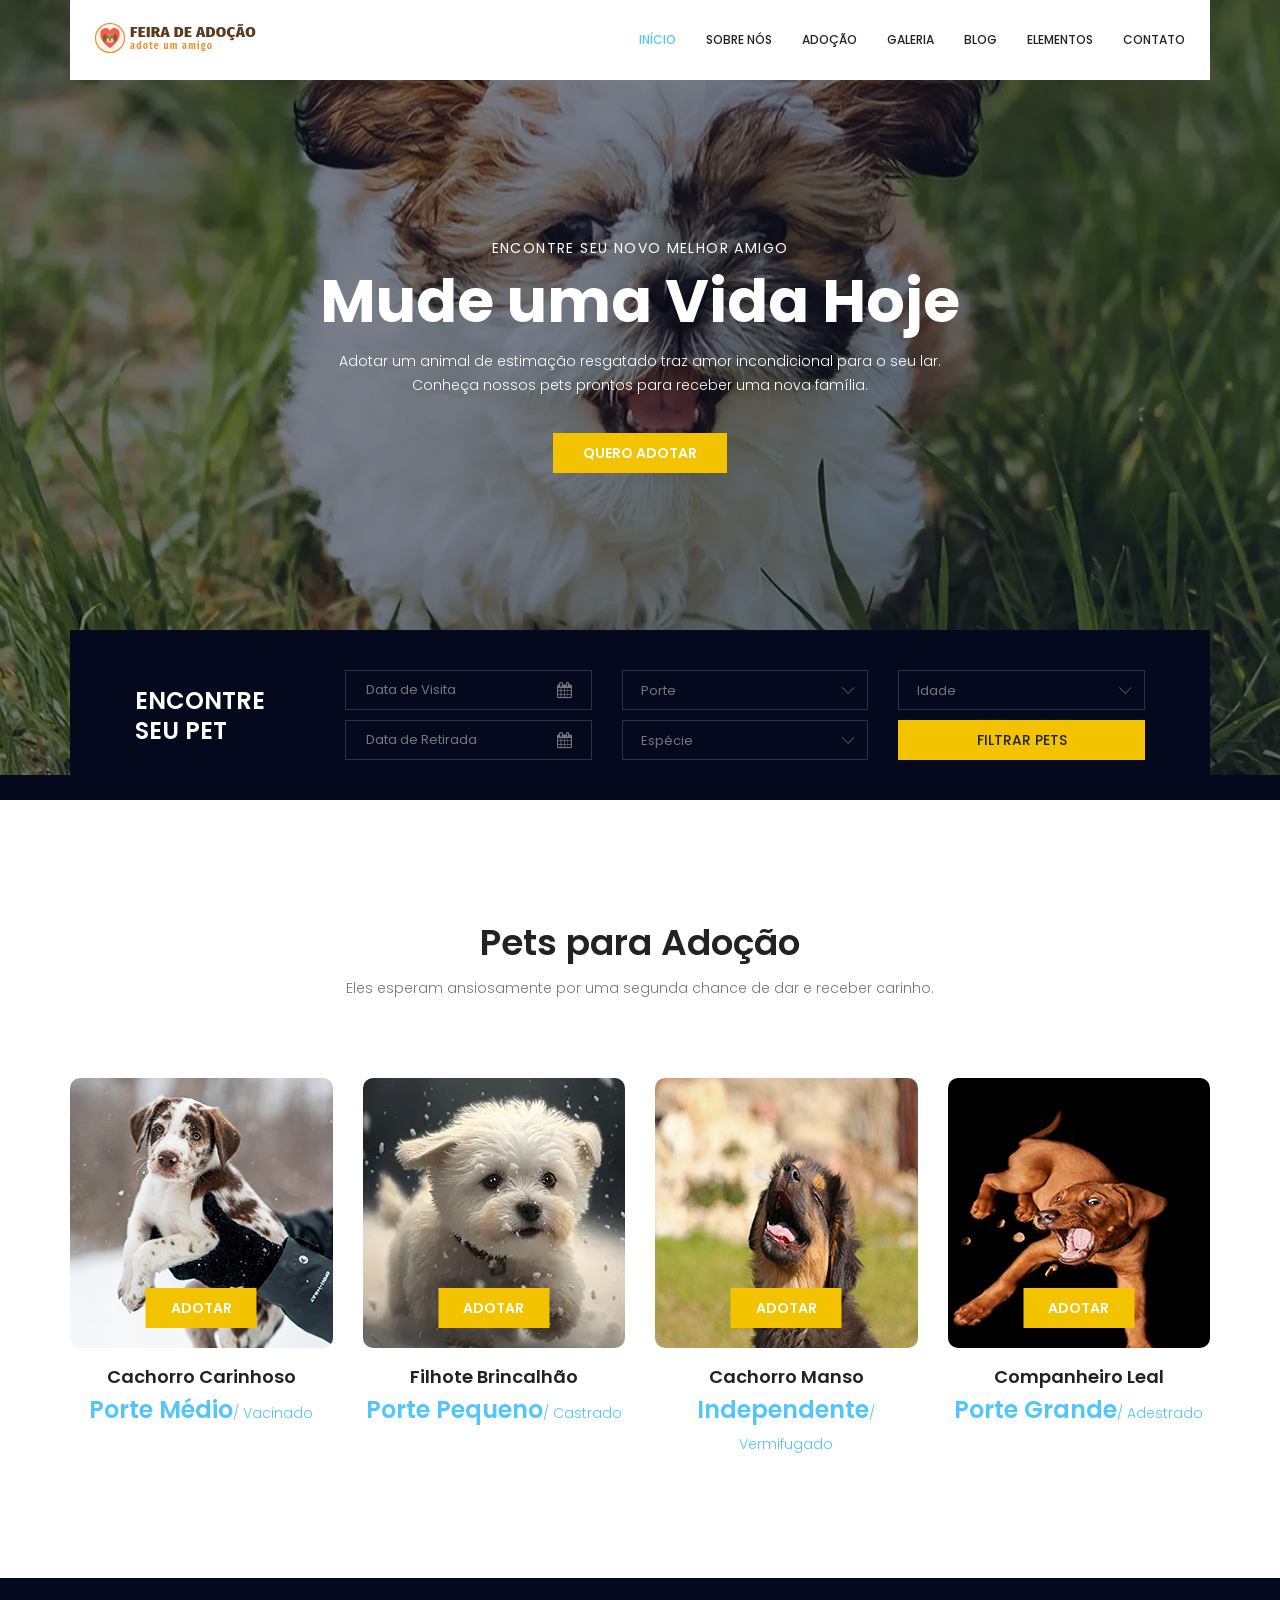
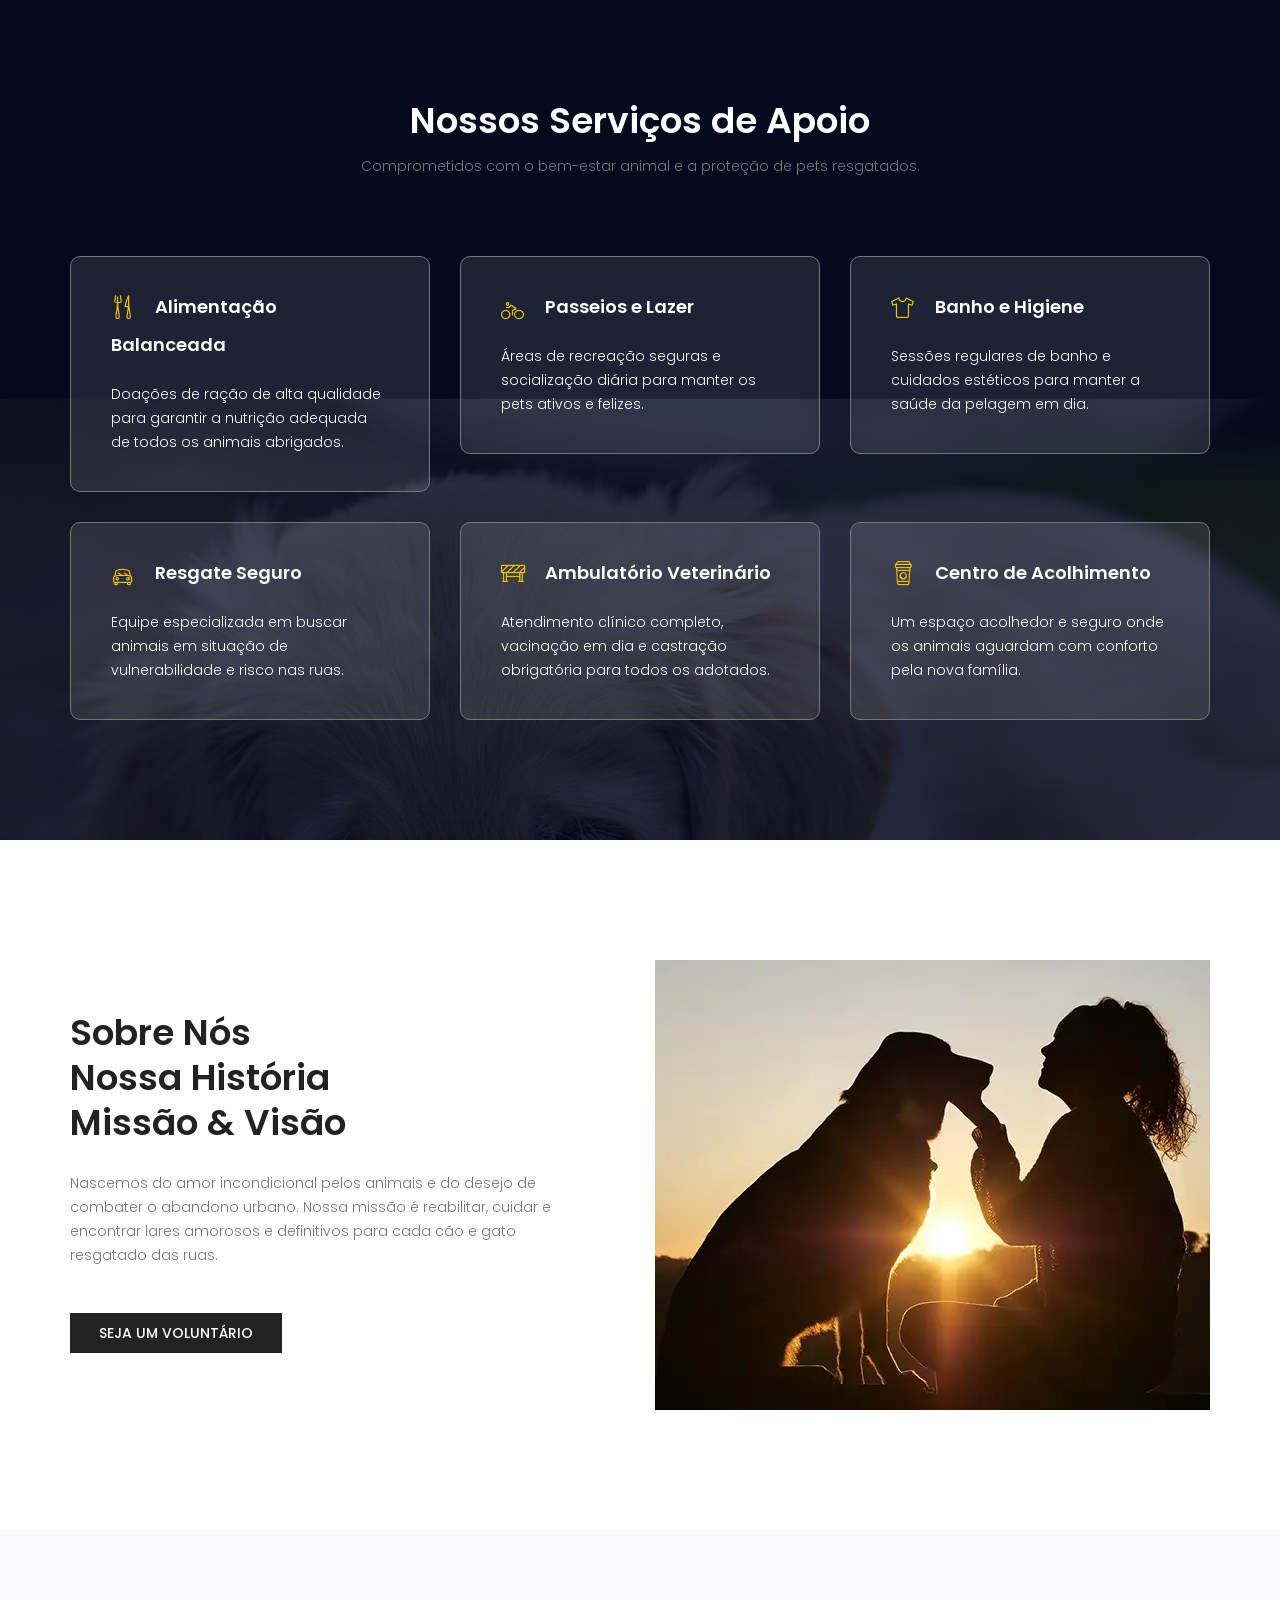
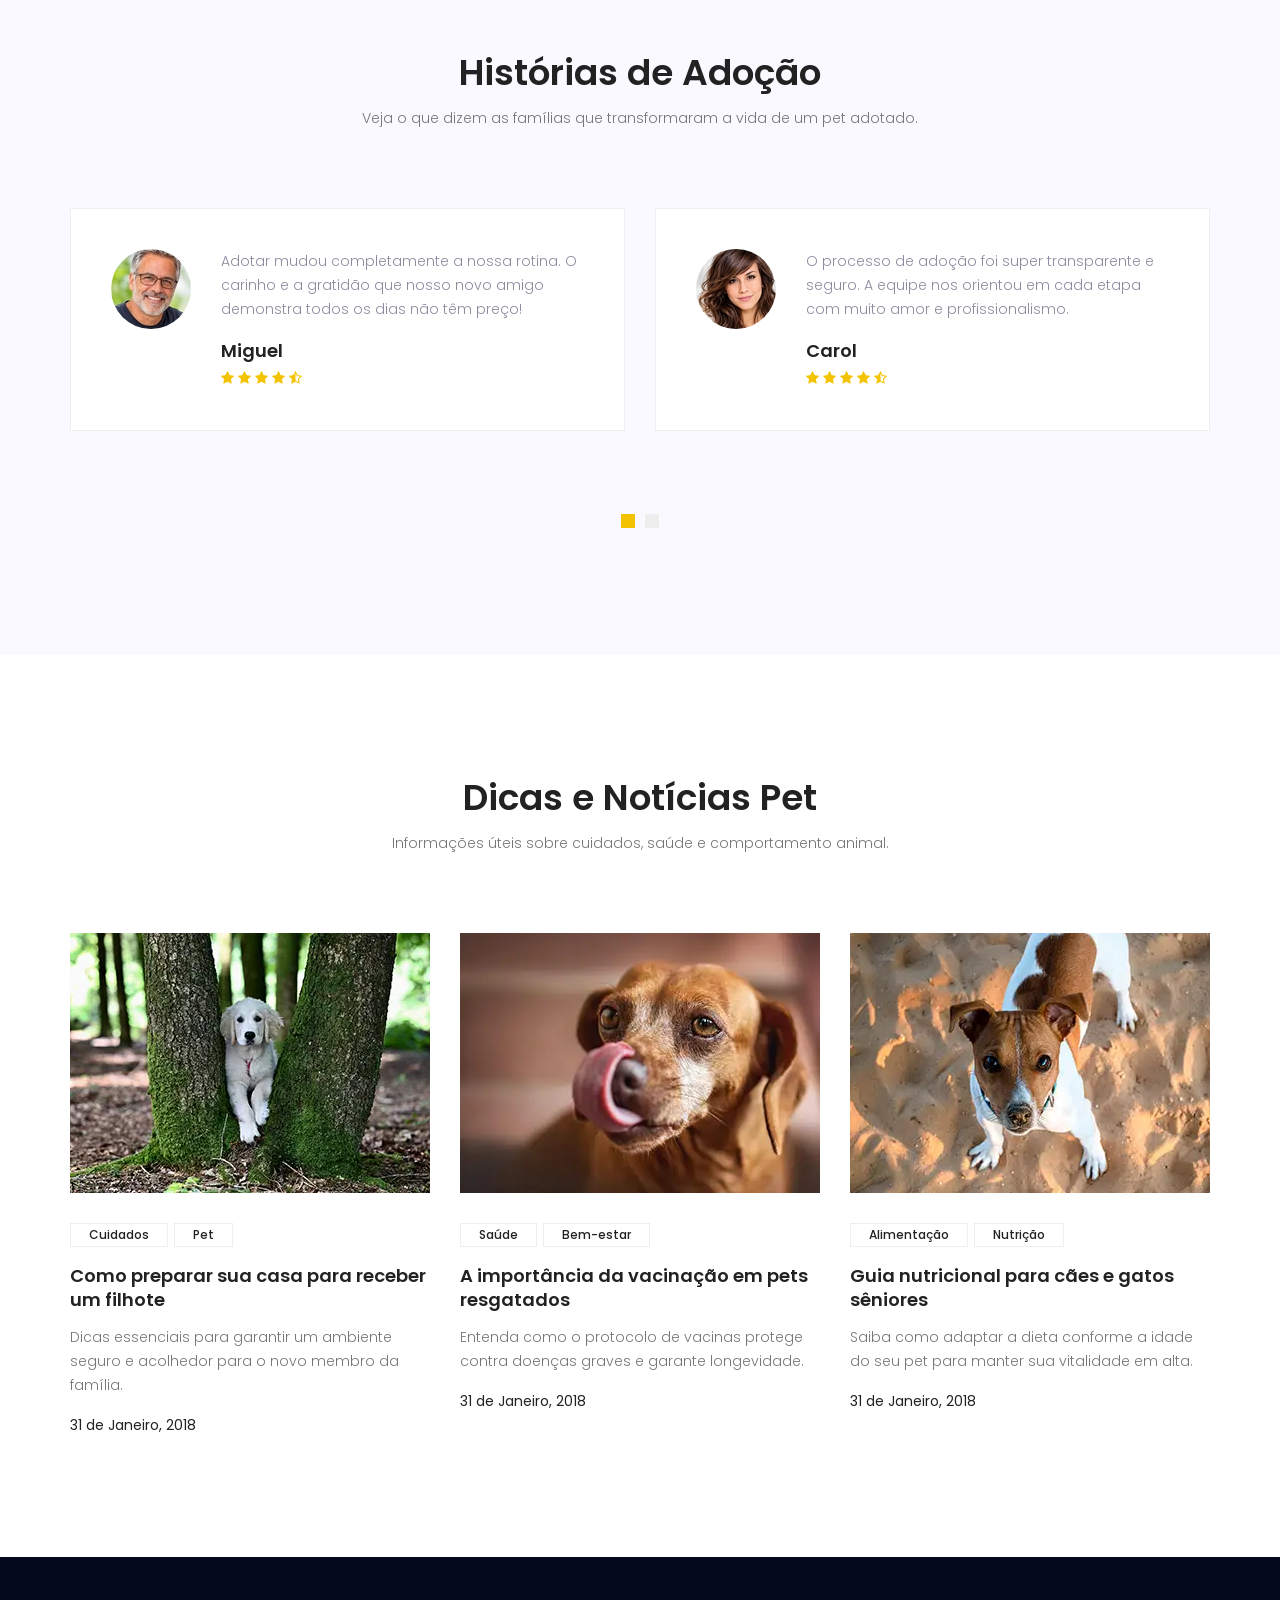
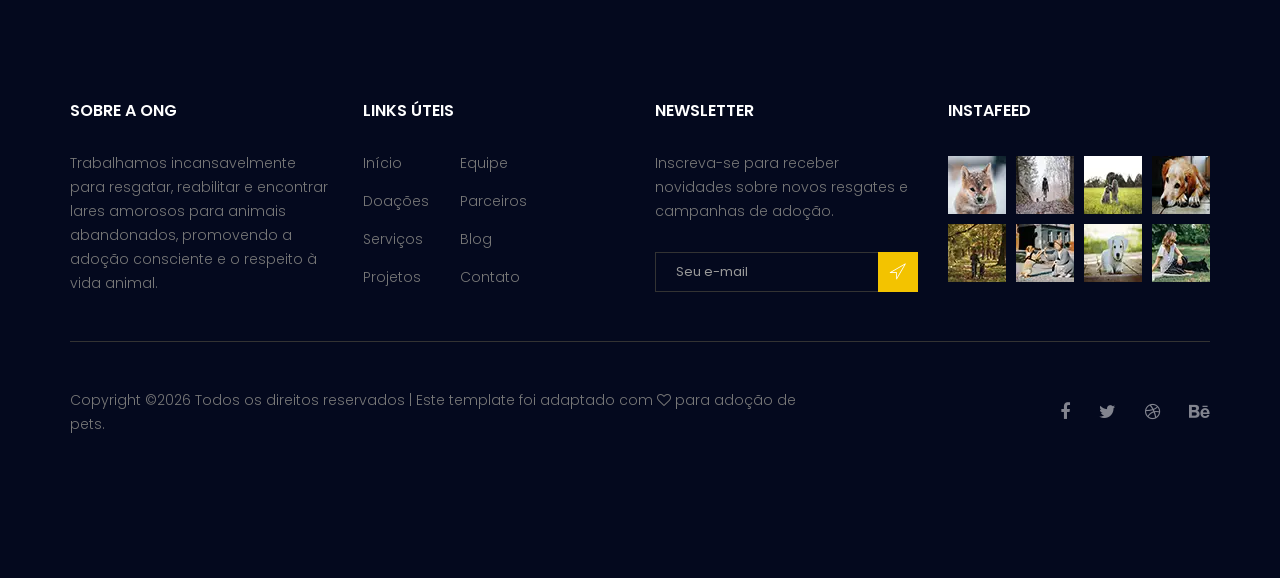
<file: index.html>
<!doctype html>
<html lang="pt-BR">
    <head>
        <!-- Required meta tags -->
        <meta charset="utf-8">
        <meta name="viewport" content="width=device-width, initial-scale=1, shrink-to-fit=no">
        <link rel="icon" href="image/favicon-feira-de-adocao.png" type="image/png">
        <title>Amigo Fiel - Adoção de Pets</title>
        <!-- Bootstrap CSS -->
        <link rel="stylesheet" href="css/bootstrap.css">
        <link rel="stylesheet" href="vendors/linericon/style.css">
        <link rel="stylesheet" href="css/font-awesome.min.css">
        <link rel="stylesheet" href="vendors/owl-carousel/owl.carousel.min.css">
        <link rel="stylesheet" href="vendors/bootstrap-datepicker/bootstrap-datetimepicker.min.css">
        <link rel="stylesheet" href="vendors/nice-select/css/nice-select.css">
        <link rel="stylesheet" href="vendors/owl-carousel/owl.carousel.min.css">
        <!-- main css -->
        <link rel="stylesheet" href="css/style.css">
        <link rel="stylesheet" href="css/responsive.css">
    </head>
    <body>
        <!--================Header Area =================-->
        <header class="header_area">
            <div class="container">
                <nav class="navbar navbar-expand-lg navbar-light">
                    <!-- Brand and toggle get grouped for better mobile display -->
                    <a class="navbar-brand logo_h" href="index.html"><img src="image/logo-feira-de-adocao-adote-um-amigo.webp" alt="Logo Feira de Adoção - adote um amigo, com cachorro dentro de um coração" title="Feira de Adoção - adote um amigo"></a>
                    <button class="navbar-toggler" type="button" data-toggle="collapse" data-target="#navbarSupportedContent" aria-controls="navbarSupportedContent" aria-expanded="false" aria-label="Toggle navigation">
                        <span class="icon-bar"></span>
                        <span class="icon-bar"></span>
                        <span class="icon-bar"></span>
                    </button>
                    <!-- Collect the nav links, forms, and other content for toggling -->
                    <div class="collapse navbar-collapse offset" id="navbarSupportedContent">
                        <ul class="nav navbar-nav menu_nav ml-auto">
                            <li class="nav-item active"><a class="nav-link" href="index.html">Início</a></li> 
                            <li class="nav-item"><a class="nav-link" href="about.html">Sobre nós</a></li>
                            <li class="nav-item"><a class="nav-link" href="accomodation.html">Adoção</a></li>
                            <li class="nav-item"><a class="nav-link" href="gallery.html">Galeria</a></li>
                            <li class="nav-item submenu dropdown">
                                <a href="#" class="nav-link dropdown-toggle" data-toggle="dropdown" role="button" aria-haspopup="true" aria-expanded="false">Blog</a>
                                <ul class="dropdown-menu">
                                    <li class="nav-item"><a class="nav-link" href="blog.html">Blog</a></li>
                                    <li class="nav-item"><a class="nav-link" href="blog-single.html">Dicas Pet</a></li>
                                </ul>
                            </li> 
                            <li class="nav-item"><a class="nav-link" href="elements.html">Elementos</a></li>
                            <li class="nav-item"><a class="nav-link" href="contact.html">Contato</a></li>
                        </ul>
                    </div> 
                </nav>
            </div>
        </header>
        <!--================Header Area =================-->
        
        <!--================Banner Area =================-->
        <section class="banner_area">
            <div class="booking_table d_flex align-items-center">
                <div class="overlay bg-parallax" data-stellar-ratio="0.9" data-stellar-vertical-offset="0" data-background=""></div>
                <div class="container">
                    <div class="banner_content text-center">
                        <h6>Encontre seu novo melhor amigo</h6>
                        <h2>Mude uma Vida Hoje</h2>
                        <p>Adotar um animal de estimação resgatado traz amor incondicional para o seu lar.<br> Conheça nossos pets prontos para receber uma nova família.</p>
                        <a href="#" class="btn theme_btn button_hover">Quero Adotar</a>
                    </div>
                </div>
            </div>
            <div class="hotel_booking_area position">
                <div class="container">
                    <div class="hotel_booking_table">
                        <div class="col-md-3">
                            <h2>Encontre<br> Seu Pet</h2>
                        </div>
                        <div class="col-md-9">
                            <div class="boking_table">
                                <div class="row">
                                    <div class="col-md-4">
                                        <div class="book_tabel_item">
                                            <div class="form-group">
                                                <div class='input-group date' id='datetimepicker11'>
                                                    <input type='text' class="form-control" placeholder="Data de Visita"/>
                                                    <span class="input-group-addon">
                                                        <i class="fa fa-calendar" aria-hidden="true"></i>
                                                    </span>
                                                </div>
                                            </div>
                                            <div class="form-group">
                                                <div class='input-group date' id='datetimepicker1'>
                                                    <input type='text' class="form-control" placeholder="Data de Retirada"/>
                                                    <span class="input-group-addon">
                                                        <i class="fa fa-calendar" aria-hidden="true"></i>
                                                    </span>
                                                </div>
                                            </div>
                                        </div>
                                    </div>
                                    <div class="col-md-4">
                                        <div class="book_tabel_item">
                                            <div class="input-group">
                                                <select class="wide">
                                                    <option data-display="Porte">Porte do Pet</option>
                                                    <option value="1">Pequeno</option>
                                                    <option value="2">Médio</option>
                                                    <option value="3">Grande</option>
                                                </select>
                                            </div>
                                            <div class="input-group">
                                                <select class="wide">
                                                    <option data-display="Espécie">Espécie</option>
                                                    <option value="1">Cachorro</option>
                                                    <option value="2">Gato</option>
                                                    <option value="3">Outros</option>
                                                </select>
                                            </div>
                                        </div>
                                    </div>
                                    <div class="col-md-4">
                                        <div class="book_tabel_item">
                                            <div class="input-group">
                                                <select class="wide">
                                                    <option data-display="Idade">Faixa Etária</option>
                                                    <option value="1">Filhote</option>
                                                    <option value="2">Adulto</option>
                                                    <option value="3">Idoso</option>
                                                </select>
                                            </div>
                                            <a class="book_now_btn button_hover" href="#">Filtrar Pets</a>
                                        </div>
                                    </div>
                                </div>
                            </div>
                        </div>
                    </div>
                </div>
            </div>
        </section>
        <!--================Banner Area =================-->
        
        <!--================ Accomodation Area  =================-->
        <section class="accomodation_area section_gap">
            <div class="container">
                <div class="section_title text-center">
                    <h2 class="title_color">Pets para Adoção</h2>
                    <p>Eles esperam ansiosamente por uma segunda chance de dar e receber carinho.</p>
                </div>
                <div class="row mb_30">
                    <div class="col-lg-3 col-sm-6">
                        <div class="accomodation_item text-center">
                            <div class="hotel_img">
                                <img src="image/cachorro-carinhoso-na-neve.avif" alt="Cachorro carinhoso brincando na neve, disponível para adoção" title="Cachorro Carinhoso para adoção">
                                <a href="#" class="btn theme_btn button_hover">Adotar</a>
                            </div>
                            <a href="#"><h4 class="sec_h4">Cachorro Carinhoso</h4></a>
                            <h5>Porte Médio<small>/ Vacinado</small></h5>
                        </div>
                    </div>
                    <div class="col-lg-3 col-sm-6">
                        <div class="accomodation_item text-center">
                            <div class="hotel_img">
                                <img src="image/filhote-maltes-brincalhao.webp" alt="Filhote de maltês brincalhão esperando por um lar" title="Filhote Brincalhão para adoção">
                                <a href="#" class="btn theme_btn button_hover">Adotar</a>
                            </div>
                            <a href="#"><h4 class="sec_h4">Filhote Brincalhão</h4></a>
                            <h5>Porte Pequeno<small>/ Castrado</small></h5>
                        </div>
                    </div>
                    <div class="col-lg-3 col-sm-6">
                        <div class="accomodation_item text-center">
                            <div class="hotel_img">
                                <img src="image/cachorro-manso-para-adocao.webp" alt="Cachorro manso e tranquilo disponível para adoção" title="Cachorro Manso para adoção">
                                <a href="#" class="btn theme_btn button_hover">Adotar</a>
                            </div>
                            <a href="#"><h4 class="sec_h4">Cachorro Manso</h4></a>
                            <h5>Independente<small>/ Vermifugado</small></h5>
                        </div>
                    </div>
                    <div class="col-lg-3 col-sm-6">
                        <div class="accomodation_item text-center">
                            <div class="hotel_img">
                                <img src="image/cachorro-companheiro-leal.avif" alt="Cachorro companheiro e leal esperando adoção" title="Companheiro Leal para adoção">
                                <a href="#" class="btn theme_btn button_hover">Adotar</a>
                            </div>
                            <a href="#"><h4 class="sec_h4">Companheiro Leal</h4></a>
                            <h5>Porte Grande<small>/ Adestrado</small></h5>
                        </div>
                    </div>
                </div>
            </div>
        </section>
        <!--================ Accomodation Area  =================-->
        
        <!--================ Facilities Area  =================-->
        <section class="facilities_area section_gap">
            <div class="overlay bg-parallax" data-stellar-ratio="0.8" data-stellar-vertical-offset="0" data-background="">  
            </div>
            <div class="container">
                <div class="section_title text-center">
                    <h2 class="title_w">Nossos Serviços de Apoio</h2>
                    <p>Comprometidos com o bem-estar animal e a proteção de pets resgatados.</p>
                </div>
                <div class="row mb_30">
                    <div class="col-lg-4 col-md-6">
                        <div class="facilities_item">
                            <h4 class="sec_h4"><i class="lnr lnr-dinner"></i>Alimentação Balanceada</h4>
                            <p>Doações de ração de alta qualidade para garantir a nutrição adequada de todos os animais abrigados.</p>
                        </div>
                    </div>
                    <div class="col-lg-4 col-md-6">
                        <div class="facilities_item">
                            <h4 class="sec_h4"><i class="lnr lnr-bicycle"></i>Passeios e Lazer</h4>
                            <p>Áreas de recreação seguras e socialização diária para manter os pets ativos e felizes.</p>
                        </div>
                    </div>
                    <div class="col-lg-4 col-md-6">
                        <div class="facilities_item">
                            <h4 class="sec_h4"><i class="lnr lnr-shirt"></i>Banho e Higiene</h4>
                            <p>Sessões regulares de banho e cuidados estéticos para manter a saúde da pelagem em dia.</p>
                        </div>
                    </div>
                    <div class="col-lg-4 col-md-6">
                        <div class="facilities_item">
                            <h4 class="sec_h4"><i class="lnr lnr-car"></i>Resgate Seguro</h4>
                            <p>Equipe especializada em buscar animais em situação de vulnerabilidade e risco nas ruas.</p>
                        </div>
                    </div>
                    <div class="col-lg-4 col-md-6">
                        <div class="facilities_item">
                            <h4 class="sec_h4"><i class="lnr lnr-construction"></i>Ambulatório Veterinário</h4>
                            <p>Atendimento clínico completo, vacinação em dia e castração obrigatória para todos os adotados.</p>
                        </div>
                    </div>
                    <div class="col-lg-4 col-md-6">
                        <div class="facilities_item">
                            <h4 class="sec_h4"><i class="lnr lnr-coffee-cup"></i>Centro de Acolhimento</h4>
                            <p>Um espaço acolhedor e seguro onde os animais aguardam com conforto pela nova família.</p>
                        </div>
                    </div>
                </div>
            </div>
        </section>
        <!--================ Facilities Area  =================-->
        
        <!--================ About History Area  =================-->
        <section class="about_history_area section_gap">
            <div class="container">
                <div class="row">
                    <div class="col-md-6 d_flex align-items-center">
                        <div class="about_content ">
                            <h2 class="title title_color">Sobre Nós <br>Nossa História<br>Missão & Visão</h2>
                            <p>Nascemos do amor incondicional pelos animais e do desejo de combater o abandono urbano. Nossa missão é reabilitar, cuidar e encontrar lares amorosos e definitivos para cada cão e gato resgatado das ruas.</p>
                            <a href="#" class="button_hover theme_btn_two">Seja um Voluntário</a>
                        </div>
                    </div>
                    <div class="col-md-6">
                        <img class="img-fluid" src="image/historia-adocao-tutor-com-cachorro.webp" alt="Tutor abraçando o cachorro que adotou na ONG Amigo Fiel" title="Histórias de Adoção">
                    </div>
                </div>
            </div>
        </section>
        <!--================ About History Area  =================-->
        
        <!--================ Testimonial Area  =================-->
        <section class="testimonial_area section_gap">
            <div class="container">
                <div class="section_title text-center">
                    <h2 class="title_color">Histórias de Adoção</h2>
                    <p>Veja o que dizem as famílias que transformaram a vida de um pet adotado. </p>
                </div>
                <div class="testimonial_slider owl-carousel">
                    <div class="media testimonial_item">
                        <img class="rounded-circle" src="image/depoimento-adotante-miguel.avif" alt="Foto de Miguel, adotante que deixou seu depoimento" title="Depoimento de Miguel">
                        <div class="media-body">
                            <p>Adotar mudou completamente a nossa rotina. O carinho e a gratidão que nosso novo amigo demonstra todos os dias não têm preço!</p>
                            <a href="#"><h4 class="sec_h4">Miguel</h4></a>
                            <div class="star">
                                <a href="#"><i class="fa fa-star"></i></a>
                                <a href="#"><i class="fa fa-star"></i></a>
                                <a href="#"><i class="fa fa-star"></i></a>
                                <a href="#"><i class="fa fa-star"></i></a>
                                <a href="#"><i class="fa fa-star-half-o"></i></a>
                            </div>
                        </div>
                    </div>    
                    <div class="media testimonial_item">
                        <img class="rounded-circle" src="image/depoimento-adotante-carol.avif" alt="Foto de Carol, adotante que deixou seu depoimento" title="Depoimento de Carol">
                        <div class="media-body">
                            <p>O processo de adoção foi super transparente e seguro. A equipe nos orientou em cada etapa com muito amor e profissionalismo.</p>
                            <a href="#"><h4 class="sec_h4">Carol</h4></a>
                            <div class="star">
                                <a href="#"><i class="fa fa-star"></i></a>
                                <a href="#"><i class="fa fa-star"></i></a>
                                <a href="#"><i class="fa fa-star"></i></a>
                                <a href="#"><i class="fa fa-star"></i></a>
                                <a href="#"><i class="fa fa-star-half-o"></i></a>
                            </div>
                        </div>
                    </div>
                    <div class="media testimonial_item">
                        <img class="rounded-circle" src="image/depoimento-adotante-ze.avif" alt="Foto de Zé, adotante que deixou seu depoimento" title="Depoimento de Zé">
                        <div class="media-body">
                            <p>Salvar uma vida é a experiência mais gratificante do mundo. Recomendo a todos que apoiem a causa animal e adotem conscientemente.</p>
                            <a href="#"><h4 class="sec_h4">Zé</h4></a>
                            <div class="star">
                                <a href="#"><i class="fa fa-star"></i></a>
                                <a href="#"><i class="fa fa-star"></i></a>
                                <a href="#"><i class="fa fa-star"></i></a>
                                <a href="#"><i class="fa fa-star"></i></a>
                                <a href="#"><i class="fa fa-star-half-o"></i></a>
                            </div>
                        </div>
                    </div>    
                    <div class="media testimonial_item">
                        <img class="rounded-circle" src="image/depoimento-adotante-ana.avif" alt="Foto de Ana, adotante que deixou seu depoimento" title="Depoimento de Ana">
                        <div class="media-body">
                            <p>Encontrei o companheiro perfeito para minhas caminhadas. Ele se adaptou super rápido à nossa casa e já faz parte da família!</p>
                            <a href="#"><h4 class="sec_h4">Ana</h4></a>
                            <div class="star">
                                <a href="#"><i class="fa fa-star"></i></a>
                                <a href="#"><i class="fa fa-star"></i></a>
                                <a href="#"><i class="fa fa-star"></i></a>
                                <a href="#"><i class="fa fa-star"></i></a>
                                <a href="#"><i class="fa fa-star-half-o"></i></a>
                            </div>
                        </div>
                    </div>
                </div>
            </div>
        </section>
        <!--================ Testimonial Area  =================-->
        
        <!--================ Latest Blog Area  =================-->
        <section class="latest_blog_area section_gap">
            <div class="container">
                <div class="section_title text-center">
                    <h2 class="title_color">Dicas e Notícias Pet</h2>
                    <p>Informações úteis sobre cuidados, saúde e comportamento animal. </p>
                </div>
                <div class="row mb_30">
                    <div class="col-lg-4 col-md-6">
                        <div class="single-recent-blog-post">
                            <div class="thumb">
                                <img class="img-fluid" src="image/blog/preparar-casa-para-filhote-adotado.webp" alt="Cachorro ao lado de uma árvore, ilustrando como preparar a casa para um filhote" title="Como preparar sua casa para receber um filhote">
                            </div>
                            <div class="details">
                                <div class="tags">
                                    <a href="#" class="button_hover tag_btn">Cuidados</a>
                                    <a href="#" class="button_hover tag_btn">Pet</a>
                                </div>
                                <a href="#"><h4 class="sec_h4">Como preparar sua casa para receber um filhote</h4></a>
                                <p>Dicas essenciais para garantir um ambiente seguro e acolhedor para o novo membro da família.</p>
                                <h6 class="date title_color">31 de Janeiro, 2018</h6>
                            </div>  
                        </div>
                    </div>
                    <div class="col-lg-4 col-md-6">
                        <div class="single-recent-blog-post">
                            <div class="thumb">
                                <img class="img-fluid" src="image/blog/vacinacao-pets-resgatados.webp" alt="Cachorro caramelo resgatado, ilustrando a importância da vacinação" title="A importância da vacinação em pets resgatados">
                            </div>
                            <div class="details">
                                <div class="tags">
                                    <a href="#" class="button_hover tag_btn">Saúde</a>
                                    <a href="#" class="button_hover tag_btn">Bem-estar</a>
                                </div>
                                <a href="#"><h4 class="sec_h4">A importância da vacinação em pets resgatados</h4></a>
                                <p>Entenda como o protocolo de vacinas protege contra doenças graves e garante longevidade.</p>
                                <h6 class="date title_color">31 de Janeiro, 2018</h6>
                            </div>  
                        </div>
                    </div>
                    <div class="col-lg-4 col-md-6">
                        <div class="single-recent-blog-post">
                            <div class="thumb">
                                <img class="img-fluid" src="image/blog/guia-nutricional-caes-idosos.webp" alt="Cachorro na praia, ilustrando o guia nutricional para pets idosos" title="Guia nutricional para cães e gatos sêniores">
                            </div>
                            <div class="details">
                                <div class="tags">
                                    <a href="#" class="button_hover tag_btn">Alimentação</a>
                                    <a href="#" class="button_hover tag_btn">Nutrição</a>
                                </div>
                                <a href="#"><h4 class="sec_h4">Guia nutricional para cães e gatos sêniores</h4></a>
                                <p>Saiba como adaptar a dieta conforme a idade do seu pet para manter sua vitalidade em alta.</p>
                                <h6 class="date title_color">31 de Janeiro, 2018</h6>
                            </div>  
                        </div>
                    </div>
                </div>
            </div>
        </section>
        <!--================ Recent Area  =================-->
        
        <!--================ start footer Area  =================-->    
        <footer class="footer-area section_gap">
            <div class="container">
                <div class="row">
                    <div class="col-lg-3  col-md-6 col-sm-6">
                        <div class="single-footer-widget">
                            <h6 class="footer_title">Sobre a ONG</h6>
                            <p>Trabalhamos incansavelmente para resgatar, reabilitar e encontrar lares amorosos para animais abandonados, promovendo a adoção consciente e o respeito à vida animal.</p>
                        </div>
                    </div>
                    <div class="col-lg-3 col-md-6 col-sm-6">
                        <div class="single-footer-widget">
                            <h6 class="footer_title">Links Úteis</h6>
                            <div class="row">
                                <div class="col-4">
                                    <ul class="list_style">
                                        <li><a href="#">Início</a></li>
                                        <li><a href="#">Doações</a></li>
                                        <li><a href="#">Serviços</a></li>
                                        <li><a href="#">Projetos</a></li>
                                    </ul>
                                </div>
                                <div class="col-4">
                                    <ul class="list_style">
                                        <li><a href="#">Equipe</a></li>
                                        <li><a href="#">Parceiros</a></li>
                                        <li><a href="#">Blog</a></li>
                                        <li><a href="#">Contato</a></li>
                                    </ul>
                                </div>                             
                            </div>                       
                        </div>
                    </div>                      
                    <div class="col-lg-3 col-md-6 col-sm-6">
                        <div class="single-footer-widget">
                            <h6 class="footer_title">Newsletter</h6>
                            <p>Inscreva-se para receber novidades sobre novos resgates e campanhas de adoção. </p>    
                            <div id="mc_embed_signup">
                                <form target="_blank" action="https://spondonit.us12.list-manage.com/subscribe/post?u=1462626880ade1ac87bd9c93a&amp;id=92a4423d01" method="get" class="subscribe_form relative">
                                    <div class="input-group d-flex flex-row">
                                        <input name="EMAIL" placeholder="Seu e-mail" onfocus="this.placeholder = ''" onblur="this.placeholder = 'Seu e-mail '" required="" type="email">
                                        <button class="btn sub-btn"><span class="lnr lnr-location"></span></button>    
                                    </div>                                       
                                    <div class="mt-10 info"></div>
                                </form>
                            </div>
                        </div>
                    </div>
                    <div class="col-lg-3 col-md-6 col-sm-6">
                        <div class="single-footer-widget instafeed">
                            <h6 class="footer_title">InstaFeed</h6>
                            <ul class="list_style instafeed d-flex flex-wrap">
                                <li><img src="image/instagram/cachorro-na-neve.webp" alt="Filhote de cachorro com o focinho coberto de neve" title="Cachorro na neve"></li>
                                <li><img src="image/instagram/cachorro-trilha.webp" alt="Tutora passeando com seu cachorro em uma trilha na floresta" title="Passeio na trilha"></li>
                                <li><img src="image/instagram/crianca-cachorro-campo.webp" alt="Menina abraçando um cachorro em um campo gramado" title="Criança com cachorro no campo"></li>
                                <li><img src="image/instagram/cachorro-pidao.webp" alt="Cachorro golden deitado no chão com olhar pidão" title="Cachorro pidão"></li>
                                <li><img src="image/instagram/crianca-cachorro-bosque.webp" alt="Menino correndo com um cachorro preto em um bosque" title="Criança com cachorro no bosque"></li>
                                <li><img src="image/instagram/cachorro-cidade.webp" alt="Tutora fazendo toca aqui com seu cachorro na rua" title="Cachorro na cidade"></li>
                                <li><img src="image/instagram/cachorro-fofo-branco.webp" alt="Filhote branco de coleira verde deitado" title="Cachorro fofo branco"></li>
                                <li><img src="image/instagram/cachorro-dono-parque.webp" alt="Tutora sentada na grama ao lado de seu cachorro preto" title="Cachorro e tutora no parque"></li>
                            </ul>
                        </div>
                    </div>                     
                </div>
                <div class="border_line"></div>
                <div class="row footer-bottom d-flex justify-content-between align-items-center">
                    <p class="col-lg-8 col-sm-12 footer-text m-0"><!-- Link back to Colorlib can't be removed. Template is licensed under CC BY 3.0. -->
Copyright &copy;<script>document.write(new Date().getFullYear());</script> Todos os direitos reservados | Este template foi adaptado com <i class="fa fa-heart-o" aria-hidden="true"></i> para adoção de pets.
<!-- Link back to Colorlib can't be removed. Template is licensed under CC BY 3.0. --></p>
                    <div class="col-lg-4 col-sm-12 footer-social">
                        <a href="#"><i class="fa fa-facebook"></i></a>
                        <a href="#"><i class="fa fa-twitter"></i></a>
                        <a href="#"><i class="fa fa-dribbble"></i></a>
                        <a href="#"><i class="fa fa-behance"></i></a>
                    </div>
                </div>
            </div>
        </footer>
        <!--================ End footer Area  ================-->
        
        
        <!-- Optional JavaScript -->
        <!-- jQuery first, then Popper.js, then Bootstrap JS -->
        <script src="js/jquery-3.2.1.min.js"></script>
        <script src="js/popper.js"></script>
        <script src="js/bootstrap.min.js"></script>
        <script src="vendors/owl-carousel/owl.carousel.min.js"></script>
        <script src="js/jquery.ajaxchimp.min.js"></script>
        <script src="js/mail-script.js"></script>
        <script src="vendors/bootstrap-datepicker/bootstrap-datetimepicker.min.js"></script>
        <script src="vendors/nice-select/js/jquery.nice-select.js"></script>
        <script src="js/mail-script.js"></script>
        <script src="js/stellar.js"></script>
        <script src="vendors/lightbox/simpleLightbox.min.js"></script>
        <script src="js/custom.js"></script>
    </body>
</html>
</file>
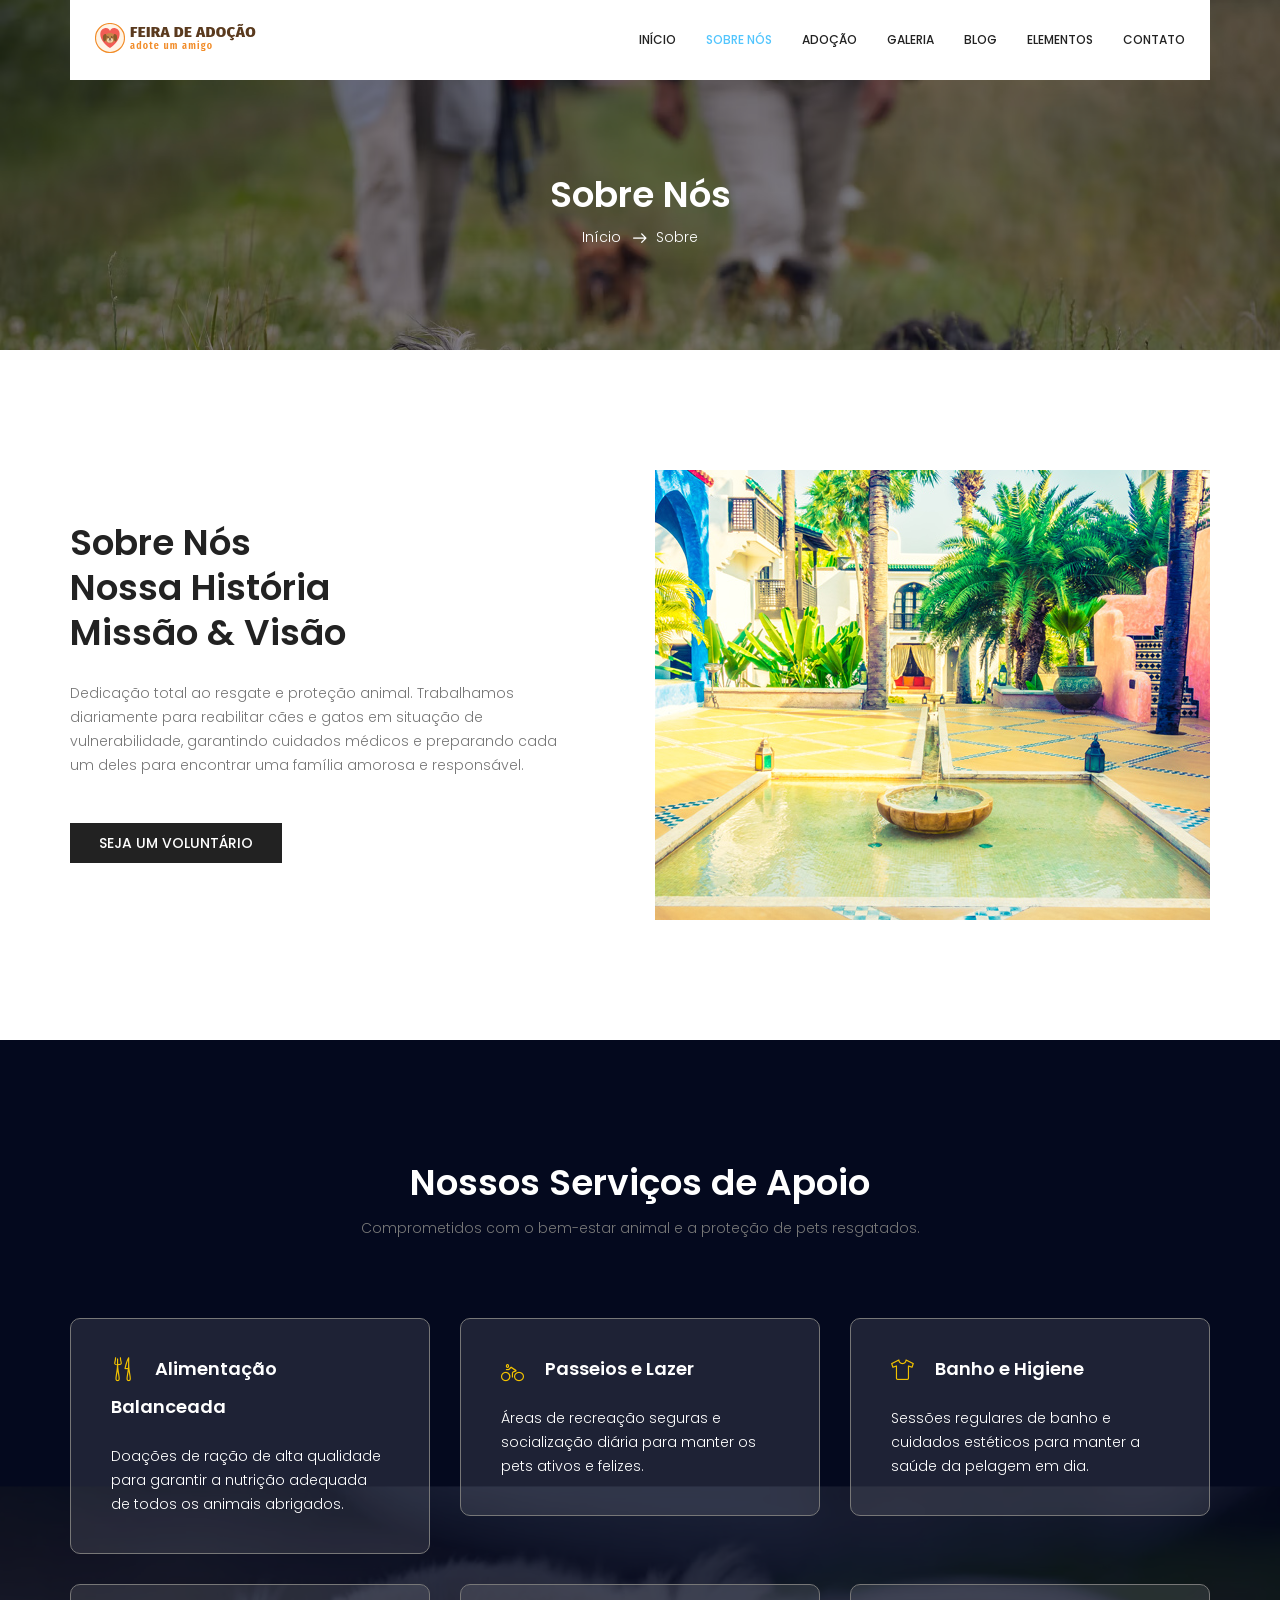
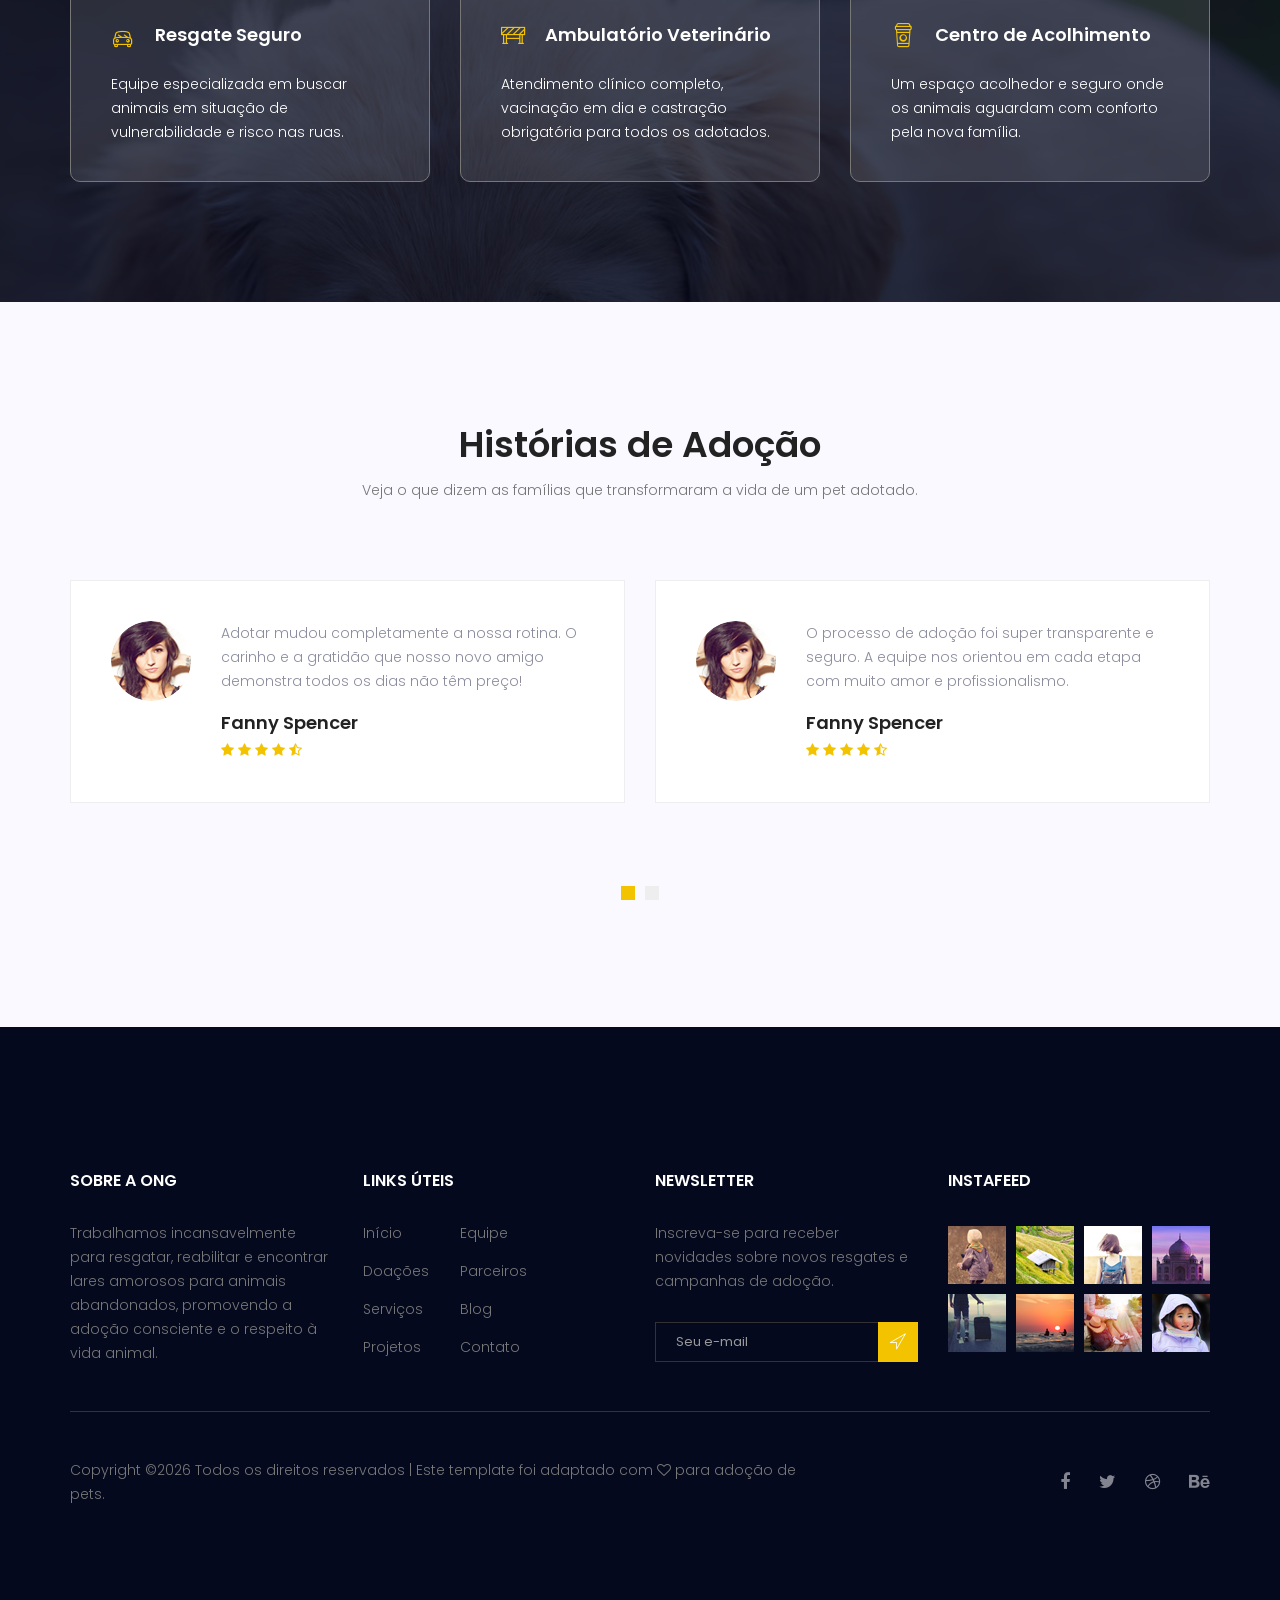
<file: about.html>
<!doctype html>
<html lang="pt-BR">
    <head>
        <!-- Required meta tags -->
        <meta charset="utf-8">
        <meta name="viewport" content="width=device-width, initial-scale=1, shrink-to-fit=no">
        <link rel="icon" href="image/favicon-feira-de-adocao.png" type="image/png">
        <title>Amigo Fiel - Sobre Nós</title>
        <!-- Bootstrap CSS -->
        <link rel="stylesheet" href="css/bootstrap.css">
        <link rel="stylesheet" href="vendors/linericon/style.css">
        <link rel="stylesheet" href="css/font-awesome.min.css">
        <link rel="stylesheet" href="vendors/bootstrap-datepicker/bootstrap-datetimepicker.min.css">
        <link rel="stylesheet" href="vendors/nice-select/css/nice-select.css">
        <link rel="stylesheet" href="vendors/owl-carousel/owl.carousel.min.css">
        <!-- main css -->
        <link rel="stylesheet" href="css/style.css">
        <link rel="stylesheet" href="css/responsive.css">
    </head>
    <body>
        <!--================Header Area =================-->
        <header class="header_area">
            <div class="container">
                <nav class="navbar navbar-expand-lg navbar-light">
                    <!-- Brand and toggle get grouped for better mobile display -->
                    <a class="navbar-brand logo_h" href="index.html"><img src="image/logo-feira-de-adocao-adote-um-amigo.webp" alt="Logo Feira de Adoção - adote um amigo, com cachorro dentro de um coração" title="Feira de Adoção - adote um amigo"></a>
                    <button class="navbar-toggler" type="button" data-toggle="collapse" data-target="#navbarSupportedContent" aria-controls="navbarSupportedContent" aria-expanded="false" aria-label="Toggle navigation">
                        <span class="icon-bar"></span>
                        <span class="icon-bar"></span>
                        <span class="icon-bar"></span>
                    </button>
                    <!-- Collect the nav links, forms, and other content for toggling -->
                    <div class="collapse navbar-collapse offset" id="navbarSupportedContent">
                        <ul class="nav navbar-nav menu_nav ml-auto">
                            <li class="nav-item"><a class="nav-link" href="index.html">Início</a></li> 
                            <li class="nav-item active"><a class="nav-link" href="about.html">Sobre nós</a></li>
                            <li class="nav-item"><a class="nav-link" href="accomodation.html">Adoção</a></li>
                            <li class="nav-item"><a class="nav-link" href="gallery.html">Galeria</a></li>
                            <li class="nav-item submenu dropdown">
                                <a href="#" class="nav-link dropdown-toggle" data-toggle="dropdown" role="button" aria-haspopup="true" aria-expanded="false">Blog</a>
                                <ul class="dropdown-menu">
                                    <li class="nav-item"><a class="nav-link" href="blog.html">Blog</a></li>
                                    <li class="nav-item"><a class="nav-link" href="blog-single.html">Dicas Pet</a></li>
                                </ul>
                            </li> 
                            <li class="nav-item"><a class="nav-link" href="elements.html">Elementos</a></li>
                            <li class="nav-item"><a class="nav-link" href="contact.html">Contato</a></li>
                        </ul>
                    </div> 
                </nav>
            </div>
        </header>
        <!--================Header Area =================-->
        
        <!--================Breadcrumb Area =================-->
        <section class="breadcrumb_area">
            <div class="overlay bg-parallax" data-stellar-ratio="0.8" data-stellar-vertical-offset="0" data-background=""></div>
            <div class="container">
                <div class="page-cover text-center">
                    <h2 class="page-cover-tittle">Sobre Nós</h2>
                    <ol class="breadcrumb">
                        <li><a href="index.html">Início</a></li>
                        <li class="active">Sobre</li>
                    </ol>
                </div>
            </div>
        </section>
        <!--================Breadcrumb Area =================-->
        
        <!--================ About History Area  =================-->
        <section class="about_history_area section_gap">
            <div class="container">
                <div class="row">
                    <div class="col-md-6 d_flex align-items-center">
                        <div class="about_content ">
                            <h2 class="title title_color">Sobre Nós <br>Nossa História<br>Missão & Visão</h2>
                            <p>Dedicação total ao resgate e proteção animal. Trabalhamos diariamente para reabilitar cães e gatos em situação de vulnerabilidade, garantindo cuidados médicos e preparando cada um deles para encontrar uma família amorosa e responsável.</p>
                            <a href="#" class="button_hover theme_btn_two">Seja um Voluntário</a>
                        </div>
                    </div>
                    <div class="col-md-6">
                        <img class="img-fluid" src="image/about_bg.jpg" alt="img">
                    </div>
                </div>
            </div>
        </section>
        <!--================ About History Area  =================-->
        
        <!--================ Facilities Area  =================-->
        <section class="facilities_area section_gap">
            <div class="overlay bg-parallax" data-stellar-ratio="0.8" data-stellar-vertical-offset="0" data-background="">  
            </div>
            <div class="container">
                <div class="section_title text-center">
                    <h2 class="title_w">Nossos Serviços de Apoio</h2>
                    <p>Comprometidos com o bem-estar animal e a proteção de pets resgatados.</p>
                </div>
                <div class="row mb_30">
                    <div class="col-lg-4 col-md-6">
                        <div class="facilities_item">
                            <h4 class="sec_h4"><i class="lnr lnr-dinner"></i>Alimentação Balanceada</h4>
                            <p>Doações de ração de alta qualidade para garantir a nutrição adequada de todos os animais abrigados.</p>
                        </div>
                    </div>
                    <div class="col-lg-4 col-md-6">
                        <div class="facilities_item">
                            <h4 class="sec_h4"><i class="lnr lnr-bicycle"></i>Passeios e Lazer</h4>
                            <p>Áreas de recreação seguras e socialização diária para manter os pets ativos e felizes.</p>
                        </div>
                    </div>
                    <div class="col-lg-4 col-md-6">
                        <div class="facilities_item">
                            <h4 class="sec_h4"><i class="lnr lnr-shirt"></i>Banho e Higiene</h4>
                            <p>Sessões regulares de banho e cuidados estéticos para manter a saúde da pelagem em dia.</p>
                        </div>
                    </div>
                    <div class="col-lg-4 col-md-6">
                        <div class="facilities_item">
                            <h4 class="sec_h4"><i class="lnr lnr-car"></i>Resgate Seguro</h4>
                            <p>Equipe especializada em buscar animais em situação de vulnerabilidade e risco nas ruas.</p>
                        </div>
                    </div>
                    <div class="col-lg-4 col-md-6">
                        <div class="facilities_item">
                            <h4 class="sec_h4"><i class="lnr lnr-construction"></i>Ambulatório Veterinário</h4>
                            <p>Atendimento clínico completo, vacinação em dia e castração obrigatória para todos os adotados.</p>
                        </div>
                    </div>
                    <div class="col-lg-4 col-md-6">
                        <div class="facilities_item">
                            <h4 class="sec_h4"><i class="lnr lnr-coffee-cup"></i>Centro de Acolhimento</h4>
                            <p>Um espaço acolhedor e seguro onde os animais aguardam com conforto pela nova família.</p>
                        </div>
                    </div>
                </div>
            </div>
        </section>
        <!--================ Facilities Area  =================-->
        
        <!--================ Testimonial Area  =================-->
        <section class="testimonial_area section_gap">
            <div class="container">
                <div class="section_title text-center">
                    <h2 class="title_color">Histórias de Adoção</h2>
                    <p>Veja o que dizem as famílias que transformaram a vida de um pet adotado.</p>
                </div>
                <div class="testimonial_slider owl-carousel">
                    <div class="media testimonial_item">
                        <img class="rounded-circle" src="image/testtimonial-1.jpg" alt="">
                        <div class="media-body">
                            <p>Adotar mudou completamente a nossa rotina. O carinho e a gratidão que nosso novo amigo demonstra todos os dias não têm preço!</p>
                            <a href="#"><h4 class="sec_h4">Fanny Spencer</h4></a>
                            <div class="star">
                                <a href="#"><i class="fa fa-star"></i></a>
                                <a href="#"><i class="fa fa-star"></i></a>
                                <a href="#"><i class="fa fa-star"></i></a>
                                <a href="#"><i class="fa fa-star"></i></a>
                                <a href="#"><i class="fa fa-star-half-o"></i></a>
                            </div>
                        </div>
                    </div>    
                    <div class="media testimonial_item">
                        <img class="rounded-circle" src="image/testtimonial-1.jpg" alt="">
                        <div class="media-body">
                            <p>O processo de adoção foi super transparente e seguro. A equipe nos orientou em cada etapa com muito amor e profissionalismo.</p>
                            <a href="#"><h4 class="sec_h4">Fanny Spencer</h4></a>
                            <div class="star">
                                <a href="#"><i class="fa fa-star"></i></a>
                                <a href="#"><i class="fa fa-star"></i></a>
                                <a href="#"><i class="fa fa-star"></i></a>
                                <a href="#"><i class="fa fa-star"></i></a>
                                <a href="#"><i class="fa fa-star-half-o"></i></a>
                            </div>
                        </div>
                    </div>
                    <div class="media testimonial_item">
                        <img class="rounded-circle" src="image/testtimonial-1.jpg" alt="">
                        <div class="media-body">
                            <p>Salvar uma vida é a experiência mais gratificante do mundo. Recomendo a todos que apoiem a causa animal e adotem conscientemente.</p>
                            <a href="#"><h4 class="sec_h4">Fanny Spencer</h4></a>
                            <div class="star">
                                <a href="#"><i class="fa fa-star"></i></a>
                                <a href="#"><i class="fa fa-star"></i></a>
                                <a href="#"><i class="fa fa-star"></i></a>
                                <a href="#"><i class="fa fa-star"></i></a>
                                <a href="#"><i class="fa fa-star-half-o"></i></a>
                            </div>
                        </div>
                    </div>    
                    <div class="media testimonial_item">
                        <img class="rounded-circle" src="image/testtimonial-1.jpg" alt="">
                        <div class="media-body">
                            <p>Encontrei o companheiro perfeito para minhas caminhadas. Ele se adaptou super rápido à nossa casa e já faz parte da família!</p>
                            <a href="#"><h4 class="sec_h4">Fanny Spencer</h4></a>
                            <div class="star">
                                <a href="#"><i class="fa fa-star"></i></a>
                                <a href="#"><i class="fa fa-star"></i></a>
                                <a href="#"><i class="fa fa-star"></i></a>
                                <a href="#"><i class="fa fa-star"></i></a>
                                <a href="#"><i class="fa fa-star-half-o"></i></a>
                            </div>
                        </div>
                    </div>
                </div>
            </div>
        </section>
        <!--================ Testimonial Area  =================-->
        
        <!--================ start footer Area  =================-->    
        <footer class="footer-area section_gap">
            <div class="container">
                <div class="row">
                    <div class="col-lg-3  col-md-6 col-sm-6">
                        <div class="single-footer-widget">
                            <h6 class="footer_title">Sobre a ONG</h6>
                            <p>Trabalhamos incansavelmente para resgatar, reabilitar e encontrar lares amorosos para animais abandonados, promovendo a adoção consciente e o respeito à vida animal.</p>
                        </div>
                    </div>
                    <div class="col-lg-3 col-md-6 col-sm-6">
                        <div class="single-footer-widget">
                            <h6 class="footer_title">Links Úteis</h6>
                            <div class="row">
                                <div class="col-4">
                                    <ul class="list_style">
                                        <li><a href="#">Início</a></li>
                                        <li><a href="#">Doações</a></li>
                                        <li><a href="#">Serviços</a></li>
                                        <li><a href="#">Projetos</a></li>
                                    </ul>
                                </div>
                                <div class="col-4">
                                    <ul class="list_style">
                                        <li><a href="#">Equipe</a></li>
                                        <li><a href="#">Parceiros</a></li>
                                        <li><a href="#">Blog</a></li>
                                        <li><a href="#">Contato</a></li>
                                    </ul>
                                </div>                             
                            </div>                       
                        </div>
                    </div>                      
                    <div class="col-lg-3 col-md-6 col-sm-6">
                        <div class="single-footer-widget">
                            <h6 class="footer_title">Newsletter</h6>
                            <p>Inscreva-se para receber novidades sobre novos resgates e campanhas de adoção.</p>    
                            <div id="mc_embed_signup">
                                <form target="_blank" action="https://spondonit.us12.list-manage.com/subscribe/post?u=1462626880ade1ac87bd9c93a&amp;id=92a4423d01" method="get" class="subscribe_form relative">
                                    <div class="input-group d-flex flex-row">
                                        <input name="EMAIL" placeholder="Seu e-mail" onfocus="this.placeholder = ''" onblur="this.placeholder = 'Seu e-mail '" required="" type="email">
                                        <button class="btn sub-btn"><span class="lnr lnr-location"></span></button>    
                                    </div>                                       
                                    <div class="mt-10 info"></div>
                                </form>
                            </div>
                        </div>
                    </div>
                    <div class="col-lg-3 col-md-6 col-sm-6">
                        <div class="single-footer-widget instafeed">
                            <h6 class="footer_title">InstaFeed</h6>
                            <ul class="list_style instafeed d-flex flex-wrap">
                                <li><img src="image/instagram/Image-01.jpg" alt=""></li>
                                <li><img src="image/instagram/Image-02.jpg" alt=""></li>
                                <li><img src="image/instagram/Image-03.jpg" alt=""></li>
                                <li><img src="image/instagram/Image-04.jpg" alt=""></li>
                                <li><img src="image/instagram/Image-05.jpg" alt=""></li>
                                <li><img src="image/instagram/Image-06.jpg" alt=""></li>
                                <li><img src="image/instagram/Image-07.jpg" alt=""></li>
                                <li><img src="image/instagram/Image-08.jpg" alt=""></li>
                            </ul>
                        </div>
                    </div>                     
                </div>
                <div class="border_line"></div>
                <div class="row footer-bottom d-flex justify-content-between align-items-center">
                    <p class="col-lg-8 col-sm-12 footer-text m-0"><!-- Link back to Colorlib can't be removed. Template is licensed under CC BY 3.0. -->
Copyright &copy;<script>document.write(new Date().getFullYear());</script> Todos os direitos reservados | Este template foi adaptado com <i class="fa fa-heart-o" aria-hidden="true"></i> para adoção de pets.
<!-- Link back to Colorlib can't be removed. Template is licensed under CC BY 3.0. --></p>
                    <div class="col-lg-4 col-sm-12 footer-social">
                        <a href="#"><i class="fa fa-facebook"></i></a>
                        <a href="#"><i class="fa fa-twitter"></i></a>
                        <a href="#"><i class="fa fa-dribbble"></i></a>
                        <a href="#"><i class="fa fa-behance"></i></a>
                    </div>
                </div>
            </div>
        </footer>
        <!--================ End footer Area  ================-->
        
        
        <!-- Optional JavaScript -->
        <!-- jQuery first, then Popper.js, then Bootstrap JS -->
        <script src="js/jquery-3.2.1.min.js"></script>
        <script src="js/popper.js"></script>
        <script src="js/bootstrap.min.js"></script>
        <script src="vendors/owl-carousel/owl.carousel.min.js"></script>
        <script src="js/jquery.ajaxchimp.min.js"></script>
        <script src="vendors/bootstrap-datepicker/bootstrap-datetimepicker.min.js"></script>
        <script src="vendors/nice-select/js/jquery.nice-select.js"></script>
        <script src="js/mail-script.js"></script>
        <script src="js/stellar.js"></script>
        <script src="vendors/lightbox/simpleLightbox.min.js"></script>
        <script src="js/custom.js"></script>
    </body>
</html>
</file>
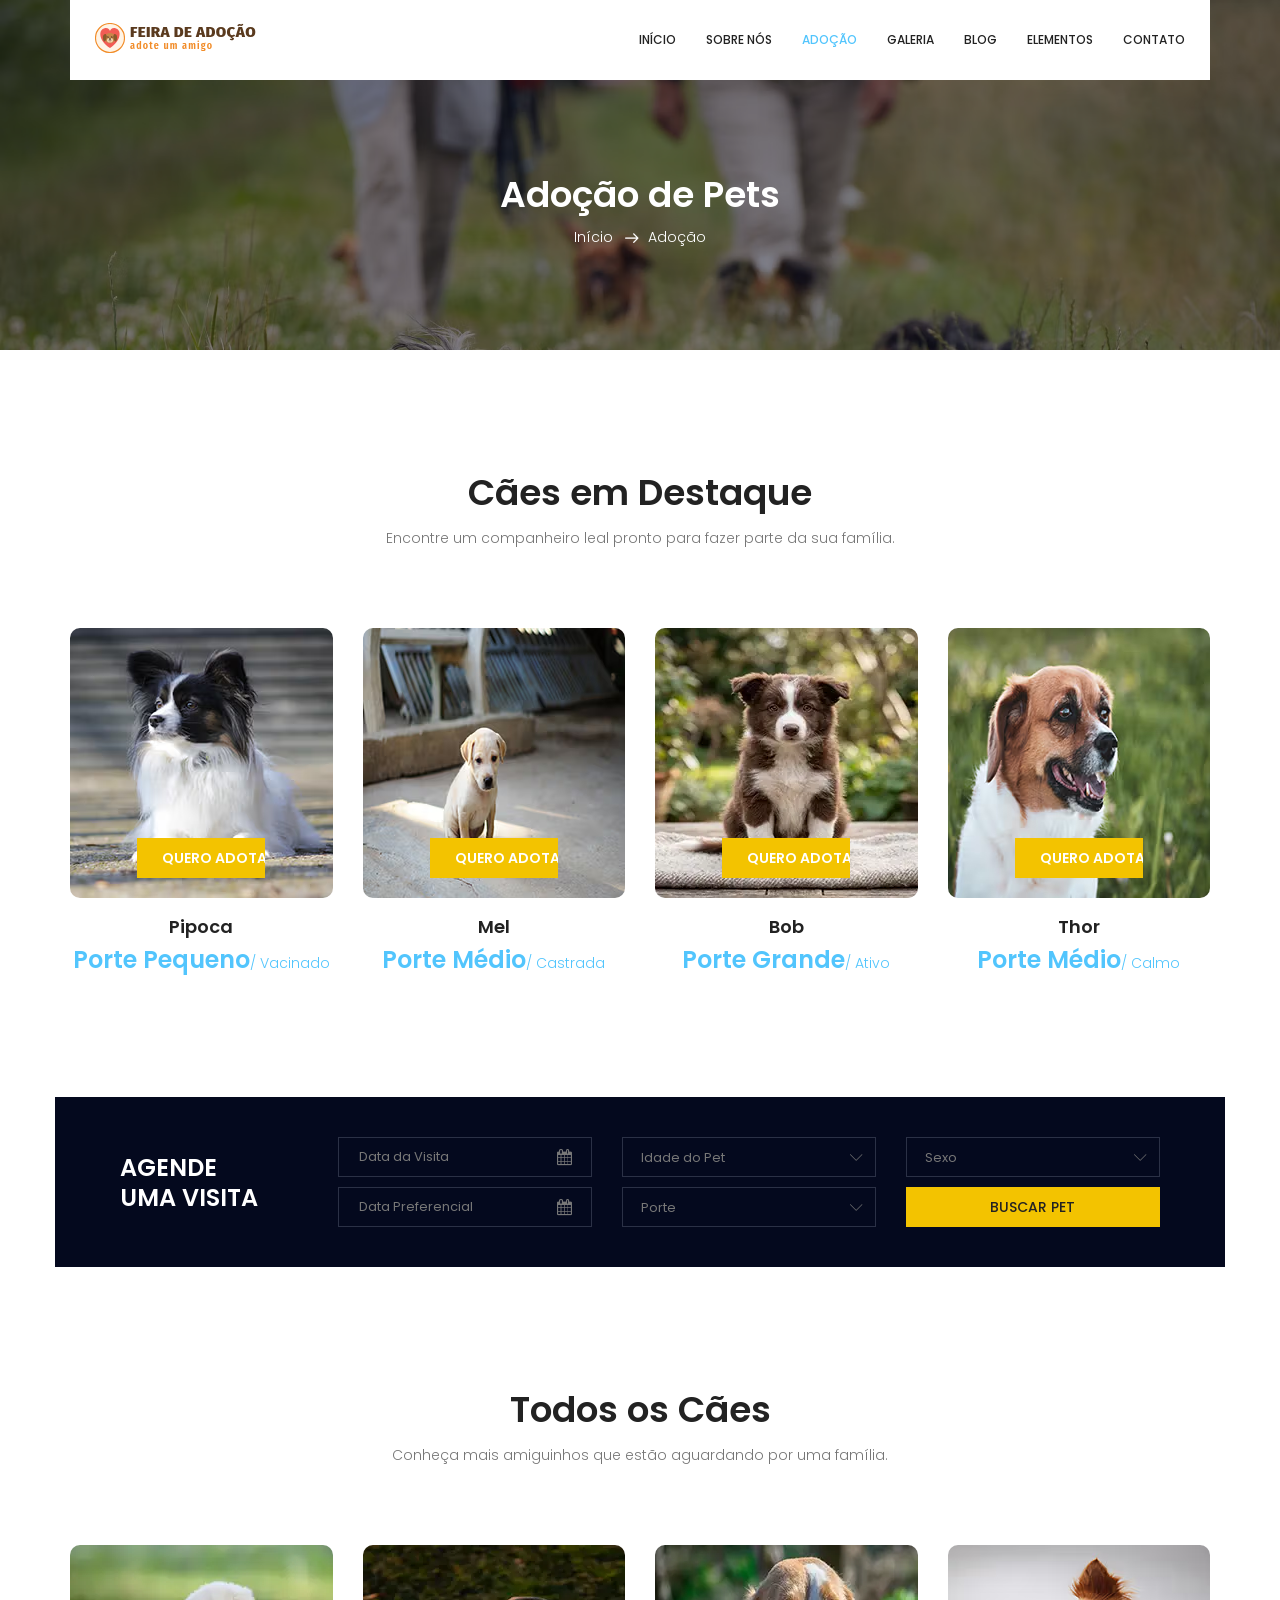
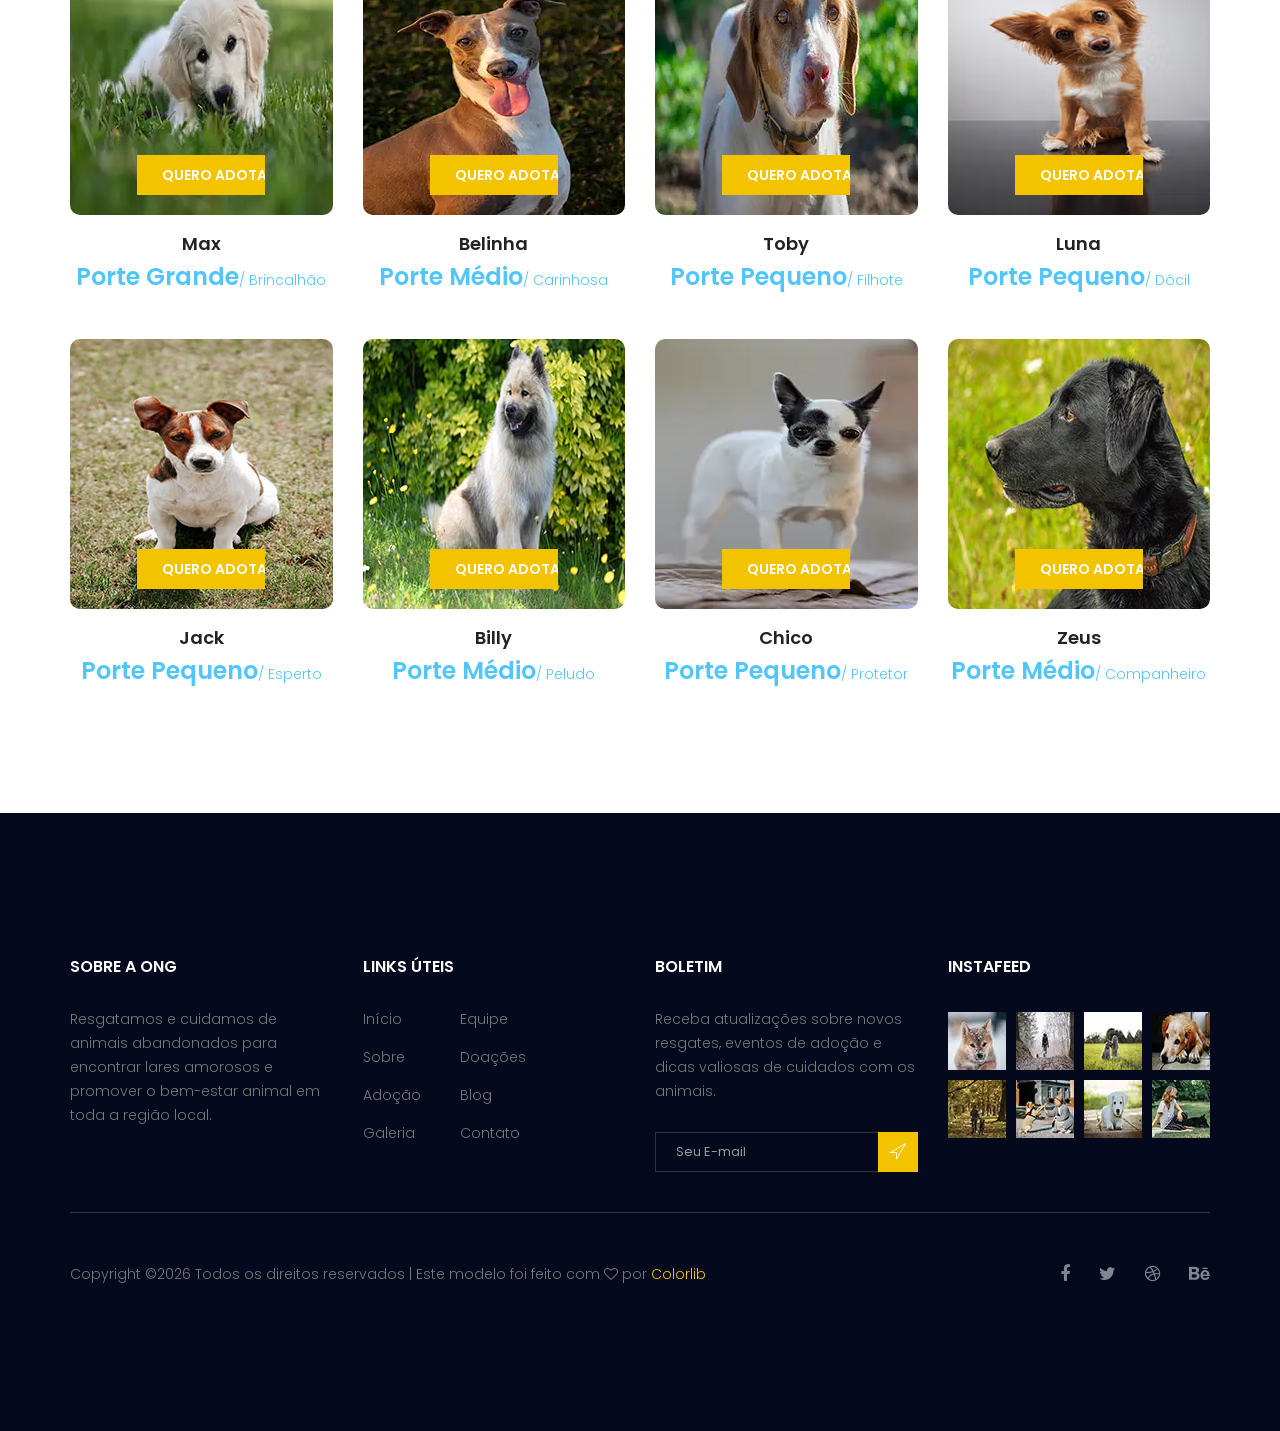
<file: accomodation.html>
<!doctype html>
<html lang="pt-BR">
    <head>
        <!-- Required meta tags -->
        <meta charset="utf-8">
        <meta name="viewport" content="width=device-width, initial-scale=1, shrink-to-fit=no">
        <link rel="icon" href="image/favicon-feira-de-adocao.png" type="image/png">
        <title>Amigo Fiel - Adoção de Cães</title>
        <!-- Bootstrap CSS -->
        <link rel="stylesheet" href="css/bootstrap.css">
        <link rel="stylesheet" href="vendors/linericon/style.css">
        <link rel="stylesheet" href="css/font-awesome.min.css">
        <link rel="stylesheet" href="vendors/bootstrap-datepicker/bootstrap-datetimepicker.min.css">
        <link rel="stylesheet" href="vendors/nice-select/css/nice-select.css">
        <link rel="stylesheet" href="vendors/owl-carousel/owl.carousel.min.css">
        <!-- main css -->
        <link rel="stylesheet" href="css/style.css">
        <link rel="stylesheet" href="css/responsive.css">
    </head>
    <body>
        <!--================Header Area =================-->
        <header class="header_area">
            <div class="container">
                <nav class="navbar navbar-expand-lg navbar-light">
                    <!-- Brand and toggle get grouped for better mobile display -->
                    <a class="navbar-brand logo_h" href="index.html"><img src="image/logo-feira-de-adocao-adote-um-amigo.webp" alt="Logo Feira de Adoção - adote um amigo, com cachorro dentro de um coração" title="Feira de Adoção - adote um amigo"></a>
                    <button class="navbar-toggler" type="button" data-toggle="collapse" data-target="#navbarSupportedContent" aria-controls="navbarSupportedContent" aria-expanded="false" aria-label="Toggle navigation">
                        <span class="icon-bar"></span>
                        <span class="icon-bar"></span>
                        <span class="icon-bar"></span>
                    </button>
                    <!-- Collect the nav links, forms, and other content for toggling -->
                    <div class="collapse navbar-collapse offset" id="navbarSupportedContent">
                        <ul class="nav navbar-nav menu_nav ml-auto">
                            <li class="nav-item"><a class="nav-link" href="index.html">Início</a></li> 
                            <li class="nav-item"><a class="nav-link" href="about.html">Sobre nós</a></li>
                            <li class="nav-item active"><a class="nav-link" href="accomodation.html">Adoção</a></li>
                            <li class="nav-item"><a class="nav-link" href="gallery.html">Galeria</a></li>
                            <li class="nav-item submenu dropdown">
                                <a href="#" class="nav-link dropdown-toggle" data-toggle="dropdown" role="button" aria-haspopup="true" aria-expanded="false">Blog</a>
                                <ul class="dropdown-menu">
                                    <li class="nav-item"><a class="nav-link" href="blog.html">Blog</a></li>
                                    <li class="nav-item"><a class="nav-link" href="blog-single.html">Dicas Pet</a></li>
                                </ul>
                            </li> 
                            <li class="nav-item"><a class="nav-link" href="elements.html">Elementos</a></li>
                            <li class="nav-item"><a class="nav-link" href="contact.html">Contato</a></li>
                        </ul>
                    </div> 
                </nav>
            </div>
        </header>
        <!--================Header Area =================-->
        
        <!--================Breadcrumb Area =================-->
        <section class="breadcrumb_area">
            <div class="overlay bg-parallax" data-stellar-ratio="0.8" data-stellar-vertical-offset="0" data-background=""></div>
            <div class="container">
                <div class="page-cover text-center">
                    <h2 class="page-cover-tittle">Adoção de Pets</h2>
                    <ol class="breadcrumb">
                        <li><a href="index.html">Início</a></li>
                        <li class="active">Adoção</li>
                    </ol>
                </div>
            </div>
        </section>
        <!--================Breadcrumb Area =================-->
        
        <!--================ Accomodation Area  =================-->
        <section class="accomodation_area section_gap">
            <div class="container">
                <div class="section_title text-center">
                    <h2 class="title_color">Cães em Destaque</h2>
                    <p>Encontre um companheiro leal pronto para fazer parte da sua família.</p>
                </div>
                <div class="row mb_30">
                    <div class="col-lg-3 col-sm-6">
                        <div class="accomodation_item text-center">
                            <div class="hotel_img">
                                <img src="image/adocao-cachorro-pequeno-pipoca.avif" alt="Pipoca, cachorro de pequeno porte disponível para adoção" title="Pipoca - disponível para adoção">
                                <a href="#" class="btn theme_btn button_hover">Quero Adotar</a>
                            </div>
                            <a href="#"><h4 class="sec_h4">Pipoca</h4></a>
                            <h5>Porte Pequeno<small>/ Vacinado</small></h5>
                        </div>
                    </div>
                    <div class="col-lg-3 col-sm-6">
                        <div class="accomodation_item text-center">
                            <div class="hotel_img">
                                <img src="image/adocao-vira-lata-caramelo-mel.avif" alt="Mel, vira-lata caramelo disponível para adoção" title="Mel - disponível para adoção">
                                <a href="#" class="btn theme_btn button_hover">Quero Adotar</a>
                            </div>
                            <a href="#"><h4 class="sec_h4">Mel</h4></a>
                            <h5>Porte Médio<small>/ Castrada</small></h5>
                        </div>
                    </div>
                    <div class="col-lg-3 col-sm-6">
                        <div class="accomodation_item text-center">
                            <div class="hotel_img">
                                <img src="image/adocao-border-collie-bob.webp" alt="Bob, border collie disponível para adoção" title="Bob - disponível para adoção">
                                <a href="#" class="btn theme_btn button_hover">Quero Adotar</a>
                            </div>
                            <a href="#"><h4 class="sec_h4">Bob</h4></a>
                            <h5>Porte Grande<small>/ Ativo</small></h5>
                        </div>
                    </div>
                    <div class="col-lg-3 col-sm-6">
                        <div class="accomodation_item text-center">
                            <div class="hotel_img">
                                <img src="image/adocao-cachorro-thor.avif" alt="Thor, cachorro disponível para adoção" title="Thor - disponível para adoção">
                                <a href="#" class="btn theme_btn button_hover">Quero Adotar</a>
                            </div>
                            <a href="#"><h4 class="sec_h4">Thor</h4></a>
                            <h5>Porte Médio<small>/ Calmo</small></h5>
                        </div>
                    </div>
                </div>
            </div>
        </section>
        <!--================ Accomodation Area  =================-->
        <!--================Booking Tabel Area =================-->
        <section class="hotel_booking_area">
            <div class="container">
                <div class="row hotel_booking_table">
                    <div class="col-md-3">
                        <h2>Agende<br> Uma Visita</h2>
                    </div>
                    <div class="col-md-9">
                        <div class="boking_table">
                            <div class="row">
                                <div class="col-md-4">
                                    <div class="book_tabel_item">
                                        <div class="form-group">
                                            <div class='input-group date' id='datetimepicker11'>
                                                <input type='text' class="form-control" placeholder="Data da Visita"/>
                                                <span class="input-group-addon">
                                                    <i class="fa fa-calendar" aria-hidden="true"></i>
                                                </span>
                                            </div>
                                        </div>
                                        <div class="form-group">
                                            <div class='input-group date' id='datetimepicker1'>
                                                <input type='text' class="form-control" placeholder="Data Preferencial"/>
                                                <span class="input-group-addon">
                                                    <i class="fa fa-calendar" aria-hidden="true"></i>
                                                </span>
                                            </div>
                                        </div>
                                    </div>
                                </div>
                                <div class="col-md-4">
                                    <div class="book_tabel_item">
                                        <div class="input-group">
                                            <select class="wide">
                                                <option data-display="Idade do Pet">Idade do Pet</option>
                                                <option value="1">Filhote</option>
                                                <option value="2">Adulto</option>
                                                <option value="3">Idoso</option>
                                            </select>
                                        </div>
                                        <div class="input-group">
                                            <select class="wide">
                                                <option data-display="Porte">Porte</option>
                                                <option value="1">Pequeno</option>
                                                <option value="2">Médio</option>
                                                <option value="3">Grande</option>
                                            </select>
                                        </div>
                                    </div>
                                </div>
                                <div class="col-md-4">
                                    <div class="book_tabel_item">
                                        <div class="input-group">
                                            <select class="wide">
                                                <option data-display="Sexo">Sexo</option>
                                                <option value="1">Macho</option>
                                                <option value="2">Fêmea</option>
                                                <option value="3">Tanto faz</option>
                                            </select>
                                        </div>
                                        <a class="book_now_btn button_hover" href="#">Buscar Pet</a>
                                    </div>
                                </div>
                            </div>
                        </div>
                    </div>
                </div>
            </div>
        </section>
        <!--================Booking Tabel Area  =================-->
        <!--================ Accomodation Area  =================-->
        <section class="accomodation_area section_gap">
            <div class="container">
                <div class="section_title text-center">
                    <h2 class="title_color">Todos os Cães</h2>
                    <p>Conheça mais amiguinhos que estão aguardando por uma família.</p>
                </div>
                <div class="row accomodation_two">
                    <div class="col-lg-3 col-sm-6">
                        <div class="accomodation_item text-center">
                            <div class="hotel_img">
                                <img src="image/adocao-golden-retriever-max.webp" alt="Max, golden retriever disponível para adoção" title="Max - disponível para adoção">
                                <a href="#" class="btn theme_btn button_hover">Quero Adotar</a>
                            </div>
                            <a href="#"><h4 class="sec_h4">Max</h4></a>
                            <h5>Porte Grande<small>/ Brincalhão</small></h5>
                        </div>
                    </div>
                    <div class="col-lg-3 col-sm-6">
                        <div class="accomodation_item text-center">
                            <div class="hotel_img">
                                <img src="image/adocao-cachorro-sorrindo-belinha.webp" alt="Belinha, cachorra sorridente disponível para adoção" title="Belinha - disponível para adoção">
                                <a href="#" class="btn theme_btn button_hover">Quero Adotar</a>
                            </div>
                            <a href="#"><h4 class="sec_h4">Belinha</h4></a>
                            <h5>Porte Médio<small>/ Carinhosa</small></h5>
                        </div>
                    </div>
                    <div class="col-lg-3 col-sm-6">
                        <div class="accomodation_item text-center">
                            <div class="hotel_img">
                                <img src="image/adocao-cachorro-toby.webp" alt="Toby, cachorro disponível para adoção" title="Toby - disponível para adoção">
                                <a href="#" class="btn theme_btn button_hover">Quero Adotar</a>
                            </div>
                            <a href="#"><h4 class="sec_h4">Toby</h4></a>
                            <h5>Porte Pequeno<small>/ Filhote</small></h5>
                        </div>
                    </div>
                    <div class="col-lg-3 col-sm-6">
                        <div class="accomodation_item text-center">
                            <div class="hotel_img">
                                <img src="image/adocao-cachorro-fofo-luna.avif" alt="Luna, cachorra fofa disponível para adoção" title="Luna - disponível para adoção">
                                <a href="#" class="btn theme_btn button_hover">Quero Adotar</a>
                            </div>
                            <a href="#"><h4 class="sec_h4">Luna</h4></a>
                            <h5>Porte Pequeno<small>/ Dócil</small></h5>
                        </div>
                    </div>
                    <div class="col-lg-3 col-sm-6">
                        <div class="accomodation_item text-center">
                            <div class="hotel_img">
                                <img src="image/adocao-jack-russell-jack.avif" alt="Jack, cachorro jack russell disponível para adoção" title="Jack - disponível para adoção">
                                <a href="#" class="btn theme_btn button_hover">Quero Adotar</a>
                            </div>
                            <a href="#"><h4 class="sec_h4">Jack</h4></a>
                            <h5>Porte Pequeno<small>/ Esperto</small></h5>
                        </div>
                    </div>
                    <div class="col-lg-3 col-sm-6">
                        <div class="accomodation_item text-center">
                            <div class="hotel_img">
                                <img src="image/adocao-cachorro-peludo-billy.avif" alt="Billy, cachorro peludo disponível para adoção" title="Billy - disponível para adoção">
                                <a href="#" class="btn theme_btn button_hover">Quero Adotar</a>
                            </div>
                            <a href="#"><h4 class="sec_h4">Billy</h4></a>
                            <h5>Porte Médio<small>/ Peludo</small></h5>
                        </div>
                    </div>
                    <div class="col-lg-3 col-sm-6">
                        <div class="accomodation_item text-center">
                            <div class="hotel_img">
                                <img src="image/adocao-chihuahua-chico.webp" alt="Chico, chihuahua disponível para adoção" title="Chico - disponível para adoção">
                                <a href="#" class="btn theme_btn button_hover">Quero Adotar</a>
                            </div>
                            <a href="#"><h4 class="sec_h4">Chico</h4></a>
                            <h5>Porte Pequeno<small>/ Protetor</small></h5>
                        </div>
                    </div>
                    <div class="col-lg-3 col-sm-6">
                        <div class="accomodation_item text-center">
                            <div class="hotel_img">
                                <img src="image/adocao-cachorro-preto-zeus.avif" alt="Zeus, cachorro preto disponível para adoção" title="Zeus - disponível para adoção">
                                <a href="#" class="btn theme_btn button_hover">Quero Adotar</a>
                            </div>
                            <a href="#"><h4 class="sec_h4">Zeus</h4></a>
                            <h5>Porte Médio<small>/ Companheiro</small></h5>
                        </div>
                    </div>
                </div>
            </div>
        </section>
        <!--================ Accomodation Area  =================-->
        <!--================ start footer Area  =================-->	
        <footer class="footer-area section_gap">
            <div class="container">
                <div class="row">
                    <div class="col-lg-3  col-md-6 col-sm-6">
                        <div class="single-footer-widget">
                            <h6 class="footer_title">Sobre a ONG</h6>
                            <p>Resgatamos e cuidamos de animais abandonados para encontrar lares amorosos e promover o bem-estar animal em toda a região local.</p>
                        </div>
                    </div>
                    <div class="col-lg-3 col-md-6 col-sm-6">
                        <div class="single-footer-widget">
                            <h6 class="footer_title">Links Úteis</h6>
                            <div class="row">
                                <div class="col-4">
                                    <ul class="list_style">
                                        <li><a href="#">Início</a></li>
                                        <li><a href="#">Sobre</a></li>
                                        <li><a href="#">Adoção</a></li>
                                        <li><a href="#">Galeria</a></li>
                                    </ul>
                                </div>
                                <div class="col-4">
                                    <ul class="list_style">
                                        <li><a href="#">Equipe</a></li>
                                        <li><a href="#">Doações</a></li>
                                        <li><a href="#">Blog</a></li>
                                        <li><a href="#">Contato</a></li>
                                    </ul>
                                </div>										
                            </div>							
                        </div>
                    </div>							
                    <div class="col-lg-3 col-md-6 col-sm-6">
                        <div class="single-footer-widget">
                            <h6 class="footer_title">Boletim</h6>
                            <p>Receba atualizações sobre novos resgates, eventos de adoção e dicas valiosas de cuidados com os animais.</p>		
                            <div id="mc_embed_signup">
                                <form target="_blank" action="https://spondonit.us12.list-manage.com/subscribe/post?u=1462626880ade1ac87bd9c93a&amp;id=92a4423d01" method="get" class="subscribe_form relative">
                                    <div class="input-group d-flex flex-row">
                                        <input name="EMAIL" placeholder="Seu E-mail" onfocus="this.placeholder = ''" onblur="this.placeholder = 'Seu E-mail '" required="" type="email">
                                        <button class="btn sub-btn"><span class="lnr lnr-location"></span></button>		
                                    </div>									
                                    <div class="mt-10 info"></div>
                                </form>
                            </div>
                        </div>
                    </div>
                    <div class="col-lg-3 col-md-6 col-sm-6">
                        <div class="single-footer-widget instafeed">
                            <h6 class="footer_title">InstaFeed</h6>
                            <ul class="list_style instafeed d-flex flex-wrap">
                                <li><img src="image/instagram/cachorro-na-neve.webp" alt="Filhote de cachorro com o focinho coberto de neve" title="Cachorro na neve"></li>
                                <li><img src="image/instagram/cachorro-trilha.webp" alt="Tutora passeando com seu cachorro em uma trilha na floresta" title="Passeio na trilha"></li>
                                <li><img src="image/instagram/crianca-cachorro-campo.webp" alt="Menina abraçando um cachorro em um campo gramado" title="Criança com cachorro no campo"></li>
                                <li><img src="image/instagram/cachorro-pidao.webp" alt="Cachorro golden deitado no chão com olhar pidão" title="Cachorro pidão"></li>
                                <li><img src="image/instagram/crianca-cachorro-bosque.webp" alt="Menino correndo com um cachorro preto em um bosque" title="Criança com cachorro no bosque"></li>
                                <li><img src="image/instagram/cachorro-cidade.webp" alt="Tutora fazendo toca aqui com seu cachorro na rua" title="Cachorro na cidade"></li>
                                <li><img src="image/instagram/cachorro-fofo-branco.webp" alt="Filhote branco de coleira verde deitado" title="Cachorro fofo branco"></li>
                                <li><img src="image/instagram/cachorro-dono-parque.webp" alt="Tutora sentada na grama ao lado de seu cachorro preto" title="Cachorro e tutora no parque"></li>
                            </ul>
                        </div>
                    </div>						
                </div>
                <div class="border_line"></div>
                <div class="row footer-bottom d-flex justify-content-between align-items-center">
                    <p class="col-lg-8 col-sm-12 footer-text m-0"><!-- Link back to Colorlib can't be removed. Template is licensed under CC BY 3.0. -->
Copyright &copy;<script>document.write(new Date().getFullYear());</script> Todos os direitos reservados | Este modelo foi feito com <i class="fa fa-heart-o" aria-hidden="true"></i> por <a href="https://colorlib.com" target="_blank">Colorlib</a>
<!-- Link back to Colorlib can't be removed. Template is licensed under CC BY 3.0. --></p>
                    <div class="col-lg-4 col-sm-12 footer-social">
                        <a href="#"><i class="fa fa-facebook"></i></a>
                        <a href="#"><i class="fa fa-twitter"></i></a>
                        <a href="#"><i class="fa fa-dribbble"></i></a>
                        <a href="#"><i class="fa fa-behance"></i></a>
                    </div>
                </div>
            </div>
        </footer>
		<!--================ End footer Area  =================-->
        
        
        <!-- Optional JavaScript -->
        <!-- jQuery first, then Popper.js, then Bootstrap JS -->
        <script src="js/jquery-3.2.1.min.js"></script>
        <script src="js/popper.js"></script>
        <script src="js/bootstrap.min.js"></script>
        <script src="vendors/owl-carousel/owl.carousel.min.js"></script>
        <script src="js/jquery.ajaxchimp.min.js"></script>
        <script src="vendors/bootstrap-datepicker/bootstrap-datetimepicker.min.js"></script>
        <script src="vendors/nice-select/js/jquery.nice-select.js"></script>
        <script src="js/mail-script.js"></script>
        <script src="js/stellar.js"></script>
        <script src="vendors/lightbox/simpleLightbox.min.js"></script>
        <script src="js/custom.js"></script>
    </body>
</html>
</file>
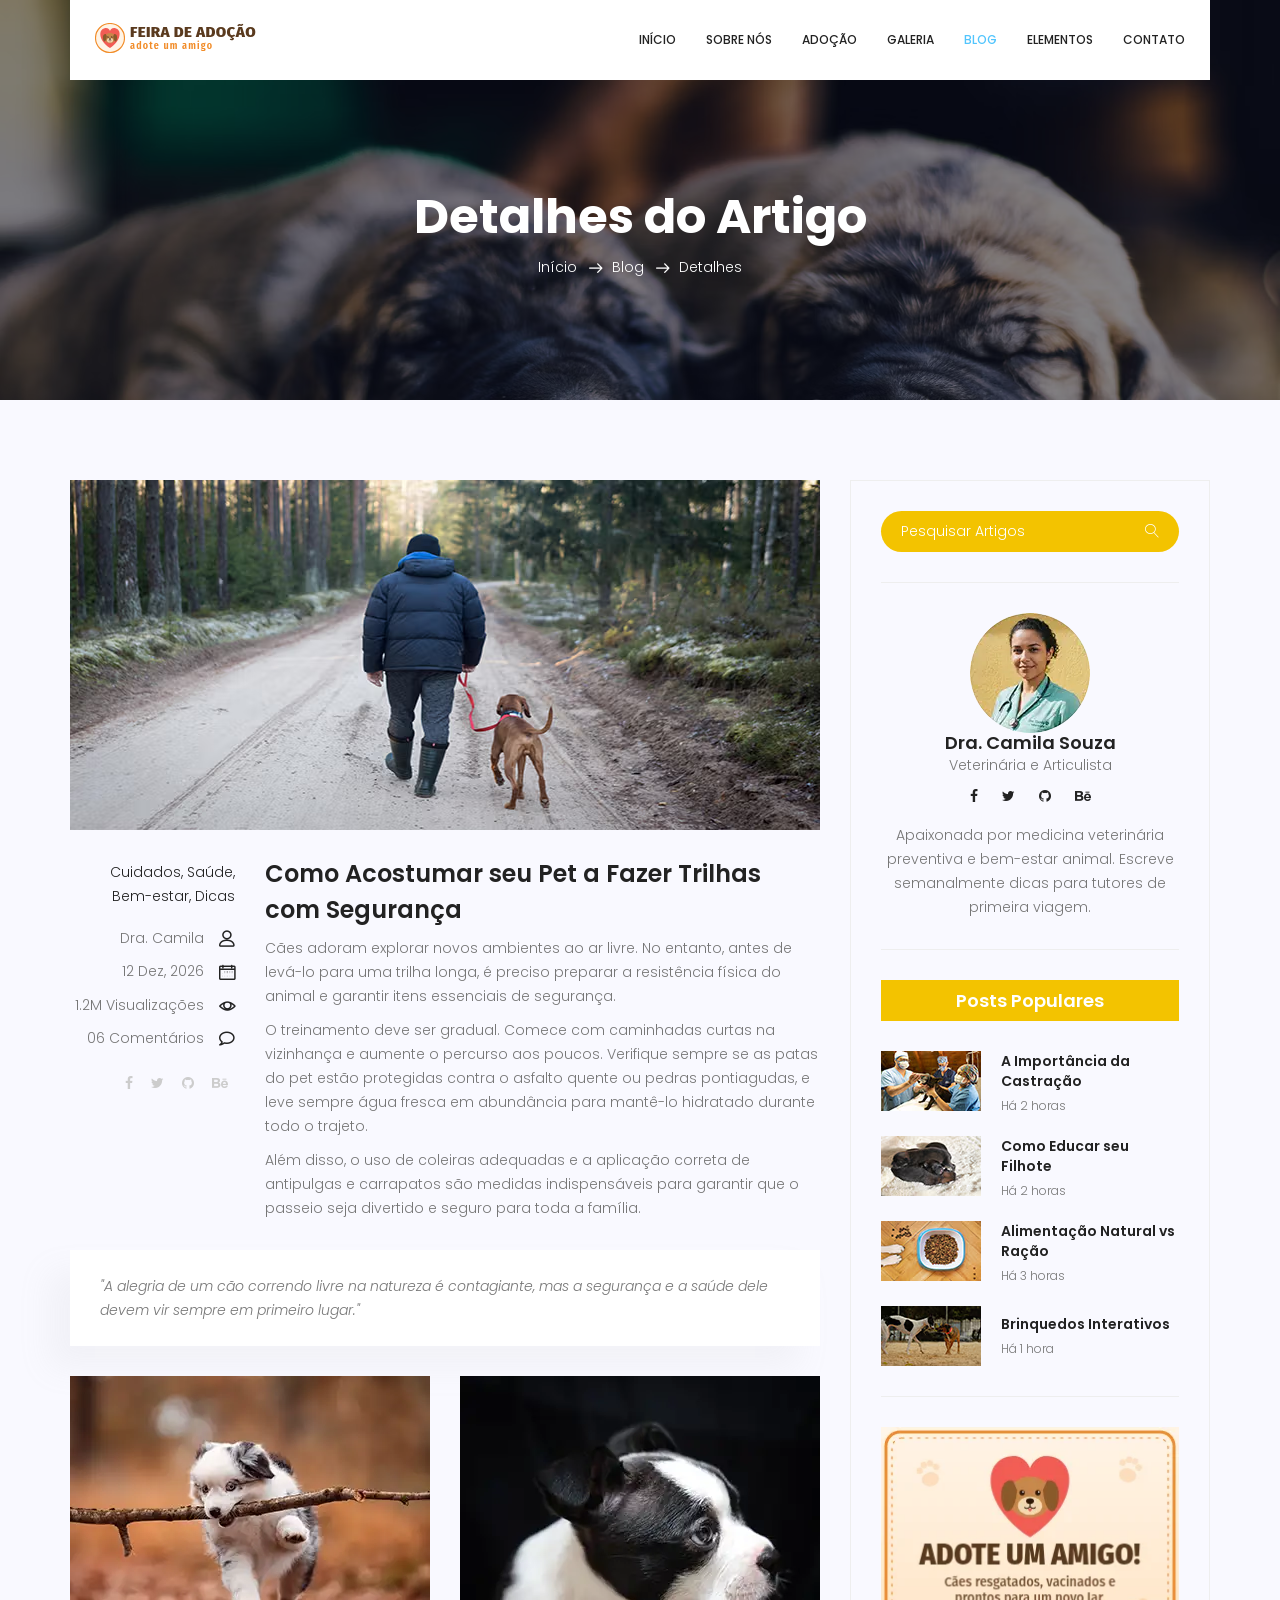
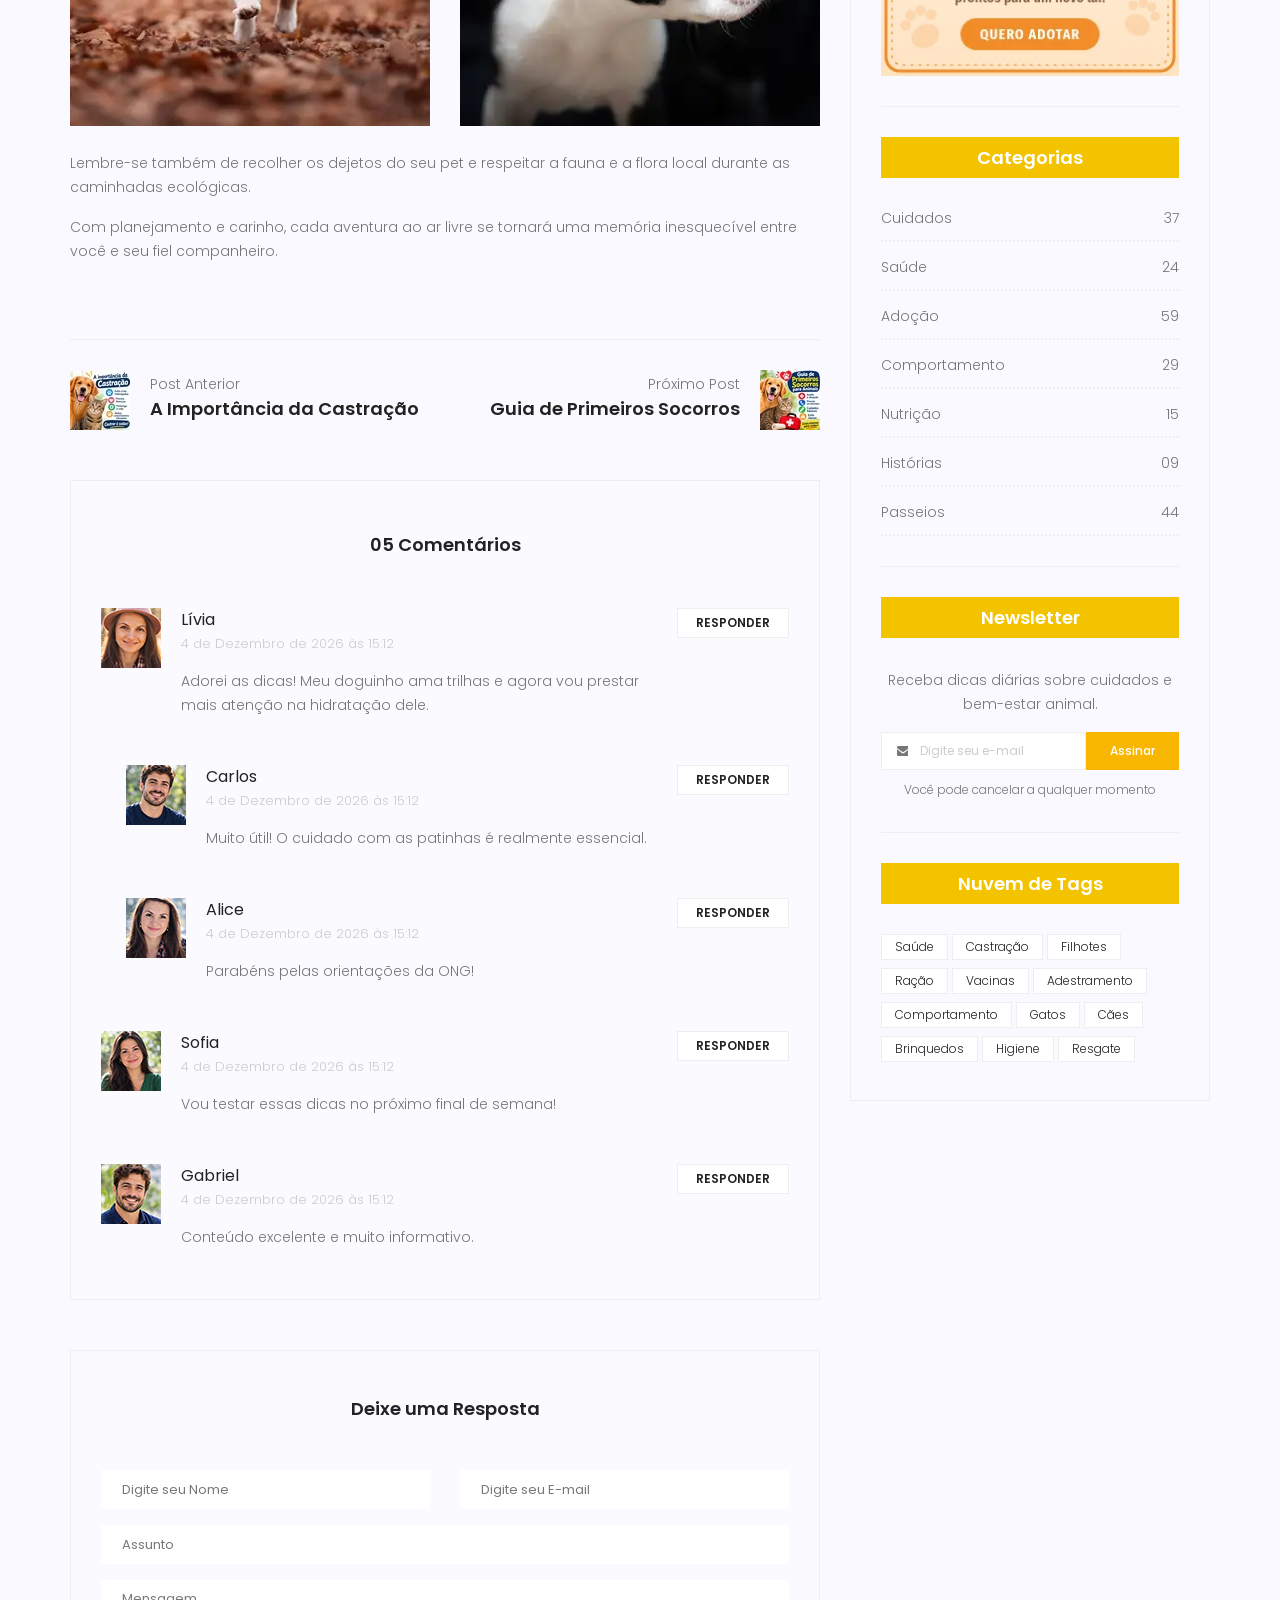
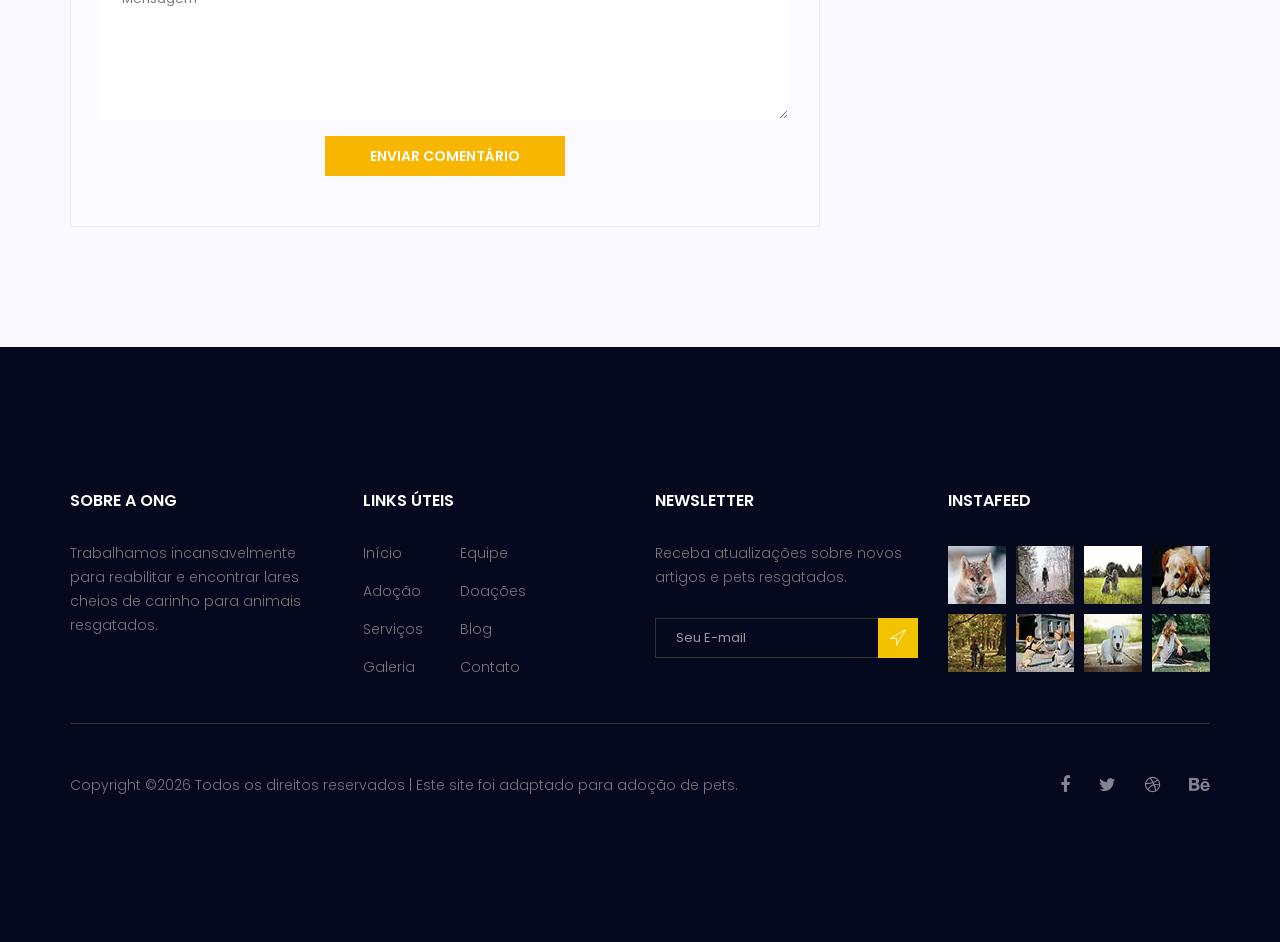
<file: blog-single.html>
<!doctype html>
<html lang="pt-BR">
    <head>
        <!-- Required meta tags -->
        <meta charset="utf-8">
        <meta name="viewport" content="width=device-width, initial-scale=1, shrink-to-fit=no">
        <link rel="icon" href="image/favicon-feira-de-adocao.png" type="image/png">
        <title>Amigo Fiel - Detalhes do Artigo</title>
        <!-- Bootstrap CSS -->
        <link rel="stylesheet" href="css/bootstrap.css">
        <link rel="stylesheet" href="vendors/linericon/style.css">
        <link rel="stylesheet" href="css/font-awesome.min.css">
        <link rel="stylesheet" href="vendors/bootstrap-datepicker/bootstrap-datetimepicker.min.css">
        <link rel="stylesheet" href="vendors/nice-select/css/nice-select.css">
        <link rel="stylesheet" href="vendors/owl-carousel/owl.carousel.min.css">
        <!-- main css -->
        <link rel="stylesheet" href="css/style.css">
        <link rel="stylesheet" href="css/responsive.css">
    </head>
    <body>
        <!--================Header Area =================-->
        <header class="header_area">
            <div class="container">
                <nav class="navbar navbar-expand-lg navbar-light">
                    <!-- Brand and toggle get grouped for better mobile display -->
                    <a class="navbar-brand logo_h" href="index.html"><img src="image/logo-feira-de-adocao-adote-um-amigo.webp" alt="Logo Feira de Adoção - adote um amigo, com cachorro dentro de um coração" title="Feira de Adoção - adote um amigo"></a>
                    <button class="navbar-toggler" type="button" data-toggle="collapse" data-target="#navbarSupportedContent" aria-controls="navbarSupportedContent" aria-expanded="false" aria-label="Toggle navigation">
                        <span class="icon-bar"></span>
                        <span class="icon-bar"></span>
                        <span class="icon-bar"></span>
                    </button>
                    <!-- Collect the nav links, forms, and other content for toggling -->
                    <div class="collapse navbar-collapse offset" id="navbarSupportedContent">
                        <ul class="nav navbar-nav menu_nav ml-auto">
                            <li class="nav-item"><a class="nav-link" href="index.html">Início</a></li> 
                            <li class="nav-item"><a class="nav-link" href="about.html">Sobre nós</a></li>
                            <li class="nav-item"><a class="nav-link" href="accomodation.html">Adoção</a></li>
                            <li class="nav-item"><a class="nav-link" href="gallery.html">Galeria</a></li>
                            <li class="nav-item submenu dropdown active">
                                <a href="#" class="nav-link dropdown-toggle" data-toggle="dropdown" role="button" aria-haspopup="true" aria-expanded="false">Blog</a>
                                <ul class="dropdown-menu">
                                    <li class="nav-item"><a class="nav-link" href="blog.html">Blog</a></li>
                                    <li class="nav-item"><a class="nav-link" href="blog-single.html">Dicas Pet</a></li>
                                </ul>
                            </li> 
                            <li class="nav-item"><a class="nav-link" href="elements.html">Elementos</a></li>
                            <li class="nav-item"><a class="nav-link" href="contact.html">Contato</a></li>
                        </ul>
                    </div> 
                </nav>
            </div>
        </header>
        <!--================Header Area =================-->
        
        <!--================Breadcrumb Area =================-->
        <section class="breadcrumb_area blog_banner_two">
            <div class="overlay bg-parallax" data-stellar-ratio="0.8" data-stellar-vertical-offset="0" data-background=""></div>
            <div class="container">
                <div class="page-cover text-center">
                    <h2 class="page-cover-tittle f_48">Detalhes do Artigo</h2>
                    <ol class="breadcrumb">
                        <li><a href="index.html">Início</a></li>
                        <li><a href="blog.html">Blog</a></li>
                        <li class="active">Detalhes</li>
                    </ol>
                </div>
            </div>
        </section>
        <!--================Breadcrumb Area =================-->
        
        <!--================Blog Area =================-->
        <section class="blog_area single-post-area">
            <div class="container">
                <div class="row">
                    <div class="col-lg-8 posts-list">
                        <div class="single-post row">
                            <div class="col-lg-12">
                                <div class="feature-img">
                                    <img class="img-fluid" src="image/blog/cachorro-fazendo-trilha-com-seguranca.avif" alt="Cachorro fazendo trilha com o tutor em segurança" title="Como acostumar seu pet a fazer trilhas com segurança">
                                </div>									
                            </div>
                            <div class="col-lg-3  col-md-3">
                                <div class="blog_info text-right">
                                    <div class="post_tag">
                                        <a href="#">Cuidados,</a>
                                        <a href="#">Saúde,</a>
                                        <a href="#">Bem-estar,</a>
                                        <a href="#">Dicas</a>
                                    </div>
                                    <ul class="blog_meta list_style">
                                        <li><a href="#">Dra. Camila<i class="lnr lnr-user"></i></a></li>
                                        <li><a href="#">12 Dez, 2026<i class="lnr lnr-calendar-full"></i></a></li>
                                        <li><a href="#">1.2M Visualizações<i class="lnr lnr-eye"></i></a></li>
                                        <li><a href="#">06 Comentários<i class="lnr lnr-bubble"></i></a></li>
                                    </ul>
                                    <ul class="social-links">
                                        <li><a href="#"><i class="fa fa-facebook"></i></a></li>
                                        <li><a href="#"><i class="fa fa-twitter"></i></a></li>
                                        <li><a href="#"><i class="fa fa-github"></i></a></li>
                                        <li><a href="#"><i class="fa fa-behance"></i></a></li>
                                    </ul>
                                </div>
                            </div>
                            <div class="col-lg-9 col-md-9 blog_details">
                                <h2>Como Acostumar seu Pet a Fazer Trilhas com Segurança</h2>
                                <p class="excert">
                                    Cães adoram explorar novos ambientes ao ar livre. No entanto, antes de levá-lo para uma trilha longa, é preciso preparar a resistência física do animal e garantir itens essenciais de segurança.
                                </p>
                                <p>
                                    O treinamento deve ser gradual. Comece com caminhadas curtas na vizinhança e aumente o percurso aos poucos. Verifique sempre se as patas do pet estão protegidas contra o asfalto quente ou pedras pontiagudas, e leve sempre água fresca em abundância para mantê-lo hidratado durante todo o trajeto.
                                </p>
                                <p>
                                    Além disso, o uso de coleiras adequadas e a aplicação correta de antipulgas e carrapatos são medidas indispensáveis para garantir que o passeio seja divertido e seguro para toda a família.
                                </p>
                            </div>
                            <div class="col-lg-12">
                                <div class="quotes">
                                    "A alegria de um cão correndo livre na natureza é contagiante, mas a segurança e a saúde dele devem vir sempre em primeiro lugar."										
                                </div>
                                <div class="row">
                                    <div class="col-6">
                                        <img class="img-fluid" src="image/blog/cachorro-brincando-na-trilha.webp" alt="Cachorro brincando e mordendo durante a trilha" title="Cachorro brincando na trilha">
                                    </div>
                                    <div class="col-6">
                                        <img class="img-fluid" src="image/blog/cachorro-atento-na-trilha.webp" alt="Cachorro atento olhando a paisagem na trilha" title="Cachorro atento na trilha">
                                    </div>	
                                    <div class="col-lg-12 mt-25">
                                        <p>
                                            Lembre-se também de recolher os dejetos do seu pet e respeitar a fauna e a flora local durante as caminhadas ecológicas.
                                        </p>
                                        <p>
                                            Com planejamento e carinho, cada aventura ao ar livre se tornará uma memória inesquecível entre você e seu fiel companheiro.
                                        </p>											
                                    </div>									
                                </div>
                            </div>
                        </div>
                        <div class="navigation-area">
                            <div class="row">
                                <div class="col-lg-6 col-md-6 col-12 nav-left flex-row d-flex justify-content-start align-items-center">
                                    <div class="thumb">
                                        <a href="#"><img class="img-fluid" src="image/blog/post-anterior-castracao-caes.avif" alt="Miniatura do post anterior: a importância da castração" title="Post anterior: A importância da castração"></a>
                                    </div>
                                    <div class="arrow">
                                        <a href="#"><span class="lnr text-white lnr-arrow-left"></span></a>
                                    </div>
                                    <div class="detials">
                                        <p>Post Anterior</p>
                                        <a href="#"><h4>A Importância da Castração</h4></a>
                                    </div>
                                </div>
                                <div class="col-lg-6 col-md-6 col-12 nav-right flex-row d-flex justify-content-end align-items-center">
                                    <div class="detials">
                                        <p>Próximo Post</p>
                                        <a href="#"><h4>Guia de Primeiros Socorros</h4></a>
                                    </div>
                                    <div class="arrow">
                                        <a href="#"><span class="lnr text-white lnr-arrow-right"></span></a>
                                    </div>
                                    <div class="thumb">
                                        <a href="#"><img class="img-fluid" src="image/blog/proximo-post-primeiros-socorros-pets.avif" alt="Miniatura do próximo post: guia de primeiros socorros" title="Próximo post: Guia de primeiros socorros"></a>
                                    </div>										
                                </div>									
                            </div>
                        </div>
                        <div class="comments-area">
                            <h4>05 Comentários</h4>
                            <div class="comment-list">
                                <div class="single-comment justify-content-between d-flex">
                                    <div class="user justify-content-between d-flex">
                                        <div class="thumb">
                                            <img src="image/blog/comentario-leitora-livia.avif" alt="Foto de perfil da leitora Lívia" title="Comentário de Lívia">
                                        </div>
                                        <div class="desc">
                                            <h5><a href="#">Lívia</a></h5>
                                            <p class="date">4 de Dezembro de 2026 às 15:12</p>
                                            <p class="comment">
                                                Adorei as dicas! Meu doguinho ama trilhas e agora vou prestar mais atenção na hidratação dele.
                                            </p>
                                        </div>
                                    </div>
                                    <div class="reply-btn">
                                           <a href="" class="btn-reply text-uppercase">Responder</a> 
                                    </div>
                                </div>
                            </div>	
                            <div class="comment-list left-padding">
                                <div class="single-comment justify-content-between d-flex">
                                    <div class="user justify-content-between d-flex">
                                        <div class="thumb">
                                            <img src="image/blog/comentario-leitor-carlos.avif" alt="Foto de perfil do leitor Carlos" title="Comentário de Carlos">
                                        </div>
                                        <div class="desc">
                                            <h5><a href="#">Carlos</a></h5>
                                            <p class="date">4 de Dezembro de 2026 às 15:12</p>
                                            <p class="comment">
                                                Muito útil! O cuidado com as patinhas é realmente essencial.
                                            </p>
                                        </div>
                                    </div>
                                    <div class="reply-btn">
                                           <a href="" class="btn-reply text-uppercase">Responder</a> 
                                    </div>
                                </div>
                            </div>	
                            <div class="comment-list left-padding">
                                <div class="single-comment justify-content-between d-flex">
                                    <div class="user justify-content-between d-flex">
                                        <div class="thumb">
                                            <img src="image/blog/comentario-leitora-alice.avif" alt="Foto de perfil da leitora Alice" title="Comentário de Alice">
                                        </div>
                                        <div class="desc">
                                            <h5><a href="#">Alice</a></h5>
                                            <p class="date">4 de Dezembro de 2026 às 15:12</p>
                                            <p class="comment">
                                                Parabéns pelas orientações da ONG!
                                            </p>
                                        </div>
                                    </div>
                                    <div class="reply-btn">
                                           <a href="" class="btn-reply text-uppercase">Responder</a> 
                                    </div>
                                </div>
                            </div>	
                            <div class="comment-list">
                                <div class="single-comment justify-content-between d-flex">
                                    <div class="user justify-content-between d-flex">
                                        <div class="thumb">
                                            <img src="image/blog/comentario-leitora-sofia.avif" alt="Foto de perfil da leitora Sofia" title="Comentário de Sofia">
                                        </div>
                                        <div class="desc">
                                            <h5><a href="#">Sofia</a></h5>
                                            <p class="date">4 de Dezembro de 2026 às 15:12</p>
                                            <p class="comment">
                                                Vou testar essas dicas no próximo final de semana!
                                            </p>
                                        </div>
                                    </div>
                                    <div class="reply-btn">
                                           <a href="" class="btn-reply text-uppercase">Responder</a> 
                                    </div>
                                </div>
                            </div>	
                            <div class="comment-list">
                                <div class="single-comment justify-content-between d-flex">
                                    <div class="user justify-content-between d-flex">
                                        <div class="thumb">
                                            <img src="image/blog/comentario-leitor-gabriel.avif" alt="Foto de perfil do leitor Gabriel" title="Comentário de Gabriel">
                                        </div>
                                        <div class="desc">
                                            <h5><a href="#">Gabriel</a></h5>
                                            <p class="date">4 de Dezembro de 2026 às 15:12</p>
                                            <p class="comment">
                                                Conteúdo excelente e muito informativo.
                                            </p>
                                        </div>
                                    </div>
                                    <div class="reply-btn">
                                           <a href="" class="btn-reply text-uppercase">Responder</a> 
                                    </div>
                                </div>
                            </div>	                                             				
                        </div>
                        <div class="comment-form">
                            <h4>Deixe uma Resposta</h4>
                            <form>
                                <div class="form-group form-inline">
                                  <div class="form-group col-lg-6 col-md-6 name">
                                    <input type="text" class="form-control" id="name" placeholder="Digite seu Nome" onfocus="this.placeholder = ''" onblur="this.placeholder = 'Digite seu Nome'">
                                  </div>
                                  <div class="form-group col-lg-6 col-md-6 email">
                                    <input type="email" class="form-control" id="email" placeholder="Digite seu E-mail" onfocus="this.placeholder = ''" onblur="this.placeholder = 'Digite seu E-mail'">
                                  </div>										
                                </div>
                                <div class="form-group">
                                    <input type="text" class="form-control" id="subject" placeholder="Assunto" onfocus="this.placeholder = ''" onblur="this.placeholder = 'Assunto'">
                                </div>
                                <div class="form-group">
                                    <textarea class="form-control mb-10" rows="5" name="message" placeholder="Mensagem" onfocus="this.placeholder = ''" onblur="this.placeholder = 'Mensagem'" required=""></textarea>
                                </div>
                                <a href="#" class="primary-btn button_hover">Enviar Comentário</a>	
                            </form>
                        </div>
                    </div>
                    <div class="col-lg-4">
                        <div class="blog_right_sidebar">
                            <aside class="single_sidebar_widget search_widget">
                                <div class="input-group">
                                    <input type="text" class="form-control" placeholder="Pesquisar Artigos">
                                    <span class="input-group-btn">
                                        <button class="btn btn-default" type="button"><i class="lnr lnr-magnifier"></i></button>
                                    </span>
                                </div><!-- /input-group -->
                                <div class="br"></div>
                            </aside>
                            <aside class="single_sidebar_widget author_widget">
                                <img class="author_img rounded-circle" src="image/blog/veterinaria-camila-souza-autora.webp" alt="Foto da Dra. Camila Souza, veterinária e autora do blog" title="Dra. Camila Souza">
                                <h4>Dra. Camila Souza</h4>
                                <p>Veterinária e Articulista</p>
                                <div class="social_icon">
                                    <a href="#"><i class="fa fa-facebook"></i></a>
                                    <a href="#"><i class="fa fa-twitter"></i></a>
                                    <a href="#"><i class="fa fa-github"></i></a>
                                    <a href="#"><i class="fa fa-behance"></i></a>
                                </div>
                                <p>Apaixonada por medicina veterinária preventiva e bem-estar animal. Escreve semanalmente dicas para tutores de primeira viagem.</p>
                                <div class="br"></div>
                            </aside>
                            <aside class="single_sidebar_widget popular_post_widget">
                                <h3 class="widget_title">Posts Populares</h3>
                                <div class="media post_item">
                                    <img src="image/blog/importancia-castracao-caes.avif" alt="Cachorro ilustrando o post sobre a importância da castração" title="A importância da castração">
                                    <div class="media-body">
                                        <a href="blog-single.html"><h3>A Importância da Castração</h3></a>
                                        <p>Há 2 horas</p>
                                    </div>
                                </div>
                                <div class="media post_item">
                                    <img src="image/blog/como-educar-filhote.avif" alt="Filhote de cachorro ilustrando o post sobre como educar seu filhote" title="Como educar seu filhote">
                                    <div class="media-body">
                                        <a href="blog-single.html"><h3>Como Educar seu Filhote</h3></a>
                                        <p>Há 2 horas</p>
                                    </div>
                                </div>
                                <div class="media post_item">
                                    <img src="image/blog/alimentacao-natural-vs-racao.avif" alt="Ração para cachorro ilustrando o post sobre alimentação natural vs ração" title="Alimentação natural vs ração">
                                    <div class="media-body">
                                        <a href="blog-single.html"><h3>Alimentação Natural vs Ração</h3></a>
                                        <p>Há 3 horas</p>
                                    </div>
                                </div>
                                <div class="media post_item">
                                    <img src="image/blog/brinquedos-interativos-cachorro.avif" alt="Cachorro brincando, ilustrando o post sobre brinquedos interativos" title="Brinquedos interativos">
                                    <div class="media-body">
                                        <a href="blog-single.html"><h3>Brinquedos Interativos</h3></a>
                                        <p>Há 1 hora</p>
                                    </div>
                                </div>
                                <div class="br"></div>
                            </aside>
                            <aside class="single_sidebar_widget ads_widget">
                                <a href="accomodation.html"><img class="img-fluid" src="image/blog/banner-adote-um-amigo-feira-de-adocao.webp" alt="Banner Adote um amigo: cães resgatados, vacinados e prontos para um novo lar" title="Adote um amigo na Feira de Adoção"></a>
                                <div class="br"></div>
                            </aside>
                            <aside class="single_sidebar_widget post_category_widget">
                                <h4 class="widget_title">Categorias</h4>
                                <ul class="list_style cat-list">
                                    <li>
                                        <a href="#" class="d-flex justify-content-between">
                                            <p>Cuidados</p>
                                            <p>37</p>
                                        </a>
                                    </li>
                                    <li>
                                        <a href="#" class="d-flex justify-content-between">
                                            <p>Saúde</p>
                                            <p>24</p>
                                        </a>
                                    </li>
                                    <li>
                                        <a href="#" class="d-flex justify-content-between">
                                            <p>Adoção</p>
                                            <p>59</p>
                                        </a>
                                    </li>
                                    <li>
                                        <a href="#" class="d-flex justify-content-between">
                                            <p>Comportamento</p>
                                            <p>29</p>
                                        </a>
                                    </li>
                                    <li>
                                        <a href="#" class="d-flex justify-content-between">
                                            <p>Nutrição</p>
                                            <p>15</p>
                                        </a>
                                    </li>
                                    <li>
                                        <a href="#" class="d-flex justify-content-between">
                                            <p>Histórias</p>
                                            <p>09</p>
                                        </a>
                                    </li>
                                    <li>
                                        <a href="#" class="d-flex justify-content-between">
                                            <p>Passeios</p>
                                            <p>44</p>
                                        </a>
                                    </li>															
                                </ul>
                                <div class="br"></div>
                            </aside>
                            <aside class="single-sidebar-widget newsletter_widget">
                                <h4 class="widget_title">Newsletter</h4>
                                <p>
                                Receba dicas diárias sobre cuidados e bem-estar animal.
                                </p>
                                <div class="form-group d-flex flex-row">
                                    <div class="input-group">
                                        <div class="input-group-prepend">
                                            <div class="input-group-text"><i class="fa fa-envelope" aria-hidden="true"></i></div>
                                        </div>
                                        <input type="text" class="form-control" id="inlineFormInputGroup" placeholder="Digite seu e-mail" onfocus="this.placeholder = ''" onblur="this.placeholder = 'Digite seu e-mail'">
                                    </div>
                                    <a href="#" class="bbtns">Assinar</a>
                                </div>	
                                <p class="text-bottom">Você pode cancelar a qualquer momento</p>	
                                <div class="br"></div>							
                            </aside>
                            <aside class="single-sidebar-widget tag_cloud_widget">
                                <h4 class="widget_title">Nuvem de Tags</h4>
                                <ul class="list_style">
                                    <li><a href="#">Saúde</a></li>
                                    <li><a href="#">Castração</a></li>
                                    <li><a href="#">Filhotes</a></li>
                                    <li><a href="#">Ração</a></li>
                                    <li><a href="#">Vacinas</a></li>
                                    <li><a href="#">Adestramento</a></li>
                                    <li><a href="#">Comportamento</a></li>
                                    <li><a href="#">Gatos</a></li>
                                    <li><a href="#">Cães</a></li>
                                    <li><a href="#">Brinquedos</a></li>
                                    <li><a href="#">Higiene</a></li>
                                    <li><a href="#">Resgate</a></li>
                                </ul>
                            </aside>
                        </div>
                    </div>
                </div>
            </div>
        </section>
        <!--================Blog Area =================-->
        
        <!--================ start footer Area  =================-->	
        <footer class="footer-area section_gap">
            <div class="container">
                <div class="row">
                    <div class="col-lg-3  col-md-6 col-sm-6">
                        <div class="single-footer-widget">
                            <h6 class="footer_title">Sobre a ONG</h6>
                            <p>Trabalhamos incansavelmente para reabilitar e encontrar lares cheios de carinho para animais resgatados.</p>
                        </div>
                    </div>
                    <div class="col-lg-3 col-md-6 col-sm-6">
                        <div class="single-footer-widget">
                            <h6 class="footer_title">Links Úteis</h6>
                            <div class="row">
                                <div class="col-4">
                                    <ul class="list_style">
                                        <li><a href="#">Início</a></li>
                                        <li><a href="#">Adoção</a></li>
                                        <li><a href="#">Serviços</a></li>
                                        <li><a href="#">Galeria</a></li>
                                    </ul>
                                </div>
                                <div class="col-4">
                                    <ul class="list_style">
                                        <li><a href="#">Equipe</a></li>
                                        <li><a href="#">Doações</a></li>
                                        <li><a href="#">Blog</a></li>
                                        <li><a href="#">Contato</a></li>
                                    </ul>
                                </div>										
                            </div>							
                        </div>
                    </div>							
                    <div class="col-lg-3 col-md-6 col-sm-6">
                        <div class="single-footer-widget">
                            <h6 class="footer_title">Newsletter</h6>
                            <p>Receba atualizações sobre novos artigos e pets resgatados. </p>		
                            <div id="mc_embed_signup">
                                <form target="_blank" action="https://spondonit.us12.list-manage.com/subscribe/post?u=1462626880ade1ac87bd9c93a&amp;id=92a4423d01" method="get" class="subscribe_form relative">
                                    <div class="input-group d-flex flex-row">
                                        <input name="EMAIL" placeholder="Seu E-mail" onfocus="this.placeholder = ''" onblur="this.placeholder = 'Seu E-mail '" required="" type="email">
                                        <button class="btn sub-btn"><span class="lnr lnr-location"></span></button>		
                                    </div>									
                                    <div class="mt-10 info"></div>
                                </form>
                            </div>
                        </div>
                    </div>
                    <div class="col-lg-3 col-md-6 col-sm-6">
                        <div class="single-footer-widget instafeed">
                            <h6 class="footer_title">InstaFeed</h6>
                            <ul class="list_style instafeed d-flex flex-wrap">
                                <li><img src="image/instagram/cachorro-na-neve.webp" alt="Filhote de cachorro com o focinho coberto de neve" title="Cachorro na neve"></li>
                                <li><img src="image/instagram/cachorro-trilha.webp" alt="Tutora passeando com seu cachorro em uma trilha na floresta" title="Passeio na trilha"></li>
                                <li><img src="image/instagram/crianca-cachorro-campo.webp" alt="Menina abraçando um cachorro em um campo gramado" title="Criança com cachorro no campo"></li>
                                <li><img src="image/instagram/cachorro-pidao.webp" alt="Cachorro golden deitado no chão com olhar pidão" title="Cachorro pidão"></li>
                                <li><img src="image/instagram/crianca-cachorro-bosque.webp" alt="Menino correndo com um cachorro preto em um bosque" title="Criança com cachorro no bosque"></li>
                                <li><img src="image/instagram/cachorro-cidade.webp" alt="Tutora fazendo toca aqui com seu cachorro na rua" title="Cachorro na cidade"></li>
                                <li><img src="image/instagram/cachorro-fofo-branco.webp" alt="Filhote branco de coleira verde deitado" title="Cachorro fofo branco"></li>
                                <li><img src="image/instagram/cachorro-dono-parque.webp" alt="Tutora sentada na grama ao lado de seu cachorro preto" title="Cachorro e tutora no parque"></li>
                            </ul>
                        </div>
                    </div>						
                </div>
                <div class="border_line"></div>
                <div class="row footer-bottom d-flex justify-content-between align-items-center">
                    <p class="col-lg-8 col-sm-12 footer-text m-0"><!-- Link back to Colorlib can't be removed. Template is licensed under CC BY 3.0. -->
Copyright &copy;<script>document.write(new Date().getFullYear());</script> Todos os direitos reservados | Este site foi adaptado para adoção de pets.
<!-- Link back to Colorlib can't be removed. Template is licensed under CC BY 3.0. --></p>
                    <div class="col-lg-4 col-sm-12 footer-social">
                        <a href="#"><i class="fa fa-facebook"></i></a>
                        <a href="#"><i class="fa fa-twitter"></i></a>
                        <a href="#"><i class="fa fa-dribbble"></i></a>
                        <a href="#"><i class="fa fa-behance"></i></a>
                    </div>
                </div>
            </div>
        </footer>
		<!--================ End footer Area  =================-->
        
        
        <!-- Optional JavaScript -->
        <!-- jQuery first, then Popper.js, then Bootstrap JS -->
        <script src="js/jquery-3.2.1.min.js"></script>
        <script src="js/popper.js"></script>
        <script src="js/bootstrap.min.js"></script>
        <script src="vendors/owl-carousel/owl.carousel.min.js"></script>
        <script src="js/jquery.ajaxchimp.min.js"></script>
        <script src="vendors/bootstrap-datepicker/bootstrap-datetimepicker.min.js"></script>
        <script src="vendors/nice-select/js/jquery.nice-select.js"></script>
        <script src="js/mail-script.js"></script>
        <script src="js/stellar.js"></script>
        <script src="vendors/lightbox/simpleLightbox.min.js"></script>
        <script src="js/custom.js"></script>
    </body>
</html>
</file>
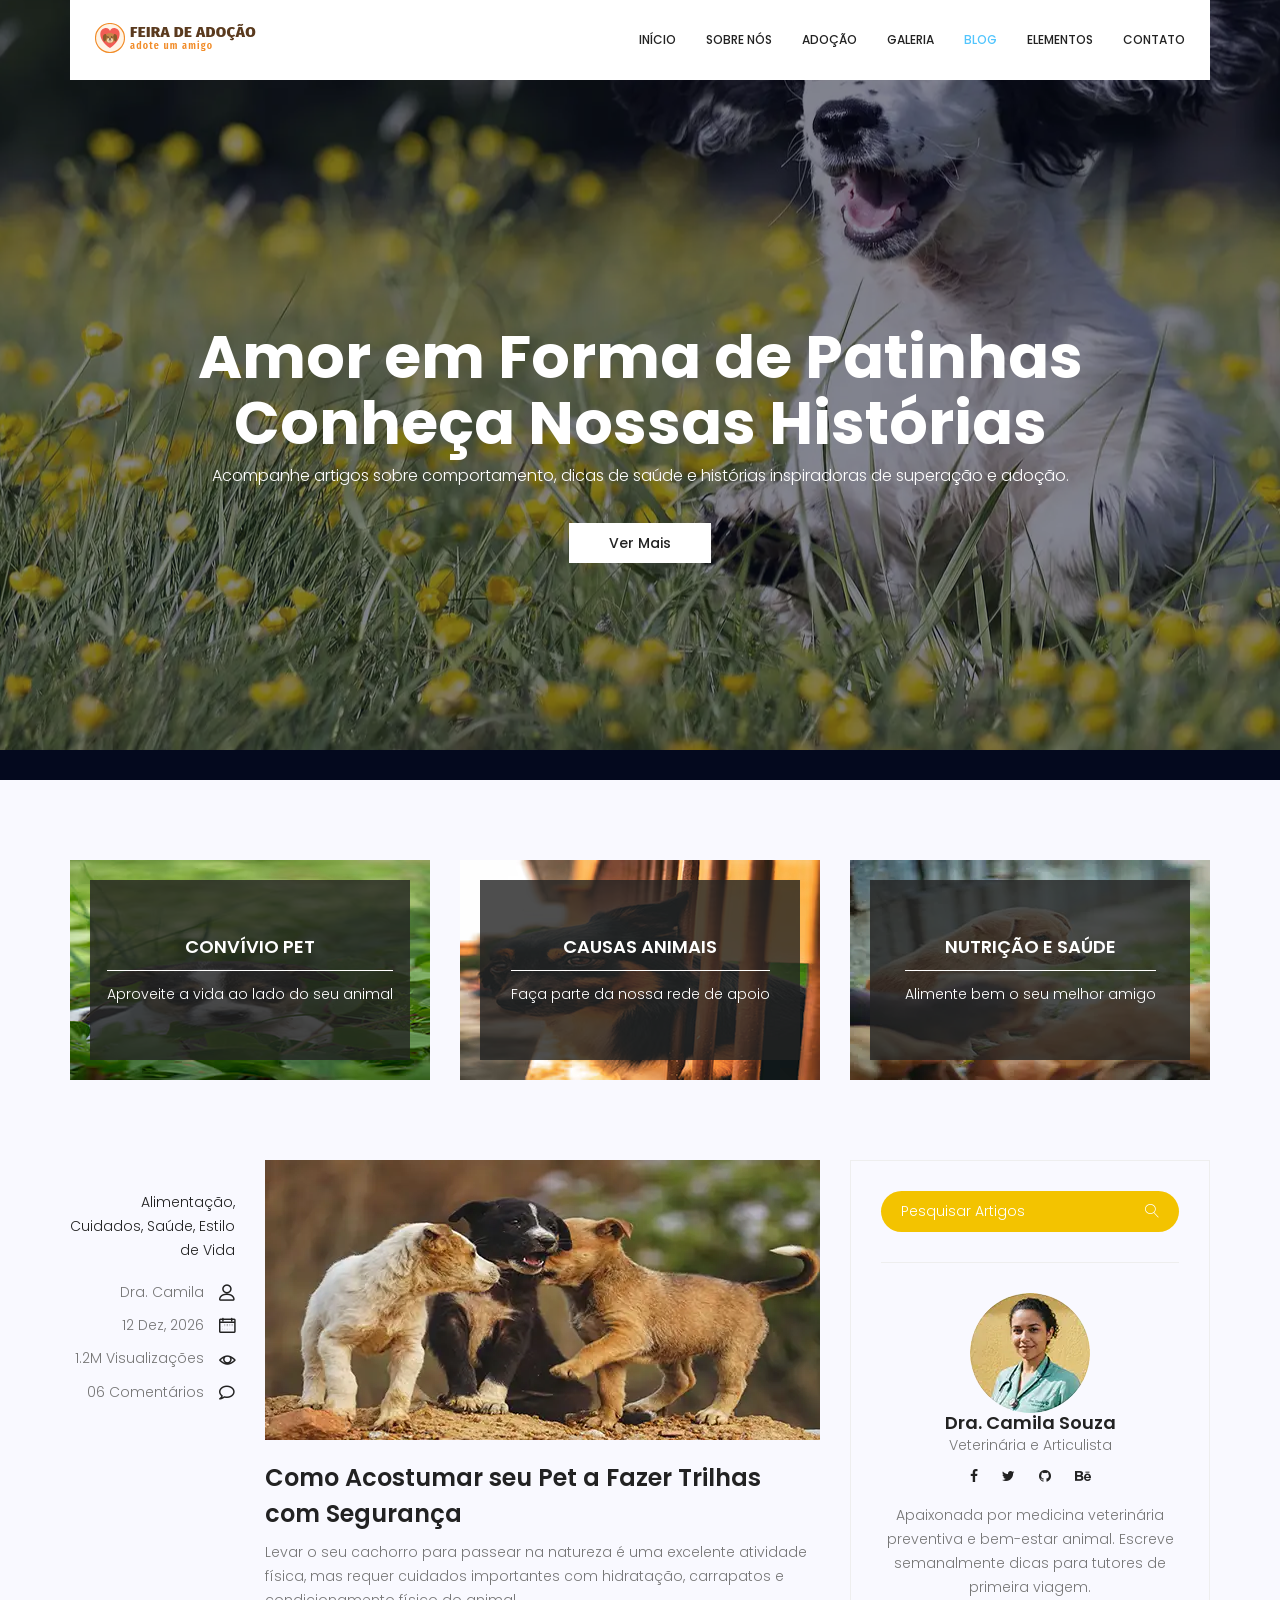
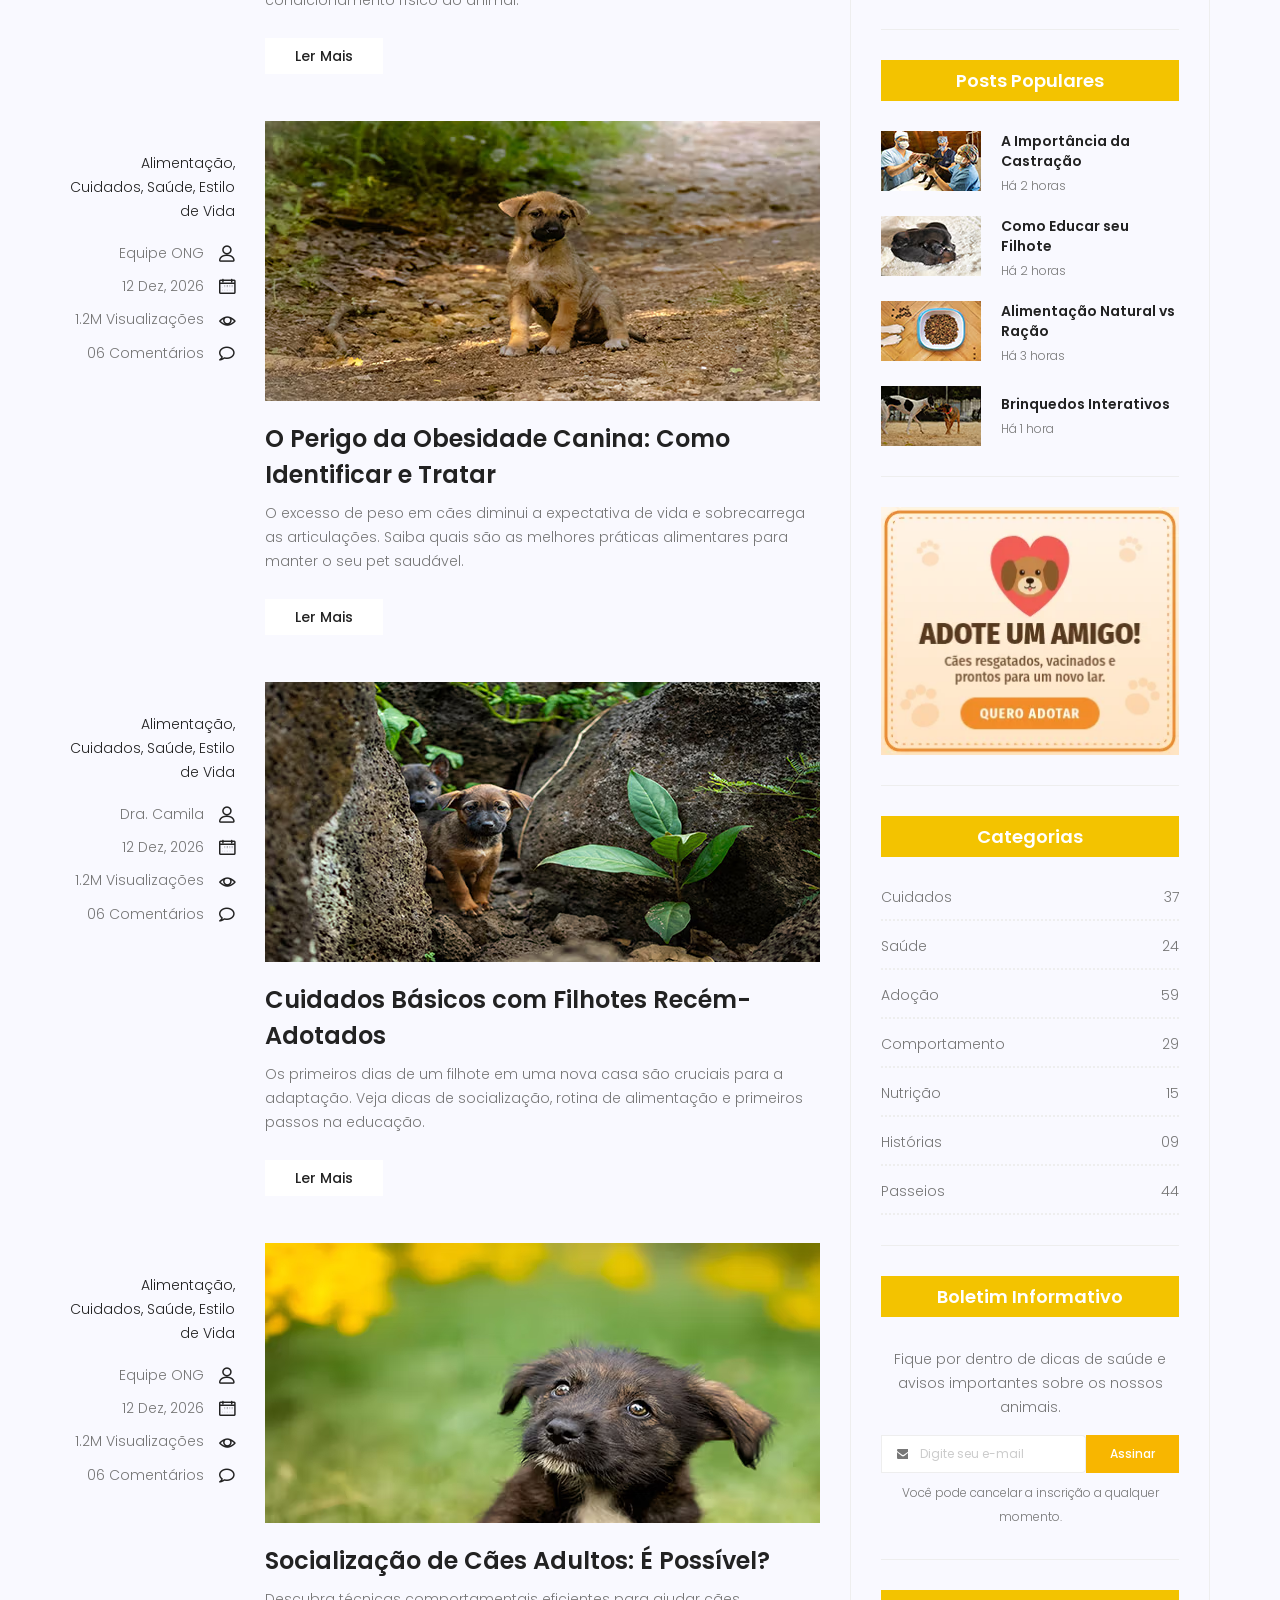
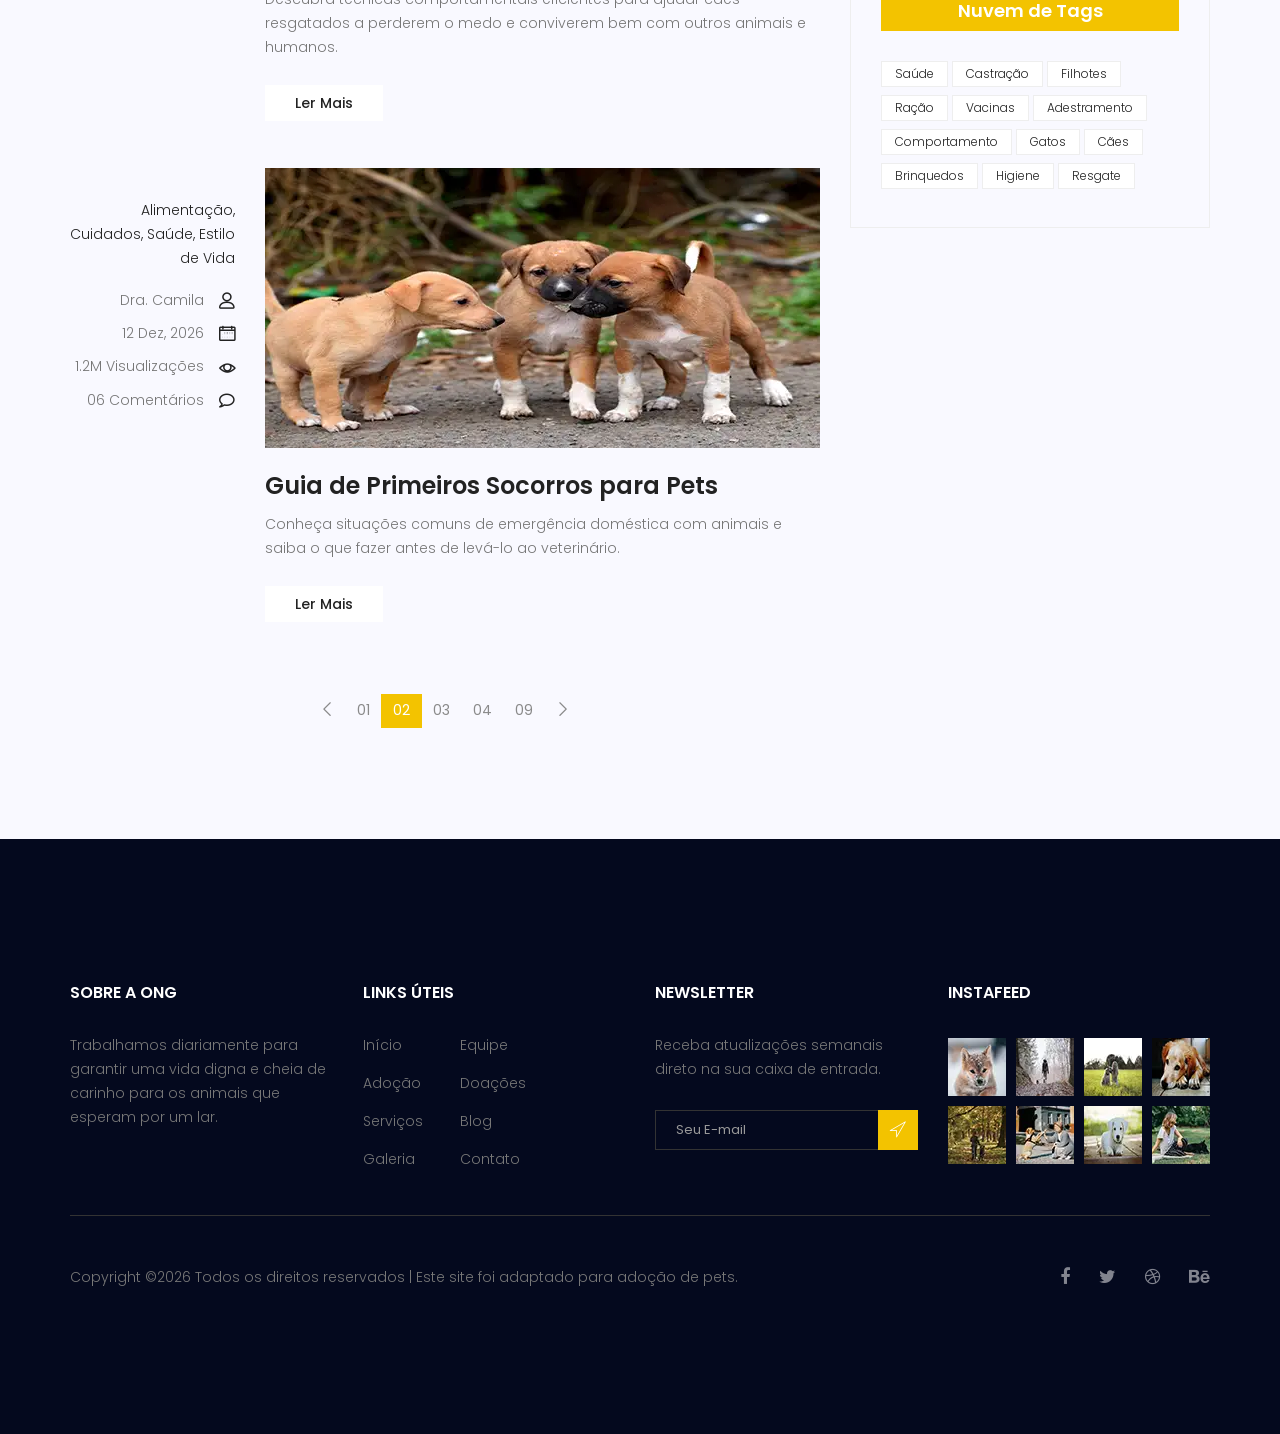
<file: blog.html>
<!doctype html>
<html lang="pt-BR">
    <head>
        <!-- Required meta tags -->
        <meta charset="utf-8">
        <meta name="viewport" content="width=device-width, initial-scale=1, shrink-to-fit=no">
        <link rel="icon" href="image/favicon-feira-de-adocao.png" type="image/png">
        <title>Amigo Fiel - Blog</title>
        <!-- Bootstrap CSS -->
        <link rel="stylesheet" href="css/bootstrap.css">
        <link rel="stylesheet" href="vendors/linericon/style.css">
        <link rel="stylesheet" href="css/font-awesome.min.css">
        <link rel="stylesheet" href="vendors/owl-carousel/owl.carousel.min.css">
        <link rel="stylesheet" href="vendors/bootstrap-datepicker/bootstrap-datetimepicker.min.css">
        <link rel="stylesheet" href="vendors/nice-select/css/nice-select.css">
        <link rel="stylesheet" href="vendors/owl-carousel/owl.carousel.min.css">
        <!-- main css -->
        <link rel="stylesheet" href="css/style.css">
        <link rel="stylesheet" href="css/responsive.css">
    </head>
    <body>
        <!--================Header Area =================-->
        <header class="header_area">
            <div class="container">
                <nav class="navbar navbar-expand-lg navbar-light">
                    <!-- Brand and toggle get grouped for better mobile display -->
                    <a class="navbar-brand logo_h" href="index.html"><img src="image/logo-feira-de-adocao-adote-um-amigo.webp" alt="Logo Feira de Adoção - adote um amigo, com cachorro dentro de um coração" title="Feira de Adoção - adote um amigo"></a>
                    <button class="navbar-toggler" type="button" data-toggle="collapse" data-target="#navbarSupportedContent" aria-controls="navbarSupportedContent" aria-expanded="false" aria-label="Toggle navigation">
                        <span class="icon-bar"></span>
                        <span class="icon-bar"></span>
                        <span class="icon-bar"></span>
                    </button>
                    <!-- Collect the nav links, forms, and other content for toggling -->
                    <div class="collapse navbar-collapse offset" id="navbarSupportedContent">
                        <ul class="nav navbar-nav menu_nav ml-auto">
                            <li class="nav-item"><a class="nav-link" href="index.html">Início</a></li> 
                            <li class="nav-item"><a class="nav-link" href="about.html">Sobre nós</a></li>
                            <li class="nav-item"><a class="nav-link" href="accomodation.html">Adoção</a></li>
                            <li class="nav-item"><a class="nav-link" href="gallery.html">Galeria</a></li>
                            <li class="nav-item submenu dropdown active">
                                <a href="#" class="nav-link dropdown-toggle" data-toggle="dropdown" role="button" aria-haspopup="true" aria-expanded="false">Blog</a>
                                <ul class="dropdown-menu">
                                    <li class="nav-item"><a class="nav-link" href="blog.html">Blog</a></li>
                                    <li class="nav-item"><a class="nav-link" href="blog-single.html">Dicas Pet</a></li>
                                </ul>
                            </li> 
                            <li class="nav-item"><a class="nav-link" href="elements.html">Elementos</a></li>
                            <li class="nav-item"><a class="nav-link" href="contact.html">Contato</a></li>
                        </ul>
                    </div> 
                </nav>
            </div>
        </header>
        <!--================Header Area =================-->
        
        <!--================Banner Area =================-->
        <section class="banner_area blog_banner d_flex align-items-center">
            <div class="overlay bg-parallax" data-stellar-ratio="0.9" data-stellar-vertical-offset="0" data-background=""></div>
            <div class="container">
                <div class="banner_content text-center">
                    <h4>Amor em Forma de Patinhas <br />Conheça Nossas Histórias</h4>
                    <p>Acompanhe artigos sobre comportamento, dicas de saúde e histórias inspiradoras de superação e adoção.</p>
                    <a href="#" class="btn white_btn button_hover">Ver Mais</a>
                </div>
            </div>
        </section>
        <!--================Banner Area =================-->
        
        <!--================Blog Categorie Area =================-->
        <section class="blog_categorie_area">
            <div class="container">
                <div class="row">
                    <div class="col-lg-4">
                        <div class="categories_post">
                            <img src="image/blog/cat-post/categoria-convivio-pet.avif" alt="Cachorro bonito representando a categoria Convívio Pet" title="Convívio Pet">
                            <div class="categories_details">
                                <div class="categories_text">
                                    <a href="blog-single.html"><h5>Convívio Pet</h5></a>
                                    <div class="border_line"></div>
                                    <p>Aproveite a vida ao lado do seu animal</p>
                                </div>
                            </div>
                        </div>
                    </div>
                    <div class="col-lg-4">
                        <div class="categories_post">
                            <img src="image/blog/cat-post/categoria-causas-animais.avif" alt="Cachorro branco representando a categoria Causas Animais" title="Causas Animais">
                            <div class="categories_details">
                                <div class="categories_text">
                                    <a href="blog-single.html"><h5>Causas Animais</h5></a>
                                    <div class="border_line"></div>
                                    <p>Faça parte da nossa rede de apoio</p>
                                </div>
                            </div>
                        </div>
                    </div>
                    <div class="col-lg-4">
                        <div class="categories_post">
                            <img src="image/blog/cat-post/categoria-nutricao-saude-filhotes.webp" alt="Filhotes representando a categoria Nutrição e Saúde" title="Nutrição e Saúde">
                            <div class="categories_details">
                                <div class="categories_text">
                                    <a href="blog-single.html"><h5>Nutrição e Saúde</h5></a>
                                    <div class="border_line"></div>
                                    <p>Alimente bem o seu melhor amigo</p>
                                </div>
                            </div>
                        </div>
                    </div>
                </div>
            </div>
        </section>
        <!--================Blog Categorie Area =================-->
        
        <!--================Blog Area =================-->
        <section class="blog_area">
            <div class="container">
                <div class="row">
                    <div class="col-lg-8">
                        <div class="blog_left_sidebar">
                            <article class="row blog_item">
                               <div class="col-md-3">
                                   <div class="blog_info text-right">
                                        <div class="post_tag">
                                            <a href="#">Alimentação,</a>
                                            <a href="#">Cuidados,</a>
                                            <a href="#">Saúde,</a>
                                            <a href="#">Estilo de Vida</a>
                                        </div>
                                        <ul class="blog_meta list_style">
                                            <li><a href="#">Dra. Camila<i class="lnr lnr-user"></i></a></li>
                                            <li><a href="#">12 Dez, 2026<i class="lnr lnr-calendar-full"></i></a></li>
                                            <li><a href="#">1.2M Visualizações<i class="lnr lnr-eye"></i></a></li>
                                            <li><a href="#">06 Comentários<i class="lnr lnr-bubble"></i></a></li>
                                        </ul>
                                    </div>
                               </div>
                                <div class="col-md-9">
                                    <div class="blog_post">
                                        <img src="image/blog/main-blog/trilha-segura-com-cachorro.webp" alt="Cachorro fazendo trilha com segurança" title="Como acostumar seu pet a fazer trilhas com segurança">
                                        <div class="blog_details">
                                            <a href="blog-single.html"><h2>Como Acostumar seu Pet a Fazer Trilhas com Segurança</h2></a>
                                            <p>Levar o seu cachorro para passear na natureza é uma excelente atividade física, mas requer cuidados importantes com hidratação, carrapatos e condicionamento físico do animal.</p>
                                            <a href="blog-single.html" class="view_btn button_hover">Ler Mais</a>
                                        </div>
                                    </div>
                                </div>
                            </article>
                            <article class="row blog_item">
                               <div class="col-md-3">
                                   <div class="blog_info text-right">
                                        <div class="post_tag">
                                            <a href="#">Alimentação,</a>
                                            <a href="#">Cuidados,</a>
                                            <a href="#">Saúde,</a>
                                            <a href="#">Estilo de Vida</a>
                                        </div>
                                        <ul class="blog_meta list_style">
                                            <li><a href="#">Equipe ONG<i class="lnr lnr-user"></i></a></li>
                                            <li><a href="#">12 Dez, 2026<i class="lnr lnr-calendar-full"></i></a></li>
                                            <li><a href="#">1.2M Visualizações<i class="lnr lnr-eye"></i></a></li>
                                            <li><a href="#">06 Comentários<i class="lnr lnr-bubble"></i></a></li>
                                        </ul>
                                    </div>
                               </div>
                                <div class="col-md-9">
                                    <div class="blog_post">
                                        <img src="image/blog/main-blog/obesidade-canina-cachorro.avif" alt="Cachorro acima do peso, ilustrando o perigo da obesidade canina" title="O perigo da obesidade canina">
                                        <div class="blog_details">
                                            <a href="#"><h2>O Perigo da Obesidade Canina: Como Identificar e Tratar</h2></a>
                                            <p>O excesso de peso em cães diminui a expectativa de vida e sobrecarrega as articulações. Saiba quais são as melhores práticas alimentares para manter o seu pet saudável.</p>
                                            <a href="#" class="view_btn button_hover">Ler Mais</a>
                                        </div>
                                    </div>
                                </div>
                            </article>
                            <article class="row blog_item">
                               <div class="col-md-3">
                                   <div class="blog_info text-right">
                                        <div class="post_tag">
                                            <a href="#">Alimentação,</a>
                                            <a href="#">Cuidados,</a>
                                            <a href="#">Saúde,</a>
                                            <a href="#">Estilo de Vida</a>
                                        </div>
                                        <ul class="blog_meta list_style">
                                            <li><a href="#">Dra. Camila<i class="lnr lnr-user"></i></a></li>
                                            <li><a href="#">12 Dez, 2026<i class="lnr lnr-calendar-full"></i></a></li>
                                            <li><a href="#">1.2M Visualizações<i class="lnr lnr-eye"></i></a></li>
                                            <li><a href="#">06 Comentários<i class="lnr lnr-bubble"></i></a></li>
                                        </ul>
                                    </div>
                               </div>
                                <div class="col-md-9">
                                    <div class="blog_post">
                                        <img src="image/blog/main-blog/cuidados-filhote-recem-adotado.avif" alt="Filhote de cachorro recém-adotado" title="Cuidados básicos com filhotes recém-adotados">
                                        <div class="blog_details">
                                            <a href="#"><h2>Cuidados Básicos com Filhotes Recém-Adotados</h2></a>
                                            <p>Os primeiros dias de um filhote em uma nova casa são cruciais para a adaptação. Veja dicas de socialização, rotina de alimentação e primeiros passos na educação.</p>
                                            <a href="#" class="view_btn button_hover">Ler Mais</a>
                                        </div>
                                    </div>
                                </div>
                            </article>
                            <article class="row blog_item">
                               <div class="col-md-3">
                                   <div class="blog_info text-right">
                                        <div class="post_tag">
                                            <a href="#">Alimentação,</a>
                                            <a href="#">Cuidados,</a>
                                            <a href="#">Saúde,</a>
                                            <a href="#">Estilo de Vida</a>
                                        </div>
                                        <ul class="blog_meta list_style">
                                            <li><a href="#">Equipe ONG<i class="lnr lnr-user"></i></a></li>
                                            <li><a href="#">12 Dez, 2026<i class="lnr lnr-calendar-full"></i></a></li>
                                            <li><a href="#">1.2M Visualizações<i class="lnr lnr-eye"></i></a></li>
                                            <li><a href="#">06 Comentários<i class="lnr lnr-bubble"></i></a></li>
                                        </ul>
                                    </div>
                               </div>
                                <div class="col-md-9">
                                    <div class="blog_post">
                                        <img src="image/blog/main-blog/socializacao-caes-adultos.avif" alt="Cães adultos convivendo juntos" title="Socialização de cães adultos">
                                        <div class="blog_details">
                                            <a href="#"><h2>Socialização de Cães Adultos: É Possível?</h2></a>
                                            <p>Descubra técnicas comportamentais eficientes para ajudar cães resgatados a perderem o medo e conviverem bem com outros animais e humanos.</p>
                                            <a href="#" class="view_btn button_hover">Ler Mais</a>
                                        </div>
                                    </div>
                                </div>
                            </article>
                            <article class="row blog_item">
                               <div class="col-md-3">
                                   <div class="blog_info text-right">
                                        <div class="post_tag">
                                            <a href="#">Alimentação,</a>
                                            <a href="#">Cuidados,</a>
                                            <a href="#">Saúde,</a>
                                            <a href="#">Estilo de Vida</a>
                                        </div>
                                        <ul class="blog_meta list_style">
                                            <li><a href="#">Dra. Camila<i class="lnr lnr-user"></i></a></li>
                                            <li><a href="#">12 Dez, 2026<i class="lnr lnr-calendar-full"></i></a></li>
                                            <li><a href="#">1.2M Visualizações<i class="lnr lnr-eye"></i></a></li>
                                            <li><a href="#">06 Comentários<i class="lnr lnr-bubble"></i></a></li>
                                        </ul>
                                    </div>
                               </div>
                                <div class="col-md-9">
                                    <div class="blog_post">
                                        <img src="image/blog/main-blog/primeiros-socorros-para-pets.webp" alt="Três cachorros juntos, ilustrando o guia de primeiros socorros para pets" title="Guia de primeiros socorros para pets">
                                        <div class="blog_details">
                                            <a href="#"><h2>Guia de Primeiros Socorros para Pets</h2></a>
                                            <p>Conheça situações comuns de emergência doméstica com animais e saiba o que fazer antes de levá-lo ao veterinário.</p>
                                            <a href="#" class="view_btn button_hover">Ler Mais</a>
                                        </div>
                                    </div>
                                </div>
                            </article>
                            <nav class="blog-pagination justify-content-center d-flex">
		                        <ul class="pagination">
		                            <li class="page-item">
		                                <a href="#" class="page-link" aria-label="Previous">
		                                    <span aria-hidden="true">
		                                        <span class="lnr lnr-chevron-left"></span>
		                                    </span>
		                                </a>
		                            </li>
		                            <li class="page-item"><a href="#" class="page-link">01</a></li>
		                            <li class="page-item active"><a href="#" class="page-link">02</a></li>
		                            <li class="page-item"><a href="#" class="page-link">03</a></li>
		                            <li class="page-item"><a href="#" class="page-link">04</a></li>
		                            <li class="page-item"><a href="#" class="page-link">09</a></li>
		                            <li class="page-item">
		                                <a href="#" class="page-link" aria-label="Next">
		                                    <span aria-hidden="true">
		                                        <span class="lnr lnr-chevron-right"></span>
		                                    </span>
		                                </a>
		                            </li>
		                        </ul>
		                    </nav>
                        </div>
                    </div>
                    <div class="col-lg-4">
                        <div class="blog_right_sidebar">
                            <aside class="single_sidebar_widget search_widget">
                                <div class="input-group">
                                    <input type="text" class="form-control" placeholder="Pesquisar Artigos">
                                    <span class="input-group-btn">
                                        <button class="btn btn-default" type="button"><i class="lnr lnr-magnifier"></i></button>
                                    </span>
                                </div><!-- /input-group -->
                                <div class="br"></div>
                            </aside>
                            <aside class="single_sidebar_widget author_widget">
                                <img class="author_img rounded-circle" src="image/blog/veterinaria-camila-souza-autora.webp" alt="Foto da Dra. Camila Souza, veterinária e autora do blog" title="Dra. Camila Souza">
                                <h4>Dra. Camila Souza</h4>
                                <p>Veterinária e Articulista</p>
                                <div class="social_icon">
                                    <a href="#"><i class="fa fa-facebook"></i></a>
                                    <a href="#"><i class="fa fa-twitter"></i></a>
                                    <a href="#"><i class="fa fa-github"></i></a>
                                    <a href="#"><i class="fa fa-behance"></i></a>
                                </div>
                                <p>Apaixonada por medicina veterinária preventiva e bem-estar animal. Escreve semanalmente dicas para tutores de primeira viagem.</p>
                                <div class="br"></div>
                            </aside>
                            <aside class="single_sidebar_widget popular_post_widget">
                                <h3 class="widget_title">Posts Populares</h3>
                                <div class="media post_item">
                                    <img src="image/blog/importancia-castracao-caes.avif" alt="Cachorro ilustrando o post sobre a importância da castração" title="A importância da castração">
                                    <div class="media-body">
                                        <a href="blog-single.html"><h3>A Importância da Castração</h3></a>
                                        <p>Há 2 horas</p>
                                    </div>
                                </div>
                                <div class="media post_item">
                                    <img src="image/blog/como-educar-filhote.avif" alt="Filhote de cachorro ilustrando o post sobre como educar seu filhote" title="Como educar seu filhote">
                                    <div class="media-body">
                                        <a href="blog-single.html"><h3>Como Educar seu Filhote</h3></a>
                                        <p>Há 2 horas</p>
                                    </div>
                                </div>
                                <div class="media post_item">
                                    <img src="image/blog/alimentacao-natural-vs-racao.avif" alt="Ração para cachorro ilustrando o post sobre alimentação natural vs ração" title="Alimentação natural vs ração">
                                    <div class="media-body">
                                        <a href="blog-single.html"><h3>Alimentação Natural vs Ração</h3></a>
                                        <p>Há 3 horas</p>
                                    </div>
                                </div>
                                <div class="media post_item">
                                    <img src="image/blog/brinquedos-interativos-cachorro.avif" alt="Cachorro brincando, ilustrando o post sobre brinquedos interativos" title="Brinquedos interativos">
                                    <div class="media-body">
                                        <a href="blog-single.html"><h3>Brinquedos Interativos</h3></a>
                                        <p>Há 1 hora</p>
                                    </div>
                                </div>
                                <div class="br"></div>
                            </aside>
                            <aside class="single_sidebar_widget ads_widget">
                                <a href="accomodation.html"><img class="img-fluid" src="image/blog/banner-adote-um-amigo-feira-de-adocao.webp" alt="Banner Adote um amigo: cães resgatados, vacinados e prontos para um novo lar" title="Adote um amigo na Feira de Adoção"></a>
                                <div class="br"></div>
                            </aside>
                            <aside class="single_sidebar_widget post_category_widget">
                                <h4 class="widget_title">Categorias</h4>
                                <ul class="list_style cat-list">
                                    <li>
                                        <a href="#" class="d-flex justify-content-between">
                                            <p>Cuidados</p>
                                            <p>37</p>
                                        </a>
                                    </li>
                                    <li>
                                        <a href="#" class="d-flex justify-content-between">
                                            <p>Saúde</p>
                                            <p>24</p>
                                        </a>
                                    </li>
                                    <li>
                                        <a href="#" class="d-flex justify-content-between">
                                            <p>Adoção</p>
                                            <p>59</p>
                                        </a>
                                    </li>
                                    <li>
                                        <a href="#" class="d-flex justify-content-between">
                                            <p>Comportamento</p>
                                            <p>29</p>
                                        </a>
                                    </li>
                                    <li>
                                        <a href="#" class="d-flex justify-content-between">
                                            <p>Nutrição</p>
                                            <p>15</p>
                                        </a>
                                    </li>
                                    <li>
                                        <a href="#" class="d-flex justify-content-between">
                                            <p>Histórias</p>
                                            <p>09</p>
                                        </a>
                                    </li>
                                    <li>
                                        <a href="#" class="d-flex justify-content-between">
                                            <p>Passeios</p>
                                            <p>44</p>
                                        </a>
                                    </li>															
                                </ul>
                                <div class="br"></div>
                            </aside>
                            <aside class="single-sidebar-widget newsletter_widget">
                                <h4 class="widget_title">Boletim Informativo</h4>
                                <p>
                                Fique por dentro de dicas de saúde e avisos importantes sobre os nossos animais.
                                </p>
                                <div class="form-group d-flex flex-row">
                                    <div class="input-group">
                                        <div class="input-group-prepend">
                                            <div class="input-group-text"><i class="fa fa-envelope" aria-hidden="true"></i></div>
                                        </div>
                                        <input type="text" class="form-control" id="inlineFormInputGroup" placeholder="Digite seu e-mail" onfocus="this.placeholder = ''" onblur="this.placeholder = 'Digite seu e-mail'">
                                    </div>
                                    <a href="#" class="bbtns">Assinar</a>
                                </div>	
                                <p class="text-bottom">Você pode cancelar a inscrição a qualquer momento.</p>	
                                <div class="br"></div>							
                            </aside>
                            <aside class="single-sidebar-widget tag_cloud_widget">
                                <h4 class="widget_title">Nuvem de Tags</h4>
                                <ul class="list_style">
                                    <li><a href="#">Saúde</a></li>
                                    <li><a href="#">Castração</a></li>
                                    <li><a href="#">Filhotes</a></li>
                                    <li><a href="#">Ração</a></li>
                                    <li><a href="#">Vacinas</a></li>
                                    <li><a href="#">Adestramento</a></li>
                                    <li><a href="#">Comportamento</a></li>
                                    <li><a href="#">Gatos</a></li>
                                    <li><a href="#">Cães</a></li>
                                    <li><a href="#">Brinquedos</a></li>
                                    <li><a href="#">Higiene</a></li>
                                    <li><a href="#">Resgate</a></li>
                                </ul>
                            </aside>
                        </div>
                    </div>
                </div>
            </div>
        </section>
        <!--================Blog Area =================-->
        
        <!--================ start footer Area  =================-->	
        <footer class="footer-area section_gap">
            <div class="container">
                <div class="row">
                    <div class="col-lg-3  col-md-6 col-sm-6">
                        <div class="single-footer-widget">
                            <h6 class="footer_title">Sobre a ONG</h6>
                            <p>Trabalhamos diariamente para garantir uma vida digna e cheia de carinho para os animais que esperam por um lar.</p>
                        </div>
                    </div>
                    <div class="col-lg-3 col-md-6 col-sm-6">
                        <div class="single-footer-widget">
                            <h6 class="footer_title">Links Úteis</h6>
                            <div class="row">
                                <div class="col-4">
                                    <ul class="list_style">
                                        <li><a href="#">Início</a></li>
                                        <li><a href="#">Adoção</a></li>
                                        <li><a href="#">Serviços</a></li>
                                        <li><a href="#">Galeria</a></li>
                                    </ul>
                                </div>
                                <div class="col-4">
                                    <ul class="list_style">
                                        <li><a href="#">Equipe</a></li>
                                        <li><a href="#">Doações</a></li>
                                        <li><a href="#">Blog</a></li>
                                        <li><a href="#">Contato</a></li>
                                    </ul>
                                </div>										
                            </div>							
                        </div>
                    </div>							
                    <div class="col-lg-3 col-md-6 col-sm-6">
                        <div class="single-footer-widget">
                            <h6 class="footer_title">Newsletter</h6>
                            <p>Receba atualizações semanais direto na sua caixa de entrada. </p>		
                            <div id="mc_embed_signup">
                                <form target="_blank" action="https://spondonit.us12.list-manage.com/subscribe/post?u=1462626880ade1ac87bd9c93a&amp;id=92a4423d01" method="get" class="subscribe_form relative">
                                    <div class="input-group d-flex flex-row">
                                        <input name="EMAIL" placeholder="Seu E-mail" onfocus="this.placeholder = ''" onblur="this.placeholder = 'Seu E-mail '" required="" type="email">
                                        <button class="btn sub-btn"><span class="lnr lnr-location"></span></button>		
                                    </div>									
                                    <div class="mt-10 info"></div>
                                </form>
                            </div>
                        </div>
                    </div>
                    <div class="col-lg-3 col-md-6 col-sm-6">
                        <div class="single-footer-widget instafeed">
                            <h6 class="footer_title">InstaFeed</h6>
                            <ul class="list_style instafeed d-flex flex-wrap">
                                <li><img src="image/instagram/cachorro-na-neve.webp" alt="Filhote de cachorro com o focinho coberto de neve" title="Cachorro na neve"></li>
                                <li><img src="image/instagram/cachorro-trilha.webp" alt="Tutora passeando com seu cachorro em uma trilha na floresta" title="Passeio na trilha"></li>
                                <li><img src="image/instagram/crianca-cachorro-campo.webp" alt="Menina abraçando um cachorro em um campo gramado" title="Criança com cachorro no campo"></li>
                                <li><img src="image/instagram/cachorro-pidao.webp" alt="Cachorro golden deitado no chão com olhar pidão" title="Cachorro pidão"></li>
                                <li><img src="image/instagram/crianca-cachorro-bosque.webp" alt="Menino correndo com um cachorro preto em um bosque" title="Criança com cachorro no bosque"></li>
                                <li><img src="image/instagram/cachorro-cidade.webp" alt="Tutora fazendo toca aqui com seu cachorro na rua" title="Cachorro na cidade"></li>
                                <li><img src="image/instagram/cachorro-fofo-branco.webp" alt="Filhote branco de coleira verde deitado" title="Cachorro fofo branco"></li>
                                <li><img src="image/instagram/cachorro-dono-parque.webp" alt="Tutora sentada na grama ao lado de seu cachorro preto" title="Cachorro e tutora no parque"></li>
                            </ul>
                        </div>
                    </div>						
                </div>
                <div class="border_line"></div>
                <div class="row footer-bottom d-flex justify-content-between align-items-center">
                    <p class="col-lg-8 col-sm-12 footer-text m-0"><!-- Link back to Colorlib can't be removed. Template is licensed under CC BY 3.0. -->
Copyright &copy;<script>document.write(new Date().getFullYear());</script> Todos os direitos reservados | Este site foi adaptado para adoção de pets.
<!-- Link back to Colorlib can't be removed. Template is licensed under CC BY 3.0. --></p>
                    <div class="col-lg-4 col-sm-12 footer-social">
                        <a href="#"><i class="fa fa-facebook"></i></a>
                        <a href="#"><i class="fa fa-twitter"></i></a>
                        <a href="#"><i class="fa fa-dribbble"></i></a>
                        <a href="#"><i class="fa fa-behance"></i></a>
                    </div>
                </div>
            </div>
        </footer>
		<!--================ End footer Area  =================-->
        
        
        <!-- Optional JavaScript -->
        <!-- jQuery first, then Popper.js, then Bootstrap JS -->
        <script src="js/jquery-3.2.1.min.js"></script>
        <script src="js/popper.js"></script>
        <script src="js/bootstrap.min.js"></script>
        <script src="vendors/owl-carousel/owl.carousel.min.js"></script>
        <script src="js/jquery.ajaxchimp.min.js"></script>
        <script src="js/mail-script.js"></script>
        <script src="vendors/bootstrap-datepicker/bootstrap-datetimepicker.min.js"></script>
        <script src="vendors/nice-select/js/jquery.nice-select.js"></script>
        <script src="js/mail-script.js"></script>
        <script src="js/stellar.js"></script>
        <script src="vendors/lightbox/simpleLightbox.min.js"></script>
        <script src="js/custom.js"></script>
    </body>
</html>
</file>
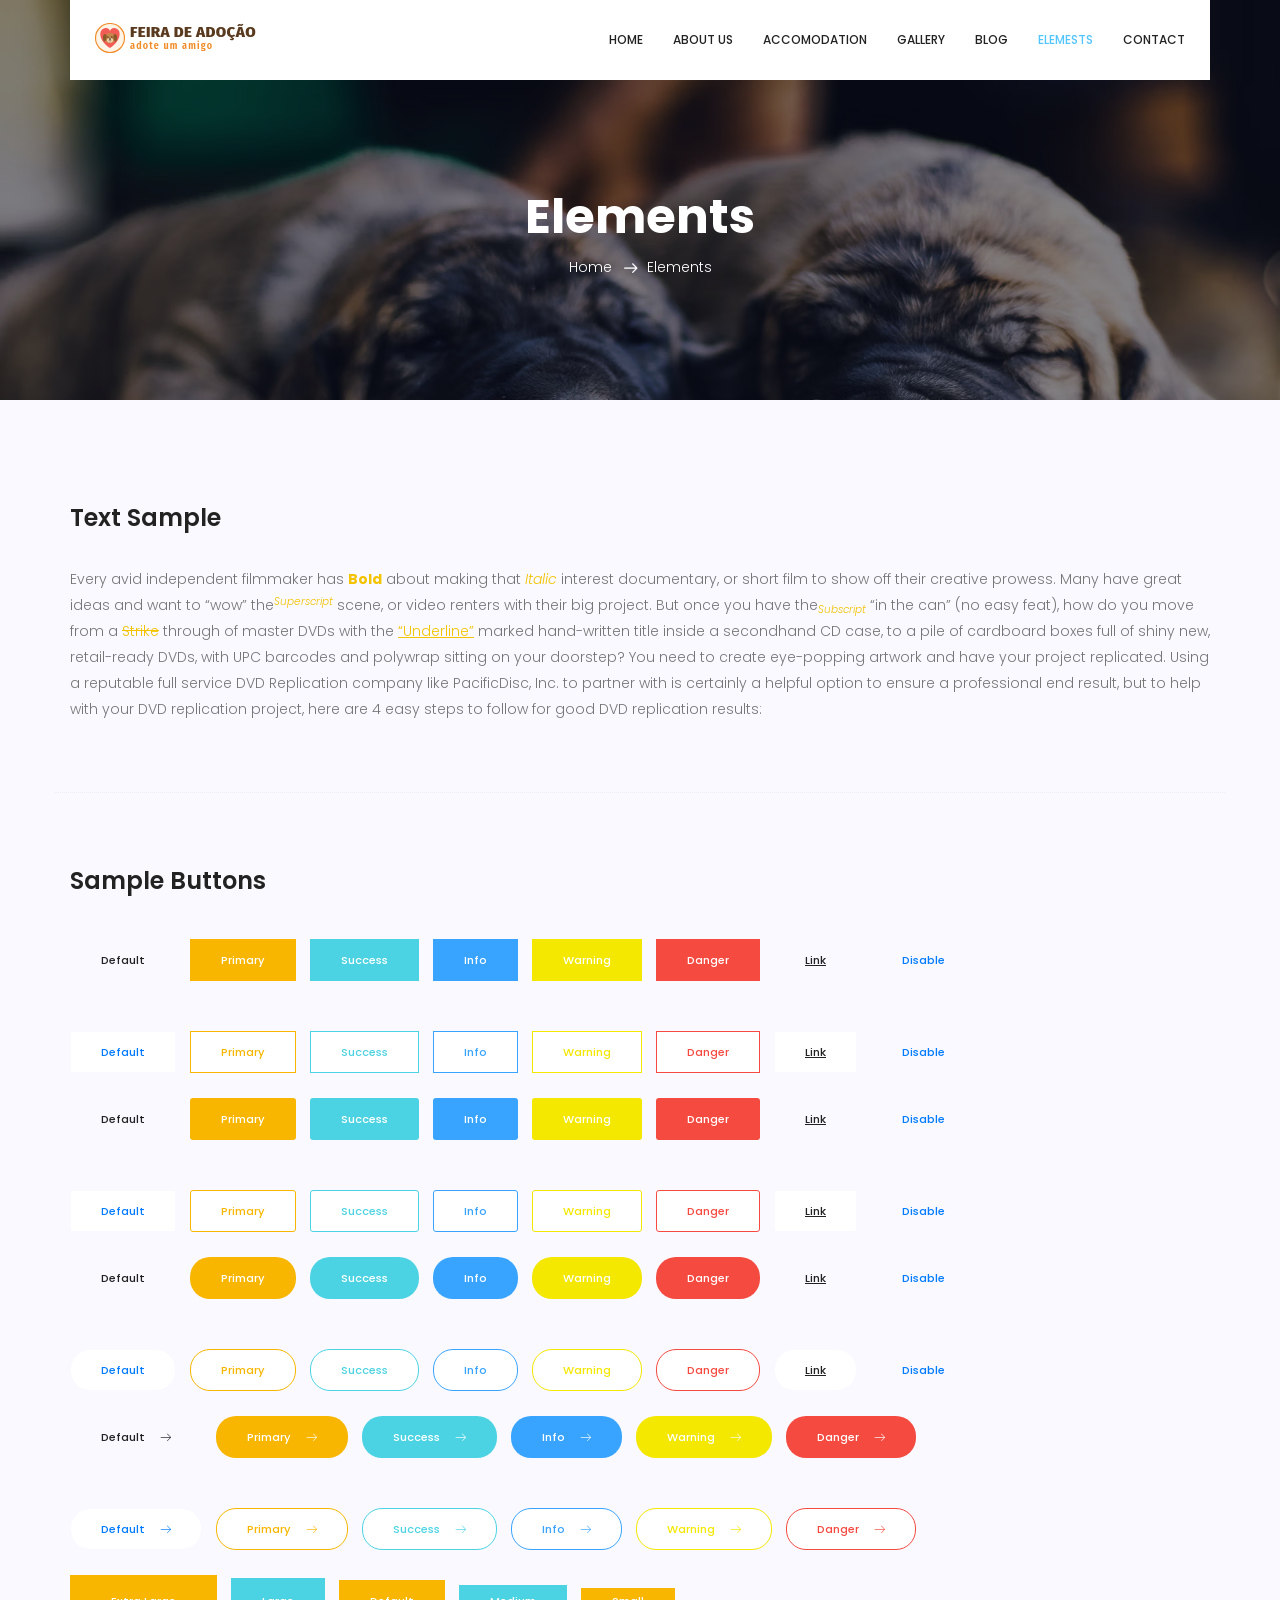
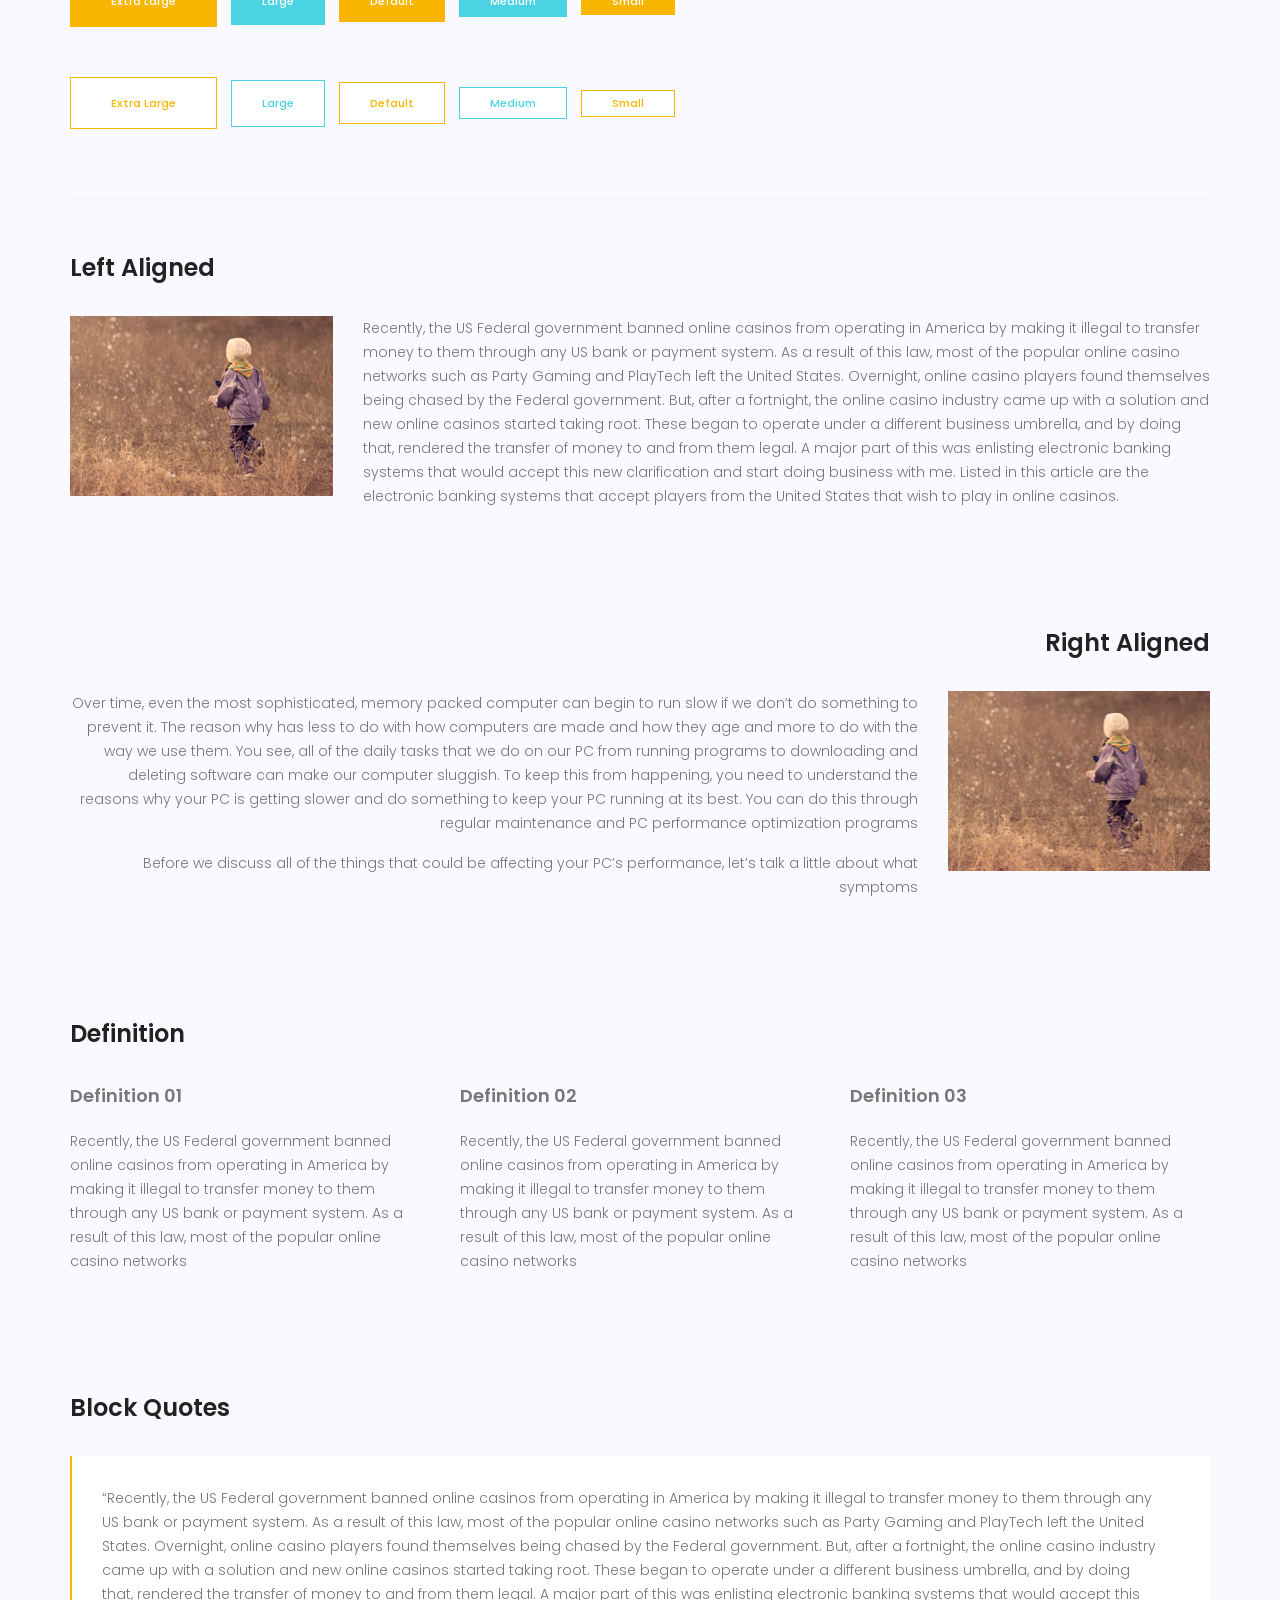
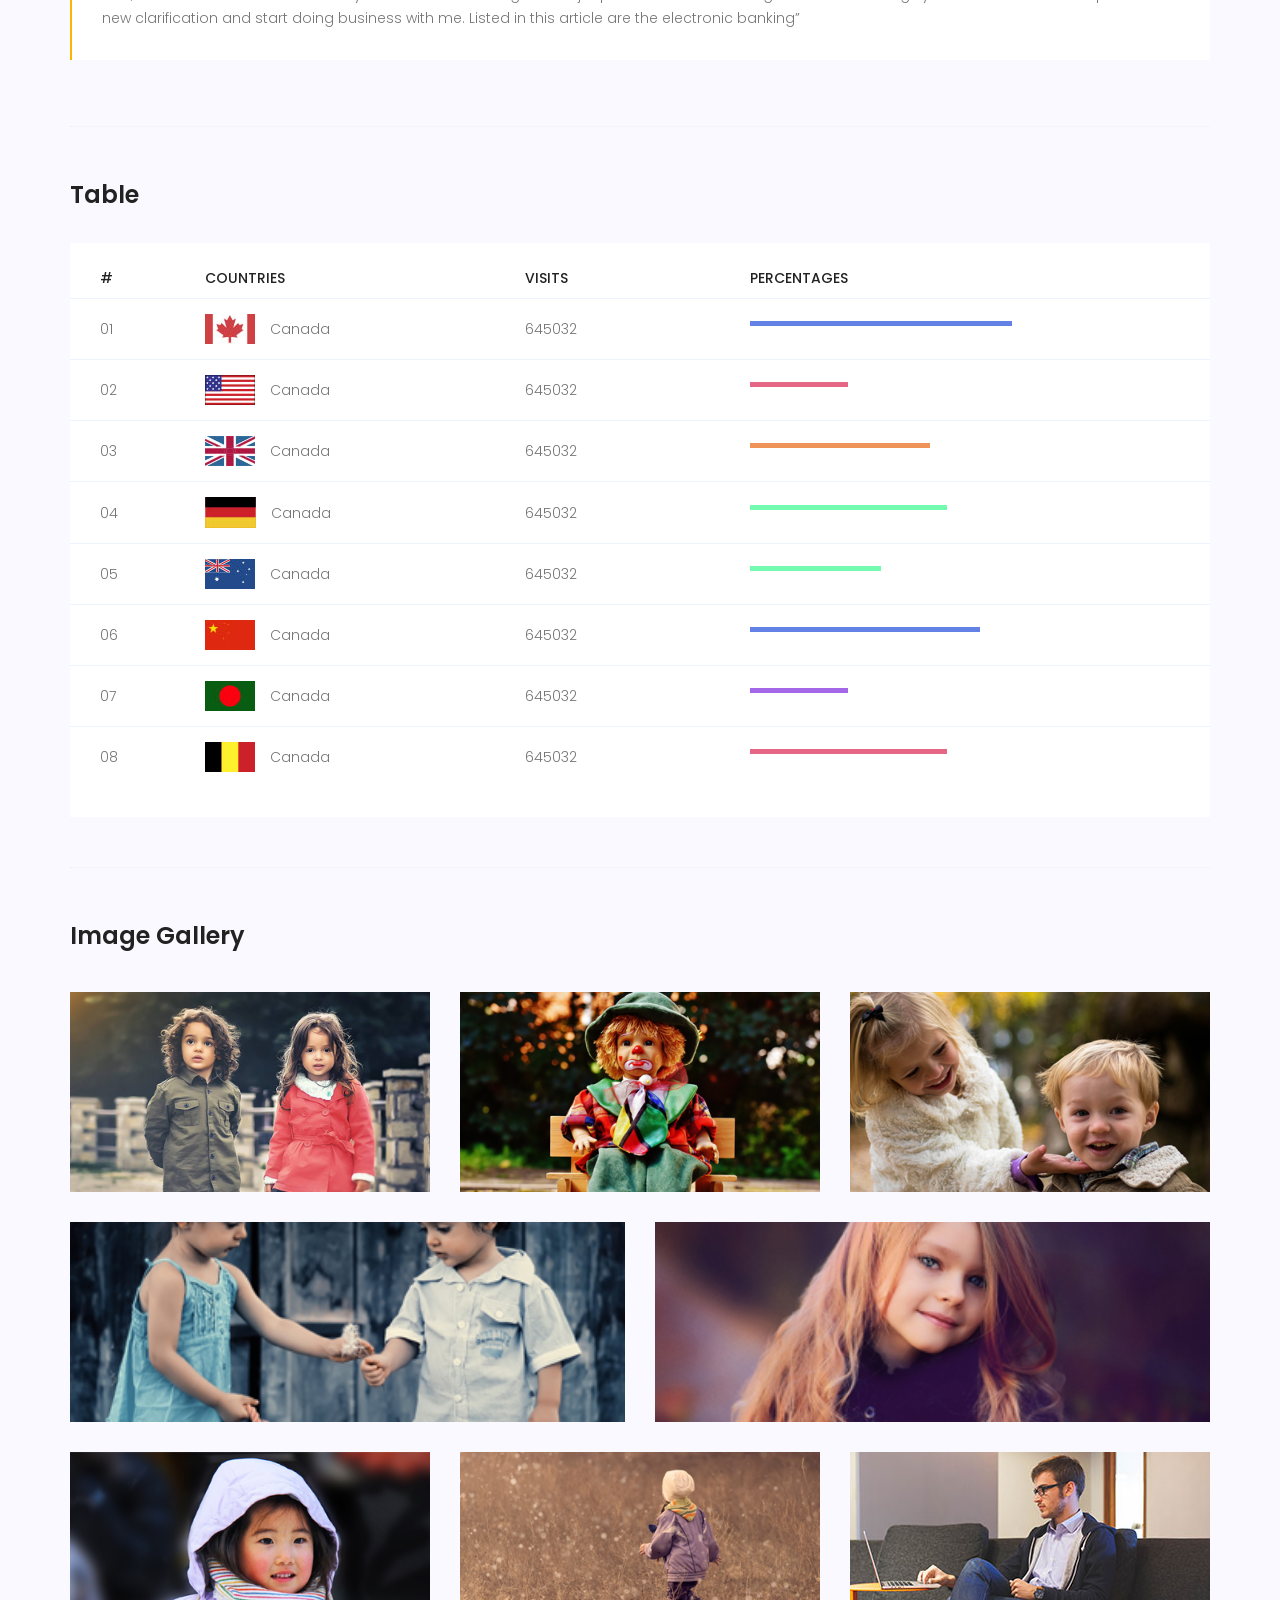
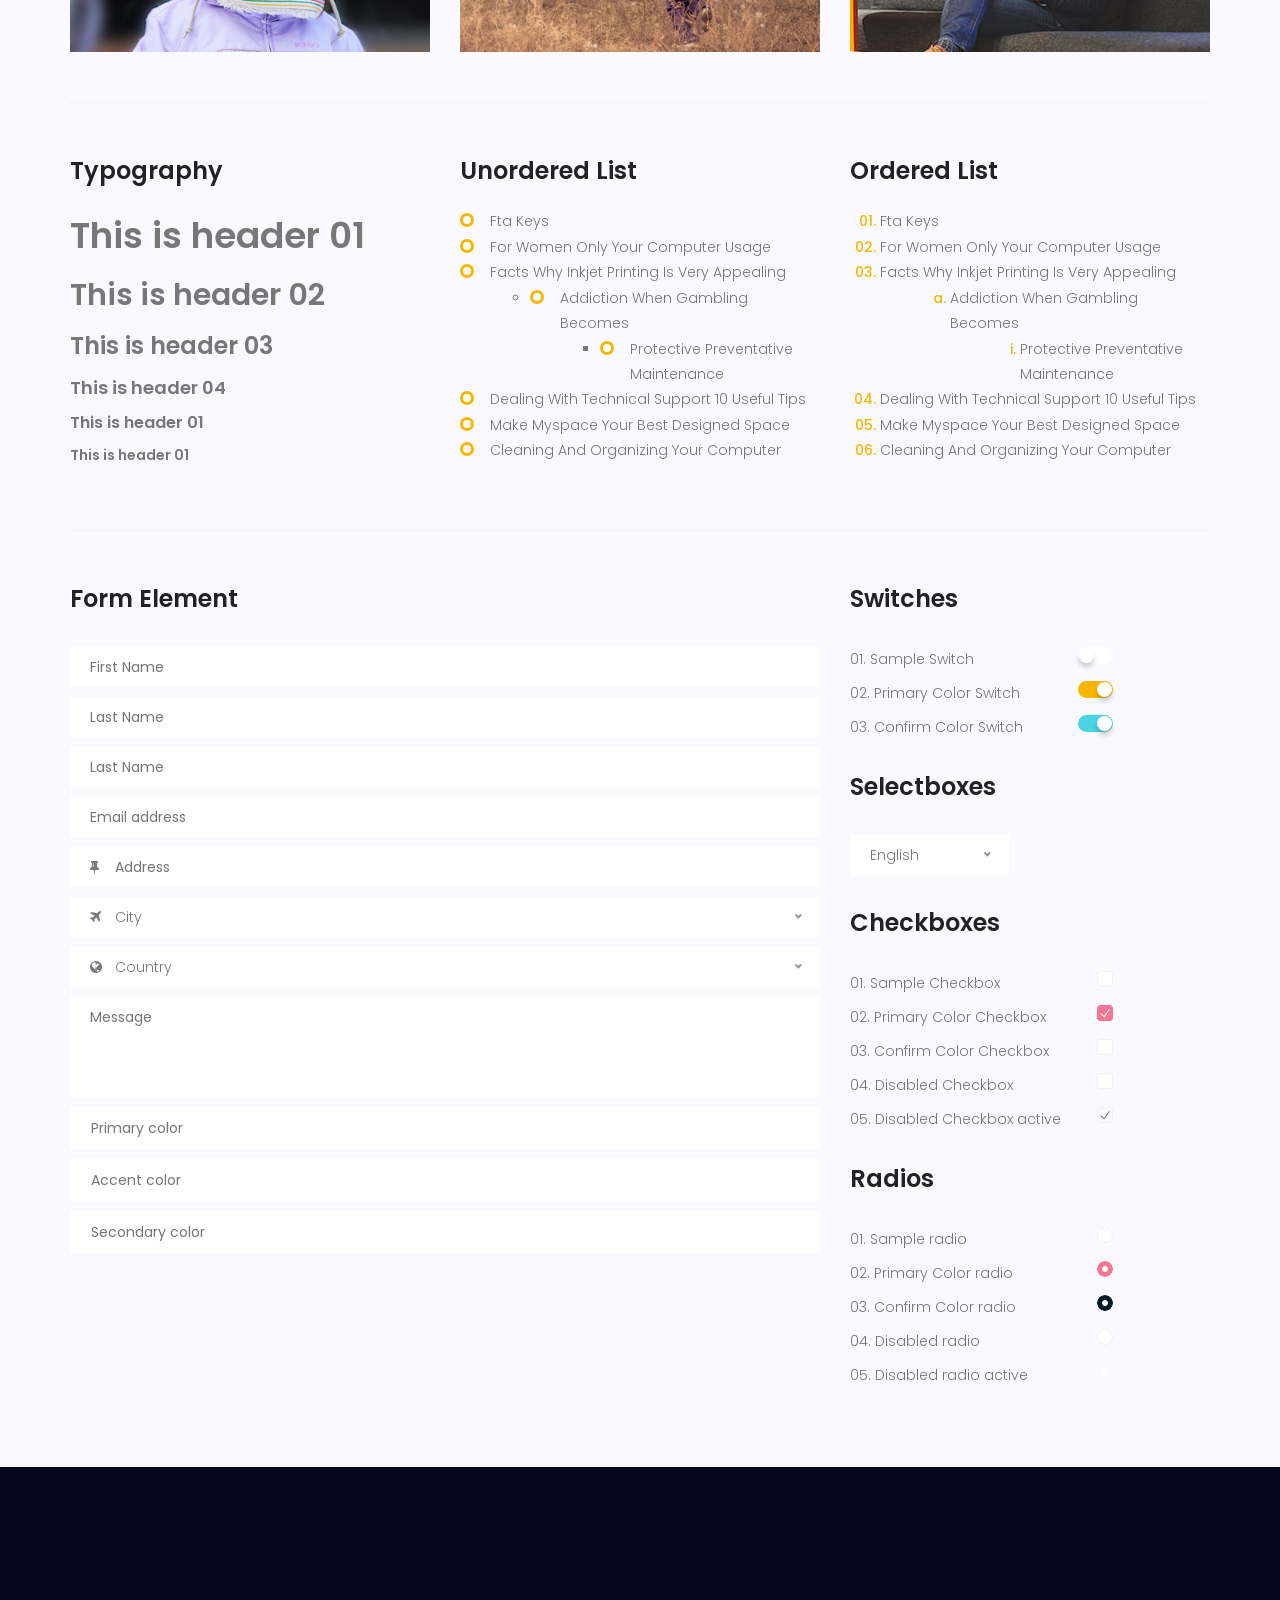
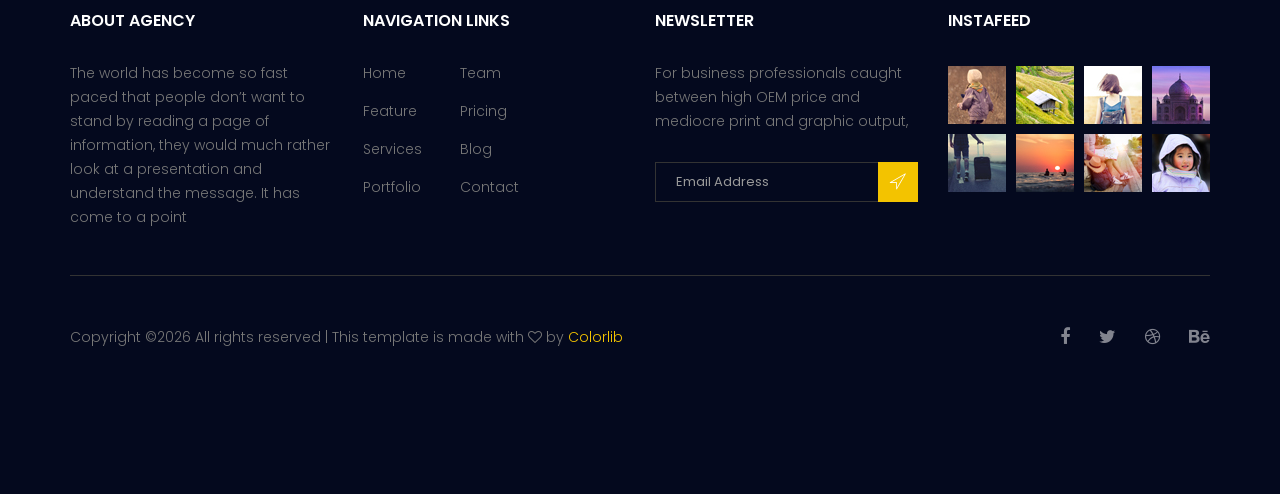
<file: elements.html>
<!doctype html>
<html lang="en">
    <head>
        <!-- Required meta tags -->
        <meta charset="utf-8">
        <meta name="viewport" content="width=device-width, initial-scale=1, shrink-to-fit=no">
        <link rel="icon" href="image/favicon-feira-de-adocao.png" type="image/png">
        <title>Royal Hotel</title>
        <!-- Bootstrap CSS -->
        <link rel="stylesheet" href="css/bootstrap.css">
        <link rel="stylesheet" href="vendors/linericon/style.css">
        <link rel="stylesheet" href="css/font-awesome.min.css">
        <link rel="stylesheet" href="vendors/bootstrap-datepicker/bootstrap-datetimepicker.min.css">
        <link rel="stylesheet" href="vendors/nice-select/css/nice-select.css">
        <link rel="stylesheet" href="vendors/owl-carousel/owl.carousel.min.css">
        <!-- main css -->
        <link rel="stylesheet" href="css/style.css">
        <link rel="stylesheet" href="css/responsive.css">
    </head>
    <body>
        <!--================Header Area =================-->
        <header class="header_area">
            <div class="container">
                <nav class="navbar navbar-expand-lg navbar-light">
                    <!-- Brand and toggle get grouped for better mobile display -->
                    <a class="navbar-brand logo_h" href="index.html"><img src="image/logo-feira-de-adocao-adote-um-amigo.webp" alt="Logo Feira de Adoção - adote um amigo, com cachorro dentro de um coração" title="Feira de Adoção - adote um amigo"></a>
                    <button class="navbar-toggler" type="button" data-toggle="collapse" data-target="#navbarSupportedContent" aria-controls="navbarSupportedContent" aria-expanded="false" aria-label="Toggle navigation">
                        <span class="icon-bar"></span>
                        <span class="icon-bar"></span>
                        <span class="icon-bar"></span>
                    </button>
                    <!-- Collect the nav links, forms, and other content for toggling -->
                    <div class="collapse navbar-collapse offset" id="navbarSupportedContent">
                        <ul class="nav navbar-nav menu_nav ml-auto">
                            <li class="nav-item"><a class="nav-link" href="index.html">Home</a></li> 
                            <li class="nav-item"><a class="nav-link" href="about.html">About us</a></li>
                            <li class="nav-item"><a class="nav-link" href="accomodation.html">Accomodation</a></li>
                            <li class="nav-item"><a class="nav-link" href="gallery.html">Gallery</a></li>
                            <li class="nav-item submenu dropdown">
                                <a href="#" class="nav-link dropdown-toggle" data-toggle="dropdown" role="button" aria-haspopup="true" aria-expanded="false">Blog</a>
                                <ul class="dropdown-menu">
                                    <li class="nav-item"><a class="nav-link" href="blog.html">Blog</a></li>
                                    <li class="nav-item"><a class="nav-link" href="blog-single.html">Blog Details</a></li>
                                </ul>
                            </li> 
                            <li class="nav-item active"><a class="nav-link" href="elements.html">Elemests</a></li>
                            <li class="nav-item"><a class="nav-link" href="contact.html">Contact</a></li>
                        </ul>
                    </div> 
                </nav>
            </div>
        </header>
        <!--================Header Area =================-->
        
        <!--================Breadcrumb Area =================-->
        <section class="breadcrumb_area blog_banner_two">
            <div class="overlay bg-parallax" data-stellar-ratio="0.8" data-stellar-vertical-offset="0" data-background=""></div>
            <div class="container">
                <div class="page-cover text-center">
                    <h2 class="page-cover-tittle f_48">Elements</h2>
                    <ol class="breadcrumb">
                        <li><a href="index.html">Home</a></li>
                        <li class="active">Elements</li>
                    </ol>
                </div>
            </div>
        </section>
        <!--================Breadcrumb Area =================-->
        
		<!-- Start Sample Area -->
			<section class="sample-text-area">
				<div class="container">
					<h3 class="text-heading title_color">Text Sample</h3>
					<p class="sample-text">
						Every avid independent filmmaker has <b>Bold</b> about making that <i>Italic</i> interest documentary, or short film to show off their creative prowess. Many have great ideas and want to “wow” the<sup>Superscript</sup> scene, or video renters with their big project.  But once you have the<sub>Subscript</sub> “in the can” (no easy feat), how do you move from a <del>Strike</del> through of master DVDs with the <u>“Underline”</u> marked hand-written title inside a secondhand CD case, to a pile of cardboard boxes full of shiny new, retail-ready DVDs, with UPC barcodes and polywrap sitting on your doorstep?  You need to create eye-popping artwork and have your project replicated. Using a reputable full service DVD Replication company like PacificDisc, Inc. to partner with is certainly a helpful option to ensure a professional end result, but to help with your DVD replication project, here are 4 easy steps to follow for good DVD replication results: 

					</p>
				</div>
			</section>
			<!-- End Sample Area -->
			<!-- Start Button -->
			<section class="button-area">
				<div class="container border-top-generic">
					<h3 class="text-heading title_color">Sample Buttons</h3>
					<div class="button-group-area">
						<a href="#" class="genric-btn default">Default</a>
						<a href="#" class="genric-btn primary">Primary</a>
						<a href="#" class="genric-btn success">Success</a>
						<a href="#" class="genric-btn info">Info</a>
						<a href="#" class="genric-btn warning">Warning</a>
						<a href="#" class="genric-btn danger">Danger</a>
						<a href="#" class="genric-btn link">Link</a>
						<a href="#" class="genric-btn disable">Disable</a>
					</div>
					<div class="button-group-area mt-10">
						<a href="#" class="genric-btn default-border">Default</a>
						<a href="#" class="genric-btn primary-border">Primary</a>
						<a href="#" class="genric-btn success-border">Success</a>
						<a href="#" class="genric-btn info-border">Info</a>
						<a href="#" class="genric-btn warning-border">Warning</a>
						<a href="#" class="genric-btn danger-border">Danger</a>
						<a href="#" class="genric-btn link-border">Link</a>
						<a href="#" class="genric-btn disable">Disable</a>
					</div>
					<div class="button-group-area mt-40">
						<a href="#" class="genric-btn default radius">Default</a>
						<a href="#" class="genric-btn primary radius">Primary</a>
						<a href="#" class="genric-btn success radius">Success</a>
						<a href="#" class="genric-btn info radius">Info</a>
						<a href="#" class="genric-btn warning radius">Warning</a>
						<a href="#" class="genric-btn danger radius">Danger</a>
						<a href="#" class="genric-btn link radius">Link</a>
						<a href="#" class="genric-btn disable radius">Disable</a>
					</div>
					<div class="button-group-area mt-10">
						<a href="#" class="genric-btn default-border radius">Default</a>
						<a href="#" class="genric-btn primary-border radius">Primary</a>
						<a href="#" class="genric-btn success-border radius">Success</a>
						<a href="#" class="genric-btn info-border radius">Info</a>
						<a href="#" class="genric-btn warning-border radius">Warning</a>
						<a href="#" class="genric-btn danger-border radius">Danger</a>
						<a href="#" class="genric-btn link-border radius">Link</a>
						<a href="#" class="genric-btn disable radius">Disable</a>
					</div>
					<div class="button-group-area mt-40">
						<a href="#" class="genric-btn default circle">Default</a>
						<a href="#" class="genric-btn primary circle">Primary</a>
						<a href="#" class="genric-btn success circle">Success</a>
						<a href="#" class="genric-btn info circle">Info</a>
						<a href="#" class="genric-btn warning circle">Warning</a>
						<a href="#" class="genric-btn danger circle">Danger</a>
						<a href="#" class="genric-btn link circle">Link</a>
						<a href="#" class="genric-btn disable circle">Disable</a>
					</div>
					<div class="button-group-area mt-10">
						<a href="#" class="genric-btn default-border circle">Default</a>
						<a href="#" class="genric-btn primary-border circle">Primary</a>
						<a href="#" class="genric-btn success-border circle">Success</a>
						<a href="#" class="genric-btn info-border circle">Info</a>
						<a href="#" class="genric-btn warning-border circle">Warning</a>
						<a href="#" class="genric-btn danger-border circle">Danger</a>
						<a href="#" class="genric-btn link-border circle">Link</a>
						<a href="#" class="genric-btn disable circle">Disable</a>
					</div>
					<div class="button-group-area mt-40">
						<a href="#" class="genric-btn default circle arrow">Default<span class="lnr lnr-arrow-right"></span></a>
						<a href="#" class="genric-btn primary circle arrow">Primary<span class="lnr lnr-arrow-right"></span></a>
						<a href="#" class="genric-btn success circle arrow">Success<span class="lnr lnr-arrow-right"></span></a>
						<a href="#" class="genric-btn info circle arrow">Info<span class="lnr lnr-arrow-right"></span></a>
						<a href="#" class="genric-btn warning circle arrow">Warning<span class="lnr lnr-arrow-right"></span></a>
						<a href="#" class="genric-btn danger circle arrow">Danger<span class="lnr lnr-arrow-right"></span></a>
					</div>
					<div class="button-group-area mt-10">
						<a href="#" class="genric-btn default-border circle arrow">Default<span class="lnr lnr-arrow-right"></span></a>
						<a href="#" class="genric-btn primary-border circle arrow">Primary<span class="lnr lnr-arrow-right"></span></a>
						<a href="#" class="genric-btn success-border circle arrow">Success<span class="lnr lnr-arrow-right"></span></a>
						<a href="#" class="genric-btn info-border circle arrow">Info<span class="lnr lnr-arrow-right"></span></a>
						<a href="#" class="genric-btn warning-border circle arrow">Warning<span class="lnr lnr-arrow-right"></span></a>
						<a href="#" class="genric-btn danger-border circle arrow">Danger<span class="lnr lnr-arrow-right"></span></a>
					</div>
					<div class="button-group-area mt-40">
						<a href="#" class="genric-btn primary e-large">Extra Large</a>
						<a href="#" class="genric-btn success large">Large</a>
						<a href="#" class="genric-btn primary">Default</a>
						<a href="#" class="genric-btn success medium">Medium</a>
						<a href="#" class="genric-btn primary small">Small</a>
					</div>
					<div class="button-group-area mt-10">
						<a href="#" class="genric-btn primary-border e-large">Extra Large</a>
						<a href="#" class="genric-btn success-border large">Large</a>
						<a href="#" class="genric-btn primary-border">Default</a>
						<a href="#" class="genric-btn success-border medium">Medium</a>
						<a href="#" class="genric-btn primary-border small">Small</a>
					</div>
				</div>
			</section>
			<!-- End Button -->
			<!-- Start Align Area -->
			<div class="whole-wrap">
				<div class="container">
					<div class="section-top-border">
						<h3 class="mb-30 title_color">Left Aligned</h3>
						<div class="row">
							<div class="col-md-3">
								<img src="image/elements/d.jpg" alt="" class="img-fluid">
							</div>
							<div class="col-md-9 mt-sm-20 left-align-p">
								<p>Recently, the US Federal government banned online casinos from operating in America by making it illegal to transfer money to them through any US bank or payment system. As a result of this law, most of the popular online casino networks such as Party Gaming and PlayTech left the United States. Overnight, online casino players found themselves being chased by the Federal government. But, after a fortnight, the online casino industry came up with a solution and new online casinos started taking root. These began to operate under a different business umbrella, and by doing that, rendered the transfer of money to and from them legal. A major part of this was enlisting electronic banking systems that would accept this new clarification and start doing business with me. Listed in this article are the electronic banking systems that accept players from the United States that wish to play in online casinos.</p>
							</div>
						</div>
					</div>
					<div class="section-top-border text-right">
						<h3 class="mb-30 title_color">Right Aligned</h3>
						<div class="row">
							<div class="col-md-9">
								<p class="text-right">Over time, even the most sophisticated, memory packed computer can begin to run slow if we don’t do something to prevent it. The reason why has less to do with how computers are made and how they age and more to do with the way we use them. You see, all of the daily tasks that we do on our PC from running programs to downloading and deleting software can make our computer sluggish. To keep this from happening, you need to understand the reasons why your PC is getting slower and do something to keep your PC running at its best. You can do this through regular maintenance and PC performance optimization programs</p>
								<p class="text-right">Before we discuss all of the things that could be affecting your PC’s performance, let’s talk a little about what symptoms</p>
							</div>
							<div class="col-md-3">
								<img src="image/elements/d.jpg" alt="" class="img-fluid">
							</div>
						</div>
					</div>
					<div class="section-top-border">
						<h3 class="mb-30 title_color">Definition</h3>
						<div class="row">
							<div class="col-md-4">
								<div class="single-defination">
									<h4 class="mb-20">Definition 01</h4>
									<p>Recently, the US Federal government banned online casinos from operating in America by making it illegal to transfer money to them through any US bank or payment system. As a result of this law, most of the popular online casino networks</p>
								</div>
							</div>
							<div class="col-md-4">
								<div class="single-defination">
									<h4 class="mb-20">Definition 02</h4>
									<p>Recently, the US Federal government banned online casinos from operating in America by making it illegal to transfer money to them through any US bank or payment system. As a result of this law, most of the popular online casino networks</p>
								</div>
							</div>
							<div class="col-md-4">
								<div class="single-defination">
									<h4 class="mb-20">Definition 03</h4>
									<p>Recently, the US Federal government banned online casinos from operating in America by making it illegal to transfer money to them through any US bank or payment system. As a result of this law, most of the popular online casino networks</p>
								</div>
							</div>
						</div>
					</div>
					<div class="section-top-border">
						<h3 class="mb-30 title_color">Block Quotes</h3>
						<div class="row">
							<div class="col-lg-12">
								<blockquote class="generic-blockquote">
									“Recently, the US Federal government banned online casinos from operating in America by making it illegal to transfer money to them through any US bank or payment system. As a result of this law, most of the popular online casino networks such as Party Gaming and PlayTech left the United States. Overnight, online casino players found themselves being chased by the Federal government. But, after a fortnight, the online casino industry came up with a solution and new online casinos started taking root. These began to operate under a different business umbrella, and by doing that, rendered the transfer of money to and from them legal. A major part of this was enlisting electronic banking systems that would accept this new clarification and start doing business with me. Listed in this article are the electronic banking” 
								</blockquote>
							</div>
						</div>
					</div>
					<div class="section-top-border">
						<h3 class="mb-30 title_color">Table</h3>
						<div class="progress-table-wrap">
							<div class="progress-table">
								<div class="table-head">
									<div class="serial">#</div>
									<div class="country">Countries</div>
									<div class="visit">Visits</div>
									<div class="percentage">Percentages</div>
								</div>
								<div class="table-row">
									<div class="serial">01</div>
									<div class="country"> <img src="image/elements/f1.jpg" alt="flag">Canada</div>
									<div class="visit">645032</div>
									<div class="percentage">
										<div class="progress">
											<div class="progress-bar color-1" role="progressbar" style="width: 80%" aria-valuenow="80" aria-valuemin="0" aria-valuemax="100"></div>
										</div>
									</div>
								</div>
								<div class="table-row">
									<div class="serial">02</div>
									<div class="country"> <img src="image/elements/f2.jpg" alt="flag">Canada</div>
									<div class="visit">645032</div>
									<div class="percentage">
										<div class="progress">
											<div class="progress-bar color-2" role="progressbar" style="width: 30%" aria-valuenow="30" aria-valuemin="0" aria-valuemax="100"></div>
										</div>
									</div>
								</div>
								<div class="table-row">
									<div class="serial">03</div>
									<div class="country"> <img src="image/elements/f3.jpg" alt="flag">Canada</div>
									<div class="visit">645032</div>
									<div class="percentage">
										<div class="progress">
											<div class="progress-bar color-3" role="progressbar" style="width: 55%" aria-valuenow="55" aria-valuemin="0" aria-valuemax="100"></div>
										</div>
									</div>
								</div>
								<div class="table-row">
									<div class="serial">04</div>
									<div class="country"> <img src="image/elements/f4.jpg" alt="flag">Canada</div>
									<div class="visit">645032</div>
									<div class="percentage">
										<div class="progress">
											<div class="progress-bar color-4" role="progressbar" style="width: 60%" aria-valuenow="60" aria-valuemin="0" aria-valuemax="100"></div>
										</div>
									</div>
								</div>
								<div class="table-row">
									<div class="serial">05</div>
									<div class="country"> <img src="image/elements/f5.jpg" alt="flag">Canada</div>
									<div class="visit">645032</div>
									<div class="percentage">
										<div class="progress">
											<div class="progress-bar color-5" role="progressbar" style="width: 40%" aria-valuenow="40" aria-valuemin="0" aria-valuemax="100"></div>
										</div>
									</div>
								</div>
								<div class="table-row">
									<div class="serial">06</div>
									<div class="country"> <img src="image/elements/f6.jpg" alt="flag">Canada</div>
									<div class="visit">645032</div>
									<div class="percentage">
										<div class="progress">
											<div class="progress-bar color-6" role="progressbar" style="width: 70%" aria-valuenow="70" aria-valuemin="0" aria-valuemax="100"></div>
										</div>
									</div>
								</div>
								<div class="table-row">
									<div class="serial">07</div>
									<div class="country"> <img src="image/elements/f7.jpg" alt="flag">Canada</div>
									<div class="visit">645032</div>
									<div class="percentage">
										<div class="progress">
											<div class="progress-bar color-7" role="progressbar" style="width: 30%" aria-valuenow="30" aria-valuemin="0" aria-valuemax="100"></div>
										</div>
									</div>
								</div>
								<div class="table-row">
									<div class="serial">08</div>
									<div class="country"> <img src="image/elements/f8.jpg" alt="flag">Canada</div>
									<div class="visit">645032</div>
									<div class="percentage">
										<div class="progress">
											<div class="progress-bar color-8" role="progressbar" style="width: 60%" aria-valuenow="60" aria-valuemin="0" aria-valuemax="100"></div>
										</div>
									</div>
								</div>
							</div>
						</div>
					</div>
					<div class="section-top-border">
						<h3 class="title_color">Image Gallery</h3>
						<div class="row gallery-item">
							<div class="col-md-4">
								<a href="image/elements/g1.jpg" class="img-gal"><div class="single-gallery-image" style="background: url(image/elements/g1.jpg);"></div></a>
							</div>
							<div class="col-md-4">
								<a href="image/elements/g2.jpg" class="img-gal"><div class="single-gallery-image" style="background: url(image/elements/g2.jpg);"></div></a>
							</div>
							<div class="col-md-4">
								<a href="image/elements/g3.jpg" class="img-gal"><div class="single-gallery-image" style="background: url(image/elements/g3.jpg);"></div></a>
							</div>
							<div class="col-md-6">
								<a href="image/elements/g4.jpg" class="img-gal"><div class="single-gallery-image" style="background: url(image/elements/g4.jpg);"></div></a>
							</div>
							<div class="col-md-6">
								<a href="image/elements/g5.jpg" class="img-gal"><div class="single-gallery-image" style="background: url(image/elements/g5.jpg);"></div></a>
							</div>
							<div class="col-md-4">
								<a href="image/elements/g6.jpg" class="img-gal"><div class="single-gallery-image" style="background: url(image/elements/g6.jpg);"></div></a>
							</div>
							<div class="col-md-4">
								<a href="image/elements/g7.jpg" class="img-gal"><div class="single-gallery-image" style="background: url(image/elements/g7.jpg);"></div></a>
							</div>
							<div class="col-md-4">
								<a href="image/elements/g8.jpg" class="img-gal"><div class="single-gallery-image" style="background: url(image/elements/g8.jpg);"></div></a>
							</div>
						</div>
					</div>
					<div class="section-top-border">
						<div class="row">
							<div class="col-lg-4 col-sm-6 typo-sec">
								<h3 class="mb-20 title_color">Typography</h3>
								<div class="typography">
									<h1 class="typo-list">This is header 01</h1>
									<h2 class="typo-list">This is header 02</h2>
									<h3 class="typo-list">This is header 03</h3>
									<h4 class="typo-list">This is header 04</h4>
									<h5 class="typo-list">This is header 01</h5>
									<h6 class="typo-list">This is header 01</h6>
								</div>
							</div>
							<div class="col-lg-4 col-sm-6 mt-sm-30 typo-sec">
								<h3 class="mb-20 title_color">Unordered List</h3>
								<div class="">
									<ul class="unordered-list">
										<li>Fta Keys</li>
										<li>For Women Only Your Computer Usage</li>
										<li>Facts Why Inkjet Printing Is Very Appealing
											<ul>
												<li>Addiction When Gambling Becomes
													<ul>
														<li>Protective Preventative Maintenance</li>
													</ul>
												</li>
											</ul>
										</li>
										<li>Dealing With Technical Support 10 Useful Tips</li>
										<li>Make Myspace Your Best Designed Space</li>
										<li>Cleaning And Organizing Your Computer</li>
									</ul>
								</div>
							</div>
							<div class="col-lg-4 col-sm-6 mt-sm-30 typo-sec">
								<h3 class="mb-20 title_color">Ordered List</h3>
								<div class="">
									<ol class="ordered-list">
										<li><span>Fta Keys</span></li>
										<li><span>For Women Only Your Computer Usage</span></li>
										<li><span>Facts Why Inkjet Printing Is Very Appealing</span>
											<ol class="ordered-list-alpha">
												<li><span>Addiction When Gambling Becomes</span>
													<ol class="ordered-list-roman">
														<li><span>Protective Preventative Maintenance</span></li>
													</ol>
												</li>
											</ol>
										</li>
										<li><span>Dealing With Technical Support 10 Useful Tips</span></li>
										<li><span>Make Myspace Your Best Designed Space</span></li>
										<li><span>Cleaning And Organizing Your Computer</span></li>
									</ol>
								</div>
							</div>
						</div>
					</div>
					<div class="section-top-border">
						<div class="row">
							<div class="col-lg-8 col-md-8">
								<h3 class="mb-30 title_color">Form Element</h3>
								<form action="#">
									<div class="mt-10">
										<input type="text" name="first_name" placeholder="First Name" onfocus="this.placeholder = ''" onblur="this.placeholder = 'First Name'" required class="single-input">
									</div>
									<div class="mt-10">
										<input type="text" name="last_name" placeholder="Last Name" onfocus="this.placeholder = ''" onblur="this.placeholder = 'Last Name'" required class="single-input">
									</div>
									<div class="mt-10">
										<input type="text" name="last_name" placeholder="Last Name" onfocus="this.placeholder = ''" onblur="this.placeholder = 'Last Name'" required class="single-input">
									</div>
									<div class="mt-10">
										<input type="email" name="EMAIL" placeholder="Email address" onfocus="this.placeholder = ''" onblur="this.placeholder = 'Email address'" required class="single-input">
									</div>
									<div class="input-group-icon mt-10">
										<div class="icon"><i class="fa fa-thumb-tack" aria-hidden="true"></i></div>
										<input type="text" name="address" placeholder="Address" onfocus="this.placeholder = ''" onblur="this.placeholder = 'Address'" required class="single-input">
									</div>
									<div class="input-group-icon mt-10">
										<div class="icon"><i class="fa fa-plane" aria-hidden="true"></i></div>
										<div class="form-select" id="default-select">
											<select>
												<option value="1">City</option>
												<option value="1">Dhaka</option>
												<option value="1">Dilli</option>
												<option value="1">Newyork</option>
												<option value="1">Islamabad</option>
											</select>
										</div>
									</div>
									<div class="input-group-icon mt-10">
										<div class="icon"><i class="fa fa-globe" aria-hidden="true"></i></div>
										<div class="form-select" id="default-select2">
											<select>
												<option value="1">Country</option>
												<option value="1">Bangladesh</option>
												<option value="1">India</option>
												<option value="1">England</option>
												<option value="1">Srilanka</option>
											</select>
										</div>
									</div>
									
									<div class="mt-10">
										<textarea class="single-textarea" placeholder="Message" onfocus="this.placeholder = ''" onblur="this.placeholder = 'Message'" required></textarea>
									</div>
									<div class="mt-10">
										<input type="text" name="first_name" placeholder="Primary color" onfocus="this.placeholder = ''" onblur="this.placeholder = 'Primary color'" required class="single-input-primary">
									</div>
									<div class="mt-10">
										<input type="text" name="first_name" placeholder="Accent color" onfocus="this.placeholder = ''" onblur="this.placeholder = 'Accent color'" required class="single-input-accent">
									</div>
									<div class="mt-10">
										<input type="text" name="first_name" placeholder="Secondary color" onfocus="this.placeholder = ''" onblur="this.placeholder = 'Secondary color'" required class="single-input-secondary">
									</div>
								</form>
							</div>
							<div class="col-lg-3 col-md-4 mt-sm-30 element-wrap">
								<div class="single-element-widget">
									<h3 class="mb-30 title_color">Switches</h3>
									<div class="switch-wrap d-flex justify-content-between">
										<p>01. Sample Switch</p>
										<div class="primary-switch">
											<input type="checkbox" id="default-switch">
											<label for="default-switch"></label>
										</div>
									</div>
									<div class="switch-wrap d-flex justify-content-between">
										<p>02. Primary Color Switch</p>
										<div class="primary-switch">
											<input type="checkbox" id="primary-switch" checked>
											<label for="primary-switch"></label>
										</div>
									</div>
									<div class="switch-wrap d-flex justify-content-between">
										<p>03. Confirm Color Switch</p>
										<div class="confirm-switch">
											<input type="checkbox" id="confirm-switch" checked>
											<label for="confirm-switch"></label>
										</div>
									</div>
								</div>
								<div class="single-element-widget">
									<h3 class="mb-30 title_color">Selectboxes</h3>
									<div class="default-select" id="default-select">
										<select>
											<option value="1">English</option>
											<option value="1">Spanish</option>
											<option value="1">Arabic</option>
											<option value="1">Portuguise</option>
											<option value="1">Bengali</option>
										</select>
									</div>
								</div>
								<div class="single-element-widget">
									<h3 class="mb-30 title_color">Checkboxes</h3>
									<div class="switch-wrap d-flex justify-content-between">
										<p>01. Sample Checkbox</p>
										<div class="primary-checkbox">
											<input type="checkbox" id="default-checkbox">
											<label for="default-checkbox"></label>
										</div>
									</div>
									<div class="switch-wrap d-flex justify-content-between">
										<p>02. Primary Color Checkbox</p>
										<div class="primary-checkbox">
											<input type="checkbox" id="primary-checkbox" checked>
											<label for="primary-checkbox"></label>
										</div>
									</div>
									<div class="switch-wrap d-flex justify-content-between">
										<p>03. Confirm Color Checkbox</p>
										<div class="confirm-checkbox">
											<input type="checkbox" id="confirm-checkbox">
											<label for="confirm-checkbox"></label>
										</div>
									</div>
									<div class="switch-wrap d-flex justify-content-between">
										<p>04. Disabled Checkbox</p>
										<div class="disabled-checkbox">
											<input type="checkbox" id="disabled-checkbox" disabled>
											<label for="disabled-checkbox"></label>
										</div>
									</div>
									<div class="switch-wrap d-flex justify-content-between">
										<p>05. Disabled Checkbox active</p>
										<div class="disabled-checkbox">
											<input type="checkbox" id="disabled-checkbox-active" checked disabled>
											<label for="disabled-checkbox-active"></label>
										</div>
									</div>
								</div>
								<div class="single-element-widget">
									<h3 class="mb-30 title_color">Radios</h3>
									<div class="switch-wrap d-flex justify-content-between">
										<p>01. Sample radio</p>
										<div class="primary-radio">
											<input type="checkbox" id="default-radio">
											<label for="default-radio"></label>
										</div>
									</div>
									<div class="switch-wrap d-flex justify-content-between">
										<p>02. Primary Color radio</p>
										<div class="primary-radio">
											<input type="checkbox" id="primary-radio" checked>
											<label for="primary-radio"></label>
										</div>
									</div>
									<div class="switch-wrap d-flex justify-content-between">
										<p>03. Confirm Color radio</p>
										<div class="confirm-radio">
											<input type="checkbox" id="confirm-radio" checked>
											<label for="confirm-radio"></label>
										</div>
									</div>
									<div class="switch-wrap d-flex justify-content-between">
										<p>04. Disabled radio</p>
										<div class="disabled-radio">
											<input type="checkbox" id="disabled-radio" disabled>
											<label for="disabled-radio"></label>
										</div>
									</div>
									<div class="switch-wrap d-flex justify-content-between">
										<p>05. Disabled radio active</p>
										<div class="disabled-radio">
											<input type="checkbox" id="disabled-radio-active" checked disabled>
											<label for="disabled-radio-active"></label>
										</div>
									</div>
								</div>
							</div>
						</div>
					</div>
				</div>
			</div>
			<!-- End Align Area -->
		                
        <!--================ start footer Area  =================-->	
        <footer class="footer-area section_gap">
            <div class="container">
                <div class="row">
                    <div class="col-lg-3  col-md-6 col-sm-6">
                        <div class="single-footer-widget">
                            <h6 class="footer_title">About Agency</h6>
                            <p>The world has become so fast paced that people don’t want to stand by reading a page of information, they would much rather look at a presentation and understand the message. It has come to a point </p>
                        </div>
                    </div>
                    <div class="col-lg-3 col-md-6 col-sm-6">
                        <div class="single-footer-widget">
                            <h6 class="footer_title">Navigation Links</h6>
                            <div class="row">
                                <div class="col-4">
                                    <ul class="list_style">
                                        <li><a href="#">Home</a></li>
                                        <li><a href="#">Feature</a></li>
                                        <li><a href="#">Services</a></li>
                                        <li><a href="#">Portfolio</a></li>
                                    </ul>
                                </div>
                                <div class="col-4">
                                    <ul class="list_style">
                                        <li><a href="#">Team</a></li>
                                        <li><a href="#">Pricing</a></li>
                                        <li><a href="#">Blog</a></li>
                                        <li><a href="#">Contact</a></li>
                                    </ul>
                                </div>										
                            </div>							
                        </div>
                    </div>							
                    <div class="col-lg-3 col-md-6 col-sm-6">
                        <div class="single-footer-widget">
                            <h6 class="footer_title">Newsletter</h6>
                            <p>For business professionals caught between high OEM price and mediocre print and graphic output, </p>		
                            <div id="mc_embed_signup">
                                <form target="_blank" action="https://spondonit.us12.list-manage.com/subscribe/post?u=1462626880ade1ac87bd9c93a&amp;id=92a4423d01" method="get" class="subscribe_form relative">
                                    <div class="input-group d-flex flex-row">
                                        <input name="EMAIL" placeholder="Email Address" onfocus="this.placeholder = ''" onblur="this.placeholder = 'Email Address '" required="" type="email">
                                        <button class="btn sub-btn"><span class="lnr lnr-location"></span></button>		
                                    </div>									
                                    <div class="mt-10 info"></div>
                                </form>
                            </div>
                        </div>
                    </div>
                    <div class="col-lg-3 col-md-6 col-sm-6">
                        <div class="single-footer-widget instafeed">
                            <h6 class="footer_title">InstaFeed</h6>
                            <ul class="list_style instafeed d-flex flex-wrap">
                                <li><img src="image/instagram/Image-01.jpg" alt=""></li>
                                <li><img src="image/instagram/Image-02.jpg" alt=""></li>
                                <li><img src="image/instagram/Image-03.jpg" alt=""></li>
                                <li><img src="image/instagram/Image-04.jpg" alt=""></li>
                                <li><img src="image/instagram/Image-05.jpg" alt=""></li>
                                <li><img src="image/instagram/Image-06.jpg" alt=""></li>
                                <li><img src="image/instagram/Image-07.jpg" alt=""></li>
                                <li><img src="image/instagram/Image-08.jpg" alt=""></li>
                            </ul>
                        </div>
                    </div>						
                </div>
                <div class="border_line"></div>
                <div class="row footer-bottom d-flex justify-content-between align-items-center">
                    <p class="col-lg-8 col-sm-12 footer-text m-0"><!-- Link back to Colorlib can't be removed. Template is licensed under CC BY 3.0. -->
Copyright &copy;<script>document.write(new Date().getFullYear());</script> All rights reserved | This template is made with <i class="fa fa-heart-o" aria-hidden="true"></i> by <a href="https://colorlib.com" target="_blank">Colorlib</a>
<!-- Link back to Colorlib can't be removed. Template is licensed under CC BY 3.0. --></p>
                    <div class="col-lg-4 col-sm-12 footer-social">
                        <a href="#"><i class="fa fa-facebook"></i></a>
                        <a href="#"><i class="fa fa-twitter"></i></a>
                        <a href="#"><i class="fa fa-dribbble"></i></a>
                        <a href="#"><i class="fa fa-behance"></i></a>
                    </div>
                </div>
            </div>
        </footer>
		<!--================ End footer Area  =================-->
        
        
        <!-- Optional JavaScript -->
        <!-- jQuery first, then Popper.js, then Bootstrap JS -->
        <script src="js/jquery-3.2.1.min.js"></script>
        <script src="js/popper.js"></script>
        <script src="js/bootstrap.min.js"></script>
        <script src="vendors/owl-carousel/owl.carousel.min.js"></script>
        <script src="js/jquery.ajaxchimp.min.js"></script>
        <script src="vendors/bootstrap-datepicker/bootstrap-datetimepicker.min.js"></script>
        <script src="vendors/nice-select/js/jquery.nice-select.js"></script>
        <script src="js/mail-script.js"></script>
        <script src="js/stellar.js"></script>
        <script src="vendors/lightbox/simpleLightbox.min.js"></script>
        <script src="js/custom.js"></script>
    </body>
</html>
</file>
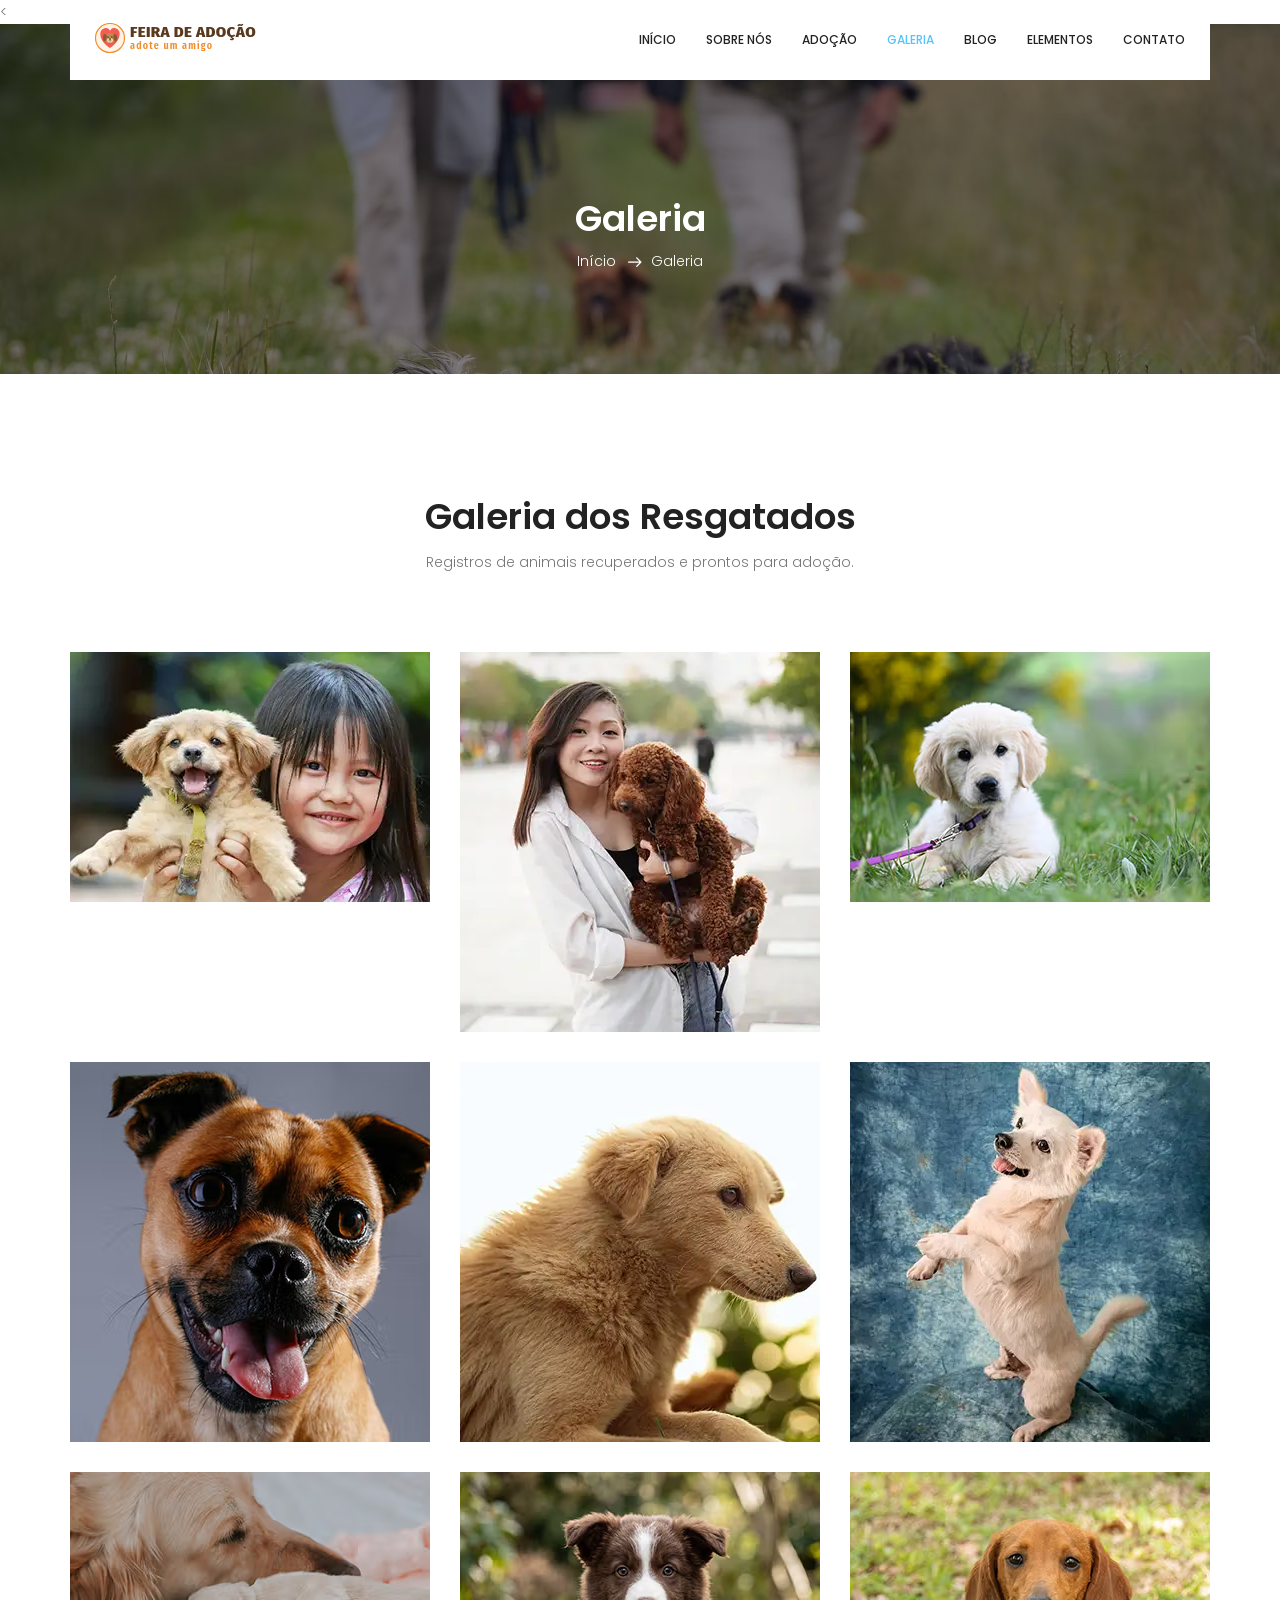
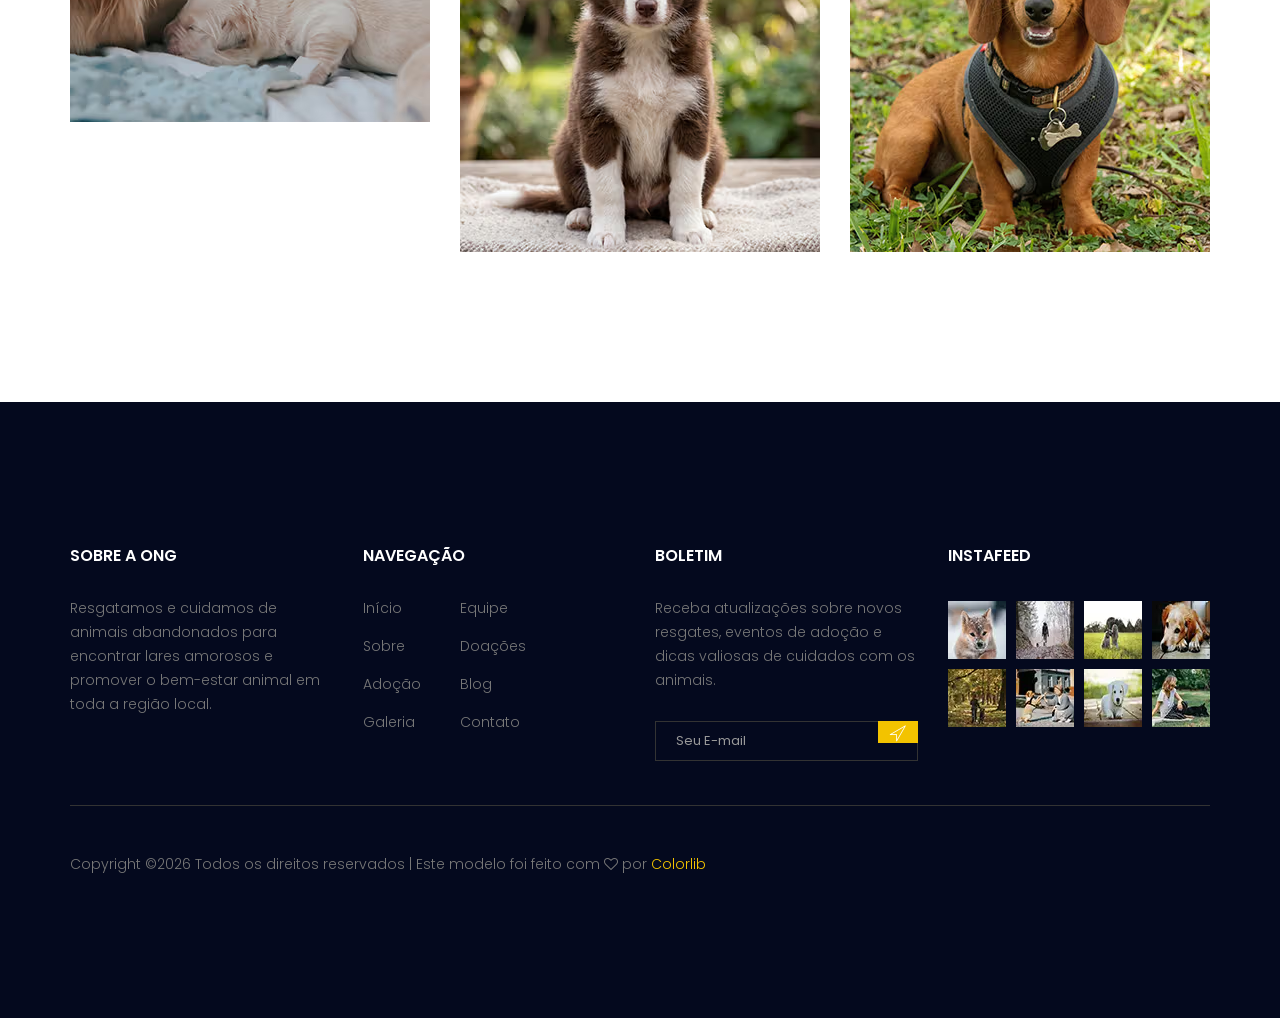
<file: gallery.html>
<<!doctype html>
<html lang="pt-BR">
    <head>
        <!-- Required meta tags -->
        <meta charset="utf-8">
        <meta name="viewport" content="width=device-width, initial-scale=1, shrink-to-fit=no">
        <link rel="icon" href="image/favicon-feira-de-adocao.png" type="image/png">
        <title>Amigo Fiel - Galeria</title>
        <!-- Bootstrap CSS -->
        <link rel="stylesheet" href="css/bootstrap.css">
        <link rel="stylesheet" href="vendors/linericon/style.css">
        <link rel="stylesheet" href="css/font-awesome.min.css">
        <link rel="stylesheet" href="vendors/bootstrap-datepicker/bootstrap-datetimepicker.min.css">
        <link rel="stylesheet" href="vendors/nice-select/css/nice-select.css">
        <link rel="stylesheet" href="vendors/owl-carousel/owl.carousel.min.css">
        <link rel="stylesheet" href="vendors/lightbox/simpleLightbox.css">
        <!-- main css -->
        <link rel="stylesheet" href="css/style.css">
        <link rel="stylesheet" href="css/responsive.css">
    </head>
    <body>
        <!--================Header Area =================-->
        <header class="header_area">
            <div class="container">
                <nav class="navbar navbar-expand-lg navbar-light">
                    <!-- Brand and toggle get grouped for better mobile display -->
                    <a class="navbar-brand logo_h" href="index.html"><img src="image/logo-feira-de-adocao-adote-um-amigo.webp" alt="Logo Feira de Adoção - adote um amigo, com cachorro dentro de um coração" title="Feira de Adoção - adote um amigo"></a>
                    <button class="navbar-toggler" type="button" data-toggle="collapse" data-target="#navbarSupportedContent" aria-controls="navbarSupportedContent" aria-expanded="false" aria-label="Toggle navigation">
                        <span class="icon-bar"></span>
                        <span class="icon-bar"></span>
                        <span class="icon-bar"></span>
                    </button>
                    <!-- Collect the nav links, forms, and other content for toggling -->
                    <div class="collapse navbar-collapse offset" id="navbarSupportedContent">
                        <ul class="nav navbar-nav menu_nav ml-auto">
                            <li class="nav-item"><a class="nav-link" href="index.html">Início</a></li> 
                            <li class="nav-item"><a class="nav-link" href="about.html">Sobre nós</a></li>
                            <li class="nav-item"><a class="nav-link" href="accomodation.html">Adoção</a></li>
                            <li class="nav-item active"><a class="nav-link" href="gallery.html">Galeria</a></li>
                            <li class="nav-item submenu dropdown">
                                <a href="#" class="nav-link dropdown-toggle" data-toggle="dropdown" role="button" aria-haspopup="true" aria-expanded="false">Blog</a>
                                <ul class="dropdown-menu">
                                    <li class="nav-item"><a class="nav-link" href="blog.html">Blog</a></li>
                                    <li class="nav-item"><a class="nav-link" href="blog-single.html">Dicas Pet</a></li>
                                </ul>
                            </li> 
                            <li class="nav-item"><a class="nav-link" href="elements.html">Elementos</a></li>
                            <li class="nav-item"><a class="nav-link" href="contact.html">Contato</a></li>
                        </ul>
                    </div> 
                </nav>
            </div>
        </header>
        <!--================Header Area =================-->
        
        <!--================Breadcrumb Area =================-->
        <section class="breadcrumb_area">
            <div class="overlay bg-parallax" data-stellar-ratio="0.8" data-stellar-vertical-offset="0" data-background=""></div>
            <div class="container">
                <div class="page-cover text-center">
                    <h2 class="page-cover-tittle">Galeria</h2>
                    <ol class="breadcrumb">
                        <li><a href="index.html">Início</a></li>
                        <li class="active">Galeria</li>
                    </ol>
                </div>
            </div>
        </section>
        <!--================Breadcrumb Area =================-->
        
        <!--================Gallery Area =================-->
        <section class="gallery_area section_gap">
            <div class="container">
                <div class="section_title text-center">
                    <h2 class="title_color">Galeria dos Resgatados</h2>
                    <p>Registros de animais recuperados e prontos para adoção.</p>
                </div>
                <div class="row imageGallery1" id="gallery">
                    <div class="col-md-4 gallery_item">
                        <div class="gallery_img">
                            <img src="image/gallery/galeria-cachorrinho-adotado.webp" alt="Cachorrinho feliz depois de ser adotado" title="Cachorrinho adotado">
                            <div class="hover">
                                <a class="light" href="image/gallery/galeria-cachorrinho-adotado.webp"><i class="fa fa-expand"></i></a>
                            </div>
                        </div>
                    </div>
                    <div class="col-md-4 gallery_item">
                        <div class="gallery_img">
                            <img src="image/gallery/galeria-tutora-com-cachorro-adotado.webp" alt="Tutora com o cachorro que adotou" title="Tutora com cachorro adotado">
                            <div class="hover">
                                <a class="light" href="image/gallery/galeria-tutora-com-cachorro-adotado.webp"><i class="fa fa-expand"></i></a>
                            </div>
                        </div>
                    </div>
                    <div class="col-md-4 gallery_item">
                        <div class="gallery_img">
                            <img src="image/gallery/galeria-golden-retriever-com-coleira.avif" alt="Golden retriever usando coleira" title="Golden retriever com coleira">
                            <div class="hover">
                                <a class="light" href="image/gallery/galeria-golden-retriever-com-coleira.avif"><i class="fa fa-expand"></i></a>
                            </div>
                        </div>
                    </div>
                    <div class="col-md-4 gallery_item">
                        <div class="gallery_img">
                            <img src="image/gallery/galeria-cachorro-brincalhao.avif" alt="Cachorro brincalhão fazendo careta" title="Cachorro brincalhão">
                            <div class="hover">
                                <a class="light" href="image/gallery/galeria-cachorro-brincalhao.avif"><i class="fa fa-expand"></i></a>
                            </div>
                        </div>
                    </div>
                    
                    <div class="col-md-4 gallery_item">
                        <div class="gallery_img">
                            <img src="image/gallery/galeria-cachorro-resgatado-assustado.webp" alt="Cachorro resgatado com expressão assustada" title="Cachorro resgatado">
                            <div class="hover">
                                <a class="light" href="image/gallery/galeria-cachorro-resgatado-assustado.webp"><i class="fa fa-expand"></i></a>
                            </div>
                        </div>
                    </div>
                    <div class="col-md-4 gallery_item">
                        <div class="gallery_img">
                            <img src="image/gallery/galeria-cachorro-em-pe.webp" alt="Cachorro em pé sobre as patas traseiras" title="Cachorro em pé">
                            <div class="hover">
                                <a class="light" href="image/gallery/galeria-cachorro-em-pe.webp"><i class="fa fa-expand"></i></a>
                            </div>
                        </div>
                    </div>
                    <div class="col-md-4 gallery_item">
                        <div class="gallery_img">
                            <img src="image/gallery/galeria-cachorra-com-filhote.avif" alt="Cachorra deitada junto com seu filhote" title="Cachorra com filhote">
                            <div class="hover">
                                <a class="light" href="image/gallery/galeria-cachorra-com-filhote.avif"><i class="fa fa-expand"></i></a>
                            </div>
                        </div>
                    </div>
                    <div class="col-md-4 gallery_item">
                        <div class="gallery_img">
                            <img src="image/gallery/galeria-husky-siberiano.avif" alt="Husky siberiano fofo" title="Husky siberiano">
                            <div class="hover">
                                <a class="light" href="image/gallery/galeria-husky-siberiano.avif"><i class="fa fa-expand"></i></a>
                            </div>
                        </div>
                    </div>
                    <div class="col-md-4 gallery_item">
                        <div class="gallery_img">
                            <img src="image/gallery/galeria-cao-guia.avif" alt="Cão-guia acompanhando seu tutor" title="Cão-guia">
                            <div class="hover">
                                <a class="light" href="image/gallery/galeria-cao-guia.avif"><i class="fa fa-expand"></i></a>
                            </div>
                        </div>
                    </div>
                </div>
            </div>
        </section>
        <!--================Gallery Area =================-->
        
        <!--================ start footer Area  =================-->    
        <footer class="footer-area section_gap">
            <div class="container">
                <div class="row">
                    <div class="col-lg-3  col-md-6 col-sm-6">
                        <div class="single-footer-widget">
                            <h6 class="footer_title">Sobre a ONG</h6>
                            <p>Resgatamos e cuidamos de animais abandonados para encontrar lares amorosos e promover o bem-estar animal em toda a região local.</p>
                        </div>
                    </div>
                    <div class="col-lg-3 col-md-6 col-sm-6">
                        <div class="single-footer-widget">
                            <h6 class="footer_title">Navegação</h6>
                            <div class="row">
                                <div class="col-4">
                                    <ul class="list_style">
                                        <li><a href="#">Início</a></li>
                                        <li><a href="#">Sobre</a></li>
                                        <li><a href="#">Adoção</a></li>
                                        <li><a href="#">Galeria</a></li>
                                    </ul>
                                </div>
                                <div class="col-4">
                                    <ul class="list_style">
                                        <li><a href="#">Equipe</a></li>
                                        <li><a href="#">Doações</a></li>
                                        <li><a href="#">Blog</a></li>
                                        <li><a href="#">Contato</a></li>
                                    </ul>
                                </div>                                      
                            </div>                          
                        </div>
                    </div>                          
                    <div class="col-lg-3 col-md-6 col-sm-6">
                        <div class="single-footer-widget">
                            <h6 class="footer_title">Boletim</h6>
                            <p>Receba atualizações sobre novos resgates, eventos de adoção e dicas valiosas de cuidados com os animais.</p>    
                            <div id="mc_embed_signup">
                                <form target="_blank" action="https://spondonit.us12.list-manage.com/subscribe/post?u=1462626880ade1ac87bd9c93a&amp;id=92a4423d01" method="get" class="subscribe_form relative">
                                    <div class="input-group d-flex flex-row">
                                        <input name="EMAIL" placeholder="Seu E-mail" onfocus="this.placeholder = ''" onblur="this.placeholder = 'Seu E-mail '" required="" type="email">
                                        <button class="btn sub-btn"><span class="lnr lnr-location"></span></button>    
                                    </div>                                       
                                    <div class="mt-10 info"></div>
                                </form>
                            </div>
                        </div>
                    </div>
                    <div class="col-lg-3 col-md-6 col-sm-6">
                        <div class="single-footer-widget instafeed">
                            <h6 class="footer_title">InstaFeed</h6>
                            <ul class="list_style instafeed d-flex flex-wrap">
                                <li><img src="image/instagram/cachorro-na-neve.webp" alt="Filhote de cachorro com o focinho coberto de neve" title="Cachorro na neve"></li>
                                <li><img src="image/instagram/cachorro-trilha.webp" alt="Tutora passeando com seu cachorro em uma trilha na floresta" title="Passeio na trilha"></li>
                                <li><img src="image/instagram/crianca-cachorro-campo.webp" alt="Menina abraçando um cachorro em um campo gramado" title="Criança com cachorro no campo"></li>
                                <li><img src="image/instagram/cachorro-pidao.webp" alt="Cachorro golden deitado no chão com olhar pidão" title="Cachorro pidão"></li>
                                <li><img src="image/instagram/crianca-cachorro-bosque.webp" alt="Menino correndo com um cachorro preto em um bosque" title="Criança com cachorro no bosque"></li>
                                <li><img src="image/instagram/cachorro-cidade.webp" alt="Tutora fazendo toca aqui com seu cachorro na rua" title="Cachorro na cidade"></li>
                                <li><img src="image/instagram/cachorro-fofo-branco.webp" alt="Filhote branco de coleira verde deitado" title="Cachorro fofo branco"></li>
                                <li><img src="image/instagram/cachorro-dono-parque.webp" alt="Tutora sentada na grama ao lado de seu cachorro preto" title="Cachorro e tutora no parque"></li>
                            </ul>
                        </div>
                    </div>                     
                </div>
                <div class="border_line"></div>
                <div class="row footer-bottom d-flex justify-content-between align-items-center">
                    <p class="col-lg-8 col-sm-12 footer-text m-0"><!-- Link back to Colorlib can't be removed. Template is licensed under CC BY 3.0. -->
Copyright &copy;<script>document.write(new Date().getFullYear());</script> Todos os direitos reservados | Este modelo foi feito com <i class="fa fa-heart-o" aria-hidden="true"></i> por <a href="https://colorlib.com" target="_blank">Colorlib</a>
</file>
<file: vendors/linericon/style.css>
@font-face {
	font-family: 'Linearicons-Free';
	src:url('fonts/Linearicons-Free.eot?w118d');
	src:url('fonts/Linearicons-Free.eot?#iefixw118d') format('embedded-opentype'),
		url('fonts/Linearicons-Free.woff2?w118d') format('woff2'),
		url('fonts/Linearicons-Free.woff?w118d') format('woff'),
		url('fonts/Linearicons-Free.ttf?w118d') format('truetype'),
		url('fonts/Linearicons-Free.svg?w118d#Linearicons-Free') format('svg');
	font-weight: normal;
	font-style: normal;
}

.lnr {
	font-family: 'Linearicons-Free';
	speak: none;
	font-style: normal;
	font-weight: normal;
	font-variant: normal;
	text-transform: none;
	line-height: 1;

	/* Better Font Rendering =========== */
	-webkit-font-smoothing: antialiased;
	-moz-osx-font-smoothing: grayscale;
}

.lnr-home:before {
	content: "\e800";
}
.lnr-apartment:before {
	content: "\e801";
}
.lnr-pencil:before {
	content: "\e802";
}
.lnr-magic-wand:before {
	content: "\e803";
}
.lnr-drop:before {
	content: "\e804";
}
.lnr-lighter:before {
	content: "\e805";
}
.lnr-poop:before {
	content: "\e806";
}
.lnr-sun:before {
	content: "\e807";
}
.lnr-moon:before {
	content: "\e808";
}
.lnr-cloud:before {
	content: "\e809";
}
.lnr-cloud-upload:before {
	content: "\e80a";
}
.lnr-cloud-download:before {
	content: "\e80b";
}
.lnr-cloud-sync:before {
	content: "\e80c";
}
.lnr-cloud-check:before {
	content: "\e80d";
}
.lnr-database:before {
	content: "\e80e";
}
.lnr-lock:before {
	content: "\e80f";
}
.lnr-cog:before {
	content: "\e810";
}
.lnr-trash:before {
	content: "\e811";
}
.lnr-dice:before {
	content: "\e812";
}
.lnr-heart:before {
	content: "\e813";
}
.lnr-star:before {
	content: "\e814";
}
.lnr-star-half:before {
	content: "\e815";
}
.lnr-star-empty:before {
	content: "\e816";
}
.lnr-flag:before {
	content: "\e817";
}
.lnr-envelope:before {
	content: "\e818";
}
.lnr-paperclip:before {
	content: "\e819";
}
.lnr-inbox:before {
	content: "\e81a";
}
.lnr-eye:before {
	content: "\e81b";
}
.lnr-printer:before {
	content: "\e81c";
}
.lnr-file-empty:before {
	content: "\e81d";
}
.lnr-file-add:before {
	content: "\e81e";
}
.lnr-enter:before {
	content: "\e81f";
}
.lnr-exit:before {
	content: "\e820";
}
.lnr-graduation-hat:before {
	content: "\e821";
}
.lnr-license:before {
	content: "\e822";
}
.lnr-music-note:before {
	content: "\e823";
}
.lnr-film-play:before {
	content: "\e824";
}
.lnr-camera-video:before {
	content: "\e825";
}
.lnr-camera:before {
	content: "\e826";
}
.lnr-picture:before {
	content: "\e827";
}
.lnr-book:before {
	content: "\e828";
}
.lnr-bookmark:before {
	content: "\e829";
}
.lnr-user:before {
	content: "\e82a";
}
.lnr-users:before {
	content: "\e82b";
}
.lnr-shirt:before {
	content: "\e82c";
}
.lnr-store:before {
	content: "\e82d";
}
.lnr-cart:before {
	content: "\e82e";
}
.lnr-tag:before {
	content: "\e82f";
}
.lnr-phone-handset:before {
	content: "\e830";
}
.lnr-phone:before {
	content: "\e831";
}
.lnr-pushpin:before {
	content: "\e832";
}
.lnr-map-marker:before {
	content: "\e833";
}
.lnr-map:before {
	content: "\e834";
}
.lnr-location:before {
	content: "\e835";
}
.lnr-calendar-full:before {
	content: "\e836";
}
.lnr-keyboard:before {
	content: "\e837";
}
.lnr-spell-check:before {
	content: "\e838";
}
.lnr-screen:before {
	content: "\e839";
}
.lnr-smartphone:before {
	content: "\e83a";
}
.lnr-tablet:before {
	content: "\e83b";
}
.lnr-laptop:before {
	content: "\e83c";
}
.lnr-laptop-phone:before {
	content: "\e83d";
}
.lnr-power-switch:before {
	content: "\e83e";
}
.lnr-bubble:before {
	content: "\e83f";
}
.lnr-heart-pulse:before {
	content: "\e840";
}
.lnr-construction:before {
	content: "\e841";
}
.lnr-pie-chart:before {
	content: "\e842";
}
.lnr-chart-bars:before {
	content: "\e843";
}
.lnr-gift:before {
	content: "\e844";
}
.lnr-diamond:before {
	content: "\e845";
}
.lnr-linearicons:before {
	content: "\e846";
}
.lnr-dinner:before {
	content: "\e847";
}
.lnr-coffee-cup:before {
	content: "\e848";
}
.lnr-leaf:before {
	content: "\e849";
}
.lnr-paw:before {
	content: "\e84a";
}
.lnr-rocket:before {
	content: "\e84b";
}
.lnr-briefcase:before {
	content: "\e84c";
}
.lnr-bus:before {
	content: "\e84d";
}
.lnr-car:before {
	content: "\e84e";
}
.lnr-train:before {
	content: "\e84f";
}
.lnr-bicycle:before {
	content: "\e850";
}
.lnr-wheelchair:before {
	content: "\e851";
}
.lnr-select:before {
	content: "\e852";
}
.lnr-earth:before {
	content: "\e853";
}
.lnr-smile:before {
	content: "\e854";
}
.lnr-sad:before {
	content: "\e855";
}
.lnr-neutral:before {
	content: "\e856";
}
.lnr-mustache:before {
	content: "\e857";
}
.lnr-alarm:before {
	content: "\e858";
}
.lnr-bullhorn:before {
	content: "\e859";
}
.lnr-volume-high:before {
	content: "\e85a";
}
.lnr-volume-medium:before {
	content: "\e85b";
}
.lnr-volume-low:before {
	content: "\e85c";
}
.lnr-volume:before {
	content: "\e85d";
}
.lnr-mic:before {
	content: "\e85e";
}
.lnr-hourglass:before {
	content: "\e85f";
}
.lnr-undo:before {
	content: "\e860";
}
.lnr-redo:before {
	content: "\e861";
}
.lnr-sync:before {
	content: "\e862";
}
.lnr-history:before {
	content: "\e863";
}
.lnr-clock:before {
	content: "\e864";
}
.lnr-download:before {
	content: "\e865";
}
.lnr-upload:before {
	content: "\e866";
}
.lnr-enter-down:before {
	content: "\e867";
}
.lnr-exit-up:before {
	content: "\e868";
}
.lnr-bug:before {
	content: "\e869";
}
.lnr-code:before {
	content: "\e86a";
}
.lnr-link:before {
	content: "\e86b";
}
.lnr-unlink:before {
	content: "\e86c";
}
.lnr-thumbs-up:before {
	content: "\e86d";
}
.lnr-thumbs-down:before {
	content: "\e86e";
}
.lnr-magnifier:before {
	content: "\e86f";
}
.lnr-cross:before {
	content: "\e870";
}
.lnr-menu:before {
	content: "\e871";
}
.lnr-list:before {
	content: "\e872";
}
.lnr-chevron-up:before {
	content: "\e873";
}
.lnr-chevron-down:before {
	content: "\e874";
}
.lnr-chevron-left:before {
	content: "\e875";
}
.lnr-chevron-right:before {
	content: "\e876";
}
.lnr-arrow-up:before {
	content: "\e877";
}
.lnr-arrow-down:before {
	content: "\e878";
}
.lnr-arrow-left:before {
	content: "\e879";
}
.lnr-arrow-right:before {
	content: "\e87a";
}
.lnr-move:before {
	content: "\e87b";
}
.lnr-warning:before {
	content: "\e87c";
}
.lnr-question-circle:before {
	content: "\e87d";
}
.lnr-menu-circle:before {
	content: "\e87e";
}
.lnr-checkmark-circle:before {
	content: "\e87f";
}
.lnr-cross-circle:before {
	content: "\e880";
}
.lnr-plus-circle:before {
	content: "\e881";
}
.lnr-circle-minus:before {
	content: "\e882";
}
.lnr-arrow-up-circle:before {
	content: "\e883";
}
.lnr-arrow-down-circle:before {
	content: "\e884";
}
.lnr-arrow-left-circle:before {
	content: "\e885";
}
.lnr-arrow-right-circle:before {
	content: "\e886";
}
.lnr-chevron-up-circle:before {
	content: "\e887";
}
.lnr-chevron-down-circle:before {
	content: "\e888";
}
.lnr-chevron-left-circle:before {
	content: "\e889";
}
.lnr-chevron-right-circle:before {
	content: "\e88a";
}
.lnr-crop:before {
	content: "\e88b";
}
.lnr-frame-expand:before {
	content: "\e88c";
}
.lnr-frame-contract:before {
	content: "\e88d";
}
.lnr-layers:before {
	content: "\e88e";
}
.lnr-funnel:before {
	content: "\e88f";
}
.lnr-text-format:before {
	content: "\e890";
}
.lnr-text-format-remove:before {
	content: "\e891";
}
.lnr-text-size:before {
	content: "\e892";
}
.lnr-bold:before {
	content: "\e893";
}
.lnr-italic:before {
	content: "\e894";
}
.lnr-underline:before {
	content: "\e895";
}
.lnr-strikethrough:before {
	content: "\e896";
}
.lnr-highlight:before {
	content: "\e897";
}
.lnr-text-align-left:before {
	content: "\e898";
}
.lnr-text-align-center:before {
	content: "\e899";
}
.lnr-text-align-right:before {
	content: "\e89a";
}
.lnr-text-align-justify:before {
	content: "\e89b";
}
.lnr-line-spacing:before {
	content: "\e89c";
}
.lnr-indent-increase:before {
	content: "\e89d";
}
.lnr-indent-decrease:before {
	content: "\e89e";
}
.lnr-pilcrow:before {
	content: "\e89f";
}
.lnr-direction-ltr:before {
	content: "\e8a0";
}
.lnr-direction-rtl:before {
	content: "\e8a1";
}
.lnr-page-break:before {
	content: "\e8a2";
}
.lnr-sort-alpha-asc:before {
	content: "\e8a3";
}
.lnr-sort-amount-asc:before {
	content: "\e8a4";
}
.lnr-hand:before {
	content: "\e8a5";
}
.lnr-pointer-up:before {
	content: "\e8a6";
}
.lnr-pointer-right:before {
	content: "\e8a7";
}
.lnr-pointer-down:before {
	content: "\e8a8";
}
.lnr-pointer-left:before {
	content: "\e8a9";
}
</file>
<file: vendors/nice-select/css/nice-select.css>
.nice-select {
  -webkit-tap-highlight-color: transparent;
  background-color: #fff;
  border-radius: 5px;
  border: solid 1px #e8e8e8;
  box-sizing: border-box;
  clear: both;
  cursor: pointer;
  display: block;
  float: left;
  font-family: inherit;
  font-size: 14px;
  font-weight: normal;
  height: 42px;
  line-height: 40px;
  outline: none;
  padding-left: 18px;
  padding-right: 30px;
  position: relative;
  text-align: left !important;
  -webkit-transition: all 0.2s ease-in-out;
  transition: all 0.2s ease-in-out;
  -webkit-user-select: none;
     -moz-user-select: none;
      -ms-user-select: none;
          user-select: none;
  white-space: nowrap;
  width: auto; }
  .nice-select:hover {
    border-color: #dbdbdb; }
  .nice-select:active, .nice-select.open, .nice-select:focus {
    border-color: #999; }
  .nice-select:after {
    border-bottom: 2px solid #999;
    border-right: 2px solid #999;
    content: '';
    display: block;
    height: 5px;
    margin-top: -4px;
    pointer-events: none;
    position: absolute;
    right: 12px;
    top: 50%;
    -webkit-transform-origin: 66% 66%;
        -ms-transform-origin: 66% 66%;
            transform-origin: 66% 66%;
    -webkit-transform: rotate(45deg);
        -ms-transform: rotate(45deg);
            transform: rotate(45deg);
    -webkit-transition: all 0.15s ease-in-out;
    transition: all 0.15s ease-in-out;
    width: 5px; }
  .nice-select.open:after {
    -webkit-transform: rotate(-135deg);
        -ms-transform: rotate(-135deg);
            transform: rotate(-135deg); }
  .nice-select.open .list {
    opacity: 1;
    pointer-events: auto;
    -webkit-transform: scale(1) translateY(0);
        -ms-transform: scale(1) translateY(0);
            transform: scale(1) translateY(0); }
  .nice-select.disabled {
    border-color: #ededed;
    color: #999;
    pointer-events: none; }
    .nice-select.disabled:after {
      border-color: #cccccc; }
  .nice-select.wide {
    width: 100%; }
    .nice-select.wide .list {
      left: 0 !important;
      right: 0 !important; }
  .nice-select.right {
    float: right; }
    .nice-select.right .list {
      left: auto;
      right: 0; }
  .nice-select.small {
    font-size: 12px;
    height: 36px;
    line-height: 34px; }
    .nice-select.small:after {
      height: 4px;
      width: 4px; }
    .nice-select.small .option {
      line-height: 34px;
      min-height: 34px; }
  .nice-select .list {
    background-color: #fff;
    border-radius: 5px;
    box-shadow: 0 0 0 1px rgba(68, 68, 68, 0.11);
    box-sizing: border-box;
    margin-top: 4px;
    opacity: 0;
    overflow: hidden;
    padding: 0;
    pointer-events: none;
    position: absolute;
    top: 100%;
    left: 0;
    -webkit-transform-origin: 50% 0;
        -ms-transform-origin: 50% 0;
            transform-origin: 50% 0;
    -webkit-transform: scale(0.75) translateY(-21px);
        -ms-transform: scale(0.75) translateY(-21px);
            transform: scale(0.75) translateY(-21px);
    -webkit-transition: all 0.2s cubic-bezier(0.5, 0, 0, 1.25), opacity 0.15s ease-out;
    transition: all 0.2s cubic-bezier(0.5, 0, 0, 1.25), opacity 0.15s ease-out;
    z-index: 9; }
    .nice-select .list:hover .option:not(:hover) {
      background-color: transparent !important; }
  .nice-select .option {
    cursor: pointer;
    font-weight: 400;
    line-height: 40px;
    list-style: none;
    min-height: 40px;
    outline: none;
    padding-left: 18px;
    padding-right: 29px;
    text-align: left;
    -webkit-transition: all 0.2s;
    transition: all 0.2s; }
    .nice-select .option:hover, .nice-select .option.focus, .nice-select .option.selected.focus {
      background-color: #f6f6f6; }
    .nice-select .option.selected {
      font-weight: bold; }
    .nice-select .option.disabled {
      background-color: transparent;
      color: #999;
      cursor: default; }

.no-csspointerevents .nice-select .list {
  display: none; }

.no-csspointerevents .nice-select.open .list {
  display: block; }
</file>
<file: css/style.css>
/*----------------------------------------------------
@File: Default Styles
@Author: Rocky
@URL: http://wethemez.com
Author E-mail: rockybd1995@gmail.com

This file contains the styling for the actual theme, this
is the file you need to edit to change the look of the
theme.
---------------------------------------------------- */
/*=====================================================================
@Template Name: Royal Hotel
@Author: Rocky
@Developed By: Rocky
@Developer URL: http://rocky.wethemez.com
Author E-mail: rockybd1995@gmail.com

@Default Styles

Table of Content:
01/ Variables
02/ predefin
03/ header
04/ button
05/ banner
06/ breadcrumb
07/ about
08/ team
09/ project 
10/ price 
11/ team 
12/ blog 
13/ video  
14/ features  
15/ career  
16/ contact 
17/ footer

=====================================================================*/
/*----------------------------------------------------*/
/*font Variables*/
/*Color Variables*/
/*=================== fonts ====================*/
@import url("https://fonts.googleapis.com/css?family=Poppins:300,400,500,600,700");
.col-md-offset-right-1, .col-lg-offset-right-1 {
  margin-right: 8.33333333%;
}

/*---------------------------------------------------- */
/*----------------------------------------------------*/
.list_style {
  list-style: none;
  margin: 0px;
  padding: 0px;
}

a {
  text-decoration: none;
  -webkit-transition: all 0.3s ease-in-out;
  -o-transition: all 0.3s ease-in-out;
  transition: all 0.3s ease-in-out;
}

a:hover, a:focus {
  text-decoration: none;
  outline: none;
}

.row.m0 {
  margin: 0px;
}

.p0 {
  padding: 0px;
}

.mt-30 {
  margin-top: 30px;
}

.mt-25 {
  margin-top: 25px;
}

body {
  line-height: 24px;
  font-size: 14px;
  font-family: "Poppins", sans-serif;
  font-weight: 300;
  color: #777777;
}

section {
  background: #fff;
}

h1, h2, h3, h4, h5, h6 {
  font-family: "Poppins", sans-serif;
  font-weight: 600;
}

button:focus {
  outline: none;
}

@media (min-width: 1200px) {
  .container {
    max-width: 1170px;
  }
}

.section_gap {
  padding: 120px 0;
}

.d_flex {
  display: -webkit-box;
  display: -ms-flexbox;
  display: flex;
}

.row_reverse {
  -webkit-box-orient: horizontal;
  -webkit-box-direction: reverse;
  -ms-flex-direction: row-reverse;
  flex-direction: row-reverse;
}

.mb_30 {
  margin-bottom: -30px;
}

.section_title {
  margin-bottom: 75px;
}

.section_title h2 {
  font-size: 36px;
  line-height: 45px;
  font-weight: 600;
}

.section_title p {
  font-size: 14px;
  line-height: 30px;
  color: #777777;
  margin-bottom: 0px;
}

.title_color {
  color: #222222;
}

.title_w {
  color: #fff;
}

.title {
  font-size: 36px;
  line-height: 45px;
  font-weight: 600;
}

/*---------------------------------------------------- */
/*----------------------------------------------------*/
.theme_btn {
  font-size: 14px;
  line-height: 30px;
  text-transform: uppercase;
  color: #fff;
  font-weight: 600;
  background: #f3c300;
  padding: 5px 30px;
}

.theme_btn:before {
  background: #f8b100;
}

.theme_btn:hover {
  color: #fff;
}

.white_btn {
  background: #fff;
  padding: 0px 40px;
  line-height: 40px;
  font-size: 14px;
  color: #222222;
  font-family: "Poppins", sans-serif;
  font-weight: 500;
}

.button_hover {
  border-radius: 0px;
  position: relative;
  z-index: 1;
  -webkit-transition: all 0.3s linear;
  -o-transition: all 0.3s linear;
  transition: all 0.3s linear;
  overflow: hidden;
  border: 0px;
  display: inline-block;
  text-align: center;
}

.button_hover:before {
  content: "";
  width: 100%;
  height: 100%;
  left: 0;
  top: 0;
  position: absolute;
  -webkit-transform: translateX(-100%);
  -ms-transform: translateX(-100%);
  transform: translateX(-100%);
  z-index: -1;
  background: #f8b100;
  -webkit-transition: all 0.3s linear;
  -o-transition: all 0.3s linear;
  transition: all 0.3s linear;
  opacity: 0;
}

.button_hover:hover {
  color: #fff;
}

.button_hover:hover:before {
  -webkit-transform: translateX(0);
  -ms-transform: translateX(0);
  transform: translateX(0);
  opacity: 1;
}

.theme_btn_two {
  font-size: 14px;
  font-weight: 500;
  line-height: 30px;
  background: #222222;
  color: #fff;
  text-transform: uppercase;
  padding: 5px 29px;
}

.book_now_btn {
  width: 100%;
  display: block;
  background: #f3c300;
  color: #222222;
  text-transform: uppercase;
  font-size: 14px;
  line-height: 30px;
  font-weight: 500;
  padding: 5px 20px;
}

/*---------------------------------------------------- */
/*----------------------------------------------------*/
/*============== header css =============*/
.header_area {
  position: absolute;
  top: 0;
  left: 0;
  width: 100%;
  z-index: 20;
}

.header-top {
  padding: 3px 0px;
}

.header-top a {
  color: #fff;
  -webkit-transition: all 0.3s linear;
  -o-transition: all 0.3s linear;
  transition: all 0.3s linear;
}

.header-top a:hover {
  color: #f3c300;
}

.header-top ul {
  padding-left: 0px;
  margin-bottom: 0px;
}

.header-top ul li {
  display: inline-block;
  margin-right: 15px;
}

@media (max-width: 414px) {
  .header-top ul li {
    margin-right: 0px;
  }
}

.header-top .header-top-left a {
  margin-right: 8px;
  font-size: 12px;
  font-weight: 500;
  line-height: 20px;
  display: inline-block;
}

.header-top .header-top-right {
  text-align: right;
}

.header-top .header-top-right .header-social a {
  color: #fff;
  margin-left: 15px;
  -webkit-transition: all 0.3s linear;
  -o-transition: all 0.3s linear;
  transition: all 0.3s linear;
  font-size: 14px;
}

.header-top .header-top-right .header-social a:hover {
  color: #f3c300;
}

.navbar {
  padding: 0px;
  border: 0px;
  border-radius: 0px;
}

.navbar {
  background: #fff;
  padding: 0px 25px;
}

.navbar .logo_h {
  padding-top: 0px;
}

.navbar .menu_nav .nav-item .nav-link {
  font: 500 12px/80px "Poppins", sans-serif;
  color: #222222;
  text-transform: uppercase;
  padding: 0px;
}

.navbar .menu_nav .nav-item .nav-link:after {
  display: none;
}

.navbar .menu_nav .nav-item:hover .nav-link, .navbar .menu_nav .nav-item.active .nav-link {
  color: #52c5fd;
}

.navbar .menu_nav .nav-item.submenu {
  position: relative;
}

.navbar .menu_nav .nav-item.submenu ul {
  border: none;
  padding: 0px;
  border-radius: 0px;
  -webkit-box-shadow: none;
  box-shadow: none;
  margin: 0px;
  background: transparent;
}

@media (min-width: 992px) {
  .navbar .menu_nav .nav-item.submenu ul {
    position: absolute;
    top: 100%;
    left: 0px;
    min-width: 220px;
    text-align: left;
    opacity: 0;
    -webkit-transition: all 300ms ease-in;
    -o-transition: all 300ms ease-in;
    transition: all 300ms ease-in;
    visibility: hidden;
    display: block;
    border: none;
    padding: 0px;
    border-radius: 0px;
  }
}

.navbar .menu_nav .nav-item.submenu ul:before {
  content: "";
  width: 0;
  height: 0;
  border-style: solid;
  border-width: 10px 10px 0 10px;
  border-color: #eeeeee transparent transparent transparent;
  position: absolute;
  right: 24px;
  top: 45px;
  z-index: 3;
  opacity: 0;
  -webkit-transition: all 400ms linear;
  -o-transition: all 400ms linear;
  transition: all 400ms linear;
}

.navbar .menu_nav .nav-item.submenu ul .nav-item {
  display: block;
  float: none;
  margin-right: 0px;
  border-bottom: 1px solid #ededed;
  margin-left: 0px;
  background: #fff;
  -webkit-transition: all 0.4s linear;
  -o-transition: all 0.4s linear;
  transition: all 0.4s linear;
}

@media (min-width: 992px) {
  .navbar .menu_nav .nav-item.submenu ul .nav-item {
    margin-top: 10px;
  }
}

.navbar .menu_nav .nav-item.submenu ul .nav-item .nav-link {
  line-height: 45px;
  color: #222222;
  padding: 0px 30px;
  -webkit-transition: all 150ms linear;
  -o-transition: all 150ms linear;
  transition: all 150ms linear;
  display: block;
}

.navbar .menu_nav .nav-item.submenu ul .nav-item:last-child {
  border-bottom: none;
}

.navbar .menu_nav .nav-item.submenu ul .nav-item:hover .nav-link {
  background: #f0f0f0;
  color: #52c5fd;
}

@media (min-width: 992px) {
  .navbar .menu_nav .nav-item.submenu:hover ul {
    visibility: visible;
    opacity: 1;
  }
}

.navbar .menu_nav .nav-item.submenu:hover ul .nav-item {
  margin-top: 0px;
}

.navbar .menu_nav .nav-item + li {
  margin-left: 30px;
}

.menu_two {
  background: rgba(255, 255, 255, 0.15);
}

.menu_two .menu_nav .nav-item .nav-link {
  line-height: 60px;
  color: #fff;
}

.navbar_fixed {
  position: fixed;
  width: 100%;
  left: 0;
  background: #fff;
  top: 0;
  top: -50px;
  -webkit-transform: translateY(50px);
  -ms-transform: translateY(50px);
  transform: translateY(50px);
  -webkit-box-shadow: 0 0 30px rgba(0, 0, 0, 0.1);
  box-shadow: 0 0 30px rgba(0, 0, 0, 0.1);
  transition: transform 300ms ease, background 300ms ease, -webkit-transform 300ms ease;
}

.navbar_fixed .navbar {
  background: transparent;
}

.navbar_fixed .header-top {
  display: none;
}

.navbar_fixed.header_two {
  background: rgba(34, 34, 34, 0.9);
}

/*---------------------------------------------------- */
/*----------------------------------------------------*/
/*============= Start banner_area css =============*/
.banner_area {
  background: #04091e;
  position: relative;
  z-index: 1;
}

.banner_area .bg-parallax {
  background: url("../image/banner-principal-shih-tzu-adocao.webp") no-repeat scroll center 0/cover;
  opacity: 0.50;
}

.banner_area .position {
  width: 100%;
  bottom: 0;
  left: 0;
  position: absolute;
}

.booking_table {
  position: relative;
  overflow: hidden;
  width: 100%;
  min-height: 800px;
}

.overlay {
  position: absolute;
  left: 0;
  right: 0;
  top: 0;
  height: 125%;
  bottom: 0;
  z-index: -1;
}

.banner_content {
  color: #fff;
  margin-bottom: 94px;
}

.banner_content h6 {
  font-size: 14px;
  line-height: 30px;
  text-transform: uppercase;
  letter-spacing: 1.4px;
  font-weight: 400;
}

.banner_content h2 {
  font-size: 60px;
  line-height: 60px;
  font-weight: 700;
}

.banner_content p {
  font-weight: 300;
  font-size: 14px;
  line-height: 24px;
  padding: 10px 0px 20px;
}

/*============= End banner_area css =============*/
.hotel_booking_table {
  background: #04091e;
  -webkit-box-align: center;
  -ms-flex-align: center;
  align-items: center;
  padding: 40px 50px 30px;
  display: -webkit-box;
  display: -ms-flexbox;
  display: flex;
}

.hotel_booking_table h2 {
  font-size: 24px;
  line-height: 30px;
  color: #fff;
  text-transform: uppercase;
}

.boking_table {
  margin-left: -50px;
}

.book_tabel_item .form-group {
  margin-bottom: 0px;
}

.book_tabel_item .form-group .input-group {
  position: relative;
}

.book_tabel_item .form-group .input-group .form-control {
  border: 1px solid #2b3146;
  background: transparent;
  border-radius: 0px;
  font-size: 13px;
  line-height: 38px;
  padding: 0px 20px;
  color: #777777;
  z-index: 0;
}

.book_tabel_item .form-group .input-group .form-control.placeholder {
  color: #777777;
}

.book_tabel_item .form-group .input-group .form-control:-moz-placeholder {
  color: #777777;
}

.book_tabel_item .form-group .input-group .form-control::-moz-placeholder {
  color: #777777;
}

.book_tabel_item .form-group .input-group .form-control::-webkit-input-placeholder {
  color: #777777;
}

.book_tabel_item .form-group .input-group .form-control:focus {
  outline: none;
  -webkit-box-shadow: none;
  box-shadow: none;
}

.book_tabel_item .form-group .input-group .input-group-addon {
  background: transparent;
  padding: 0px;
  border: 0px;
  position: absolute;
  right: 20px;
  top: 50%;
  -webkit-transform: translateY(-50%);
  -ms-transform: translateY(-50%);
  transform: translateY(-50%);
  color: #777777;
  z-index: 2;
}

.book_tabel_item .input-group {
  margin-bottom: 10px;
}

.book_tabel_item .nice-select {
  background: transparent;
  border-radius: 0px;
  border: 1px solid #2b3146;
  font-size: 13px;
  line-height: 40px;
  height: 40px;
  color: #777;
}

.book_tabel_item .nice-select:after {
  content: "\e874";
  font-family: 'Linearicons-Free';
  font-size: 13px;
  color: #777777;
  border: 0px;
  top: 0;
  margin-top: 0px;
  right: 20px;
  -webkit-transform: rotate(0);
  -ms-transform: rotate(0);
  transform: rotate(0);
  -webkit-transform-origin: 0 0;
  -ms-transform-origin: 0 0;
  transform-origin: 0 0;
}

/*=========== breadcrumb_area css =============*/
.breadcrumb_area {
  position: relative;
  padding: 172px 0px 84px;
  background: #04091e;
  z-index: 1;
  overflow: hidden;
}

.breadcrumb_area .bg-parallax {
  background: url("../image/banner-paginas-cachorros-correndo.avif") no-repeat scroll center 0/cover;
  opacity: 0.50;
  z-index: -1;
}

.page-cover-tittle {
  display: block;
  font-size: 36px;
  line-height: 45px;
  color: #fff;
}

.breadcrumb {
  text-align: center;
  background: transparent;
  padding: 0px;
  display: inline-block;
}

.breadcrumb li {
  display: inline-block;
  color: #fff;
}

.breadcrumb li a {
  color: #fff;
}

.breadcrumb li + li:before {
  content: "\e87a";
  font-family: 'Linearicons-Free';
  font-size: 14px;
  font-weight: 600;
  vertical-align: middle;
  margin: 0px 10px 0px 7px;
}

/*============= End banner_area css =============*/
/*=============Blog Banner css =============*/
.blog_banner {
  min-height: 780px;
  overflow: hidden;
}

.blog_banner .bg-parallax {
  background: url(../image/banner/banner-blog-cachorro-correndo.webp) no-repeat scroll center center;
}

.blog_banner .banner_content {
  margin-bottom: 0px;
  margin-top: 106px;
}

.blog_banner .banner_content h4 {
  font-size: 60px;
  line-height: 66px;
  font-weight: bold;
  color: #fff;
  font-family: "Poppins", sans-serif;
}

.blog_banner .banner_content p {
  font-size: 16px;
  padding: 0px;
  margin-bottom: 35px;
}

.f_48 {
  font-size: 48px;
  line-height: 60px;
  font-weight: 700;
}

.blog_banner_two {
  padding: 187px 0px 104px;
}

.blog_banner_two .bg-parallax {
  background: url(../image/banner/banner-artigo-filhotes-fofos.avif) no-repeat scroll center top/cover;
}

/*=============End Blog Banner css =============*/
/*---------------------------------------------------- */
/*----------------------------------------------------*/
.accomodation_item {
  margin-bottom: 30px;
}

.accomodation_item .hotel_img {
  position: relative;
  margin-bottom: 10px;
  overflow: hidden;
  border-radius: 10px;
}

.accomodation_item .hotel_img img {
  -webkit-transition: all 0.4s linear;
  -o-transition: all 0.4s linear;
  transition: all 0.4s linear;
}

.accomodation_item .hotel_img .theme_btn {
  position: absolute;
  bottom: 20px;
  left: 50%;
  -webkit-transform: translate(-50%);
  -ms-transform: translate(-50%);
  transform: translate(-50%);
  padding: 5px 25px;
  max-width: 128px;
}

.accomodation_item .hotel_img:hover img {
  -webkit-transform: scale(1.19);
  -ms-transform: scale(1.19);
  transform: scale(1.19);
}

.accomodation_item h5 {
  font-size: 24px;
  line-height: 28px;
  color: #52c5fd;
  font-weight: 600;
  margin-bottom: 0px;
}

.accomodation_item h5 small {
  font-weight: 300;
  font-size: 14px;
}

.sec_h4 {
  font-size: 18px;
  line-height: 38px;
  font-weight: 600;
  color: #222222;
  margin-bottom: 0px;
}

.accomodation_two {
  margin-bottom: -40px;
}

.accomodation_two .accomodation_item {
  margin-bottom: 45px;
}

/*=========== Start facilities_area css =============*/
.facilities_area {
  position: relative;
  z-index: 1;
  background: #04091e;
  overflow: hidden;
}

.facilities_area .bg-parallax {
  background: url("../image/fundo-golden-retriever-esperando-adocao.avif") no-repeat scroll center 0/cover;
  opacity: 0.15;
}

.facilities_item {
  border: 1px solid #777777;
  border-radius: 10px;
  background-color: rgba(249, 249, 255, 0.102);
  padding: 31px 40px 37px;
  color: #fff;
  margin-bottom: 30px;
}

.facilities_item .sec_h4 {
  padding-bottom: 18px;
  color: #fff;
}

.facilities_item .sec_h4 i {
  color: #f3c300;
  font-size: 24px;
  line-height: 38px;
  display: inline-block;
  vertical-align: bottom;
  padding-right: 20px;
}

.facilities_item p {
  font-size: 14px;
  line-height: 24px;
  margin-bottom: 0px;
}

/*=========== End facilities_area css =============*/
/*=========== Start about_history_area css =============*/
.about_content {
  padding-right: 60px;
}

.about_content p {
  padding: 18px 0px 30px;
}

/*=========== End about_history_area css =============*/
.gallery_item {
  margin-bottom: 30px;
}

.gallery_item img {
  max-width: 100%;
}

.gallery_item .gallery_img {
  position: relative;
}

.gallery_item .gallery_img .hover {
  position: absolute;
  left: 0px;
  top: 0px;
  background: rgba(0, 0, 0, 0.5);
  width: 100%;
  text-align: center;
  font-size: 24px;
  height: 100%;
  color: #fff;
  -webkit-transition: all 300ms ease;
  -o-transition: all 300ms ease;
  transition: all 300ms ease;
  opacity: 0;
}

.gallery_item .gallery_img .hover i {
  position: absolute;
  left: 0px;
  top: 50%;
  width: 100%;
  text-align: center;
  -webkit-transform: translateY(-50%);
  -ms-transform: translateY(-50%);
  transform: translateY(-50%);
  color: #fff;
}

.gallery_item .gallery_img:hover .hover {
  opacity: 1;
}

/*---------------------------------------------------- */
/*----------------------------------------------------*/
/*============ testimonial_area css ============*/
.testimonial_area {
  background: #f9f9ff;
}

.testimonial_slider .testimonial_item {
  border: 1px solid #eeeeee;
  background: #fff;
  padding: 40px;
}

.testimonial_slider .testimonial_item img {
  width: auto;
  margin-right: 30px;
}

.testimonial_slider .testimonial_item p {
  color: #8c8d9e;
  font-size: 14px;
  line-height: 24px;
  margin-bottom: 0px;
  padding-bottom: 15px;
}

.testimonial_slider .testimonial_item .sec_h4 {
  line-height: 30px;
  -webkit-transition: all 0.3s linear;
  -o-transition: all 0.3s linear;
  transition: all 0.3s linear;
}

.testimonial_slider .testimonial_item .sec_h4:hover {
  color: #52c5fd;
}

.testimonial_slider .testimonial_item .star a {
  color: #f3c300;
  font-size: 14px;
}

.testimonial_slider .owl-dots {
  text-align: center;
  margin-top: 80px;
}

.testimonial_slider .owl-dots .owl-dot {
  width: 14px;
  height: 14px;
  background: #eeeeee;
  display: inline-block;
  margin: 0px 5px;
  -webkit-transition: all 0.3s linear;
  -o-transition: all 0.3s linear;
  transition: all 0.3s linear;
}

.testimonial_slider .owl-dots .owl-dot.active {
  background: #f3c300;
}

/*---------------------------------------------------- */
/*----------------------------------------------------*/
/*================= latest_blog_area css =============*/
.single-recent-blog-post {
  margin-bottom: 30px;
}

.single-recent-blog-post .thumb {
  overflow: hidden;
}

.single-recent-blog-post .thumb img {
  -webkit-transition: all 0.7s linear;
  -o-transition: all 0.7s linear;
  transition: all 0.7s linear;
}

.single-recent-blog-post .details {
  padding-top: 30px;
}

.single-recent-blog-post .details .sec_h4 {
  line-height: 24px;
  padding: 10px 0px 13px;
  -webkit-transition: all 0.3s linear;
  -o-transition: all 0.3s linear;
  transition: all 0.3s linear;
}

.single-recent-blog-post .details .sec_h4:hover {
  color: #52c5fd;
}

.single-recent-blog-post .date {
  font-size: 14px;
  line-height: 24px;
  font-weight: 400;
}

.single-recent-blog-post:hover img {
  -webkit-transform: scale(1.23) rotate(10deg);
  -ms-transform: scale(1.23) rotate(10deg);
  transform: scale(1.23) rotate(10deg);
}

.tags .tag_btn {
  font-size: 12px;
  font-weight: 500;
  line-height: 20px;
  border: 1px solid #eeeeee;
  display: inline-block;
  padding: 1px 18px;
  text-align: center;
  color: #222222;
}

.tags .tag_btn:before {
  background: #f3c300;
}

.tags .tag_btn + .tag_btn {
  margin-left: 2px;
}

/*========= blog_categorie_area css ===========*/
.blog_categorie_area {
  background: #f9f9ff;
  padding-top: 80px;
}

.categories_post {
  position: relative;
  text-align: center;
  cursor: pointer;
}

.categories_post img {
  max-width: 100%;
}

.categories_post .categories_details {
  position: absolute;
  top: 20px;
  left: 20px;
  right: 20px;
  bottom: 20px;
  background: rgba(34, 34, 34, 0.8);
  color: #fff;
  -webkit-transition: all 0.3s linear;
  -o-transition: all 0.3s linear;
  transition: all 0.3s linear;
  display: -webkit-box;
  display: -ms-flexbox;
  display: flex;
  -webkit-box-align: center;
  -ms-flex-align: center;
  align-items: center;
  -webkit-box-pack: center;
  -ms-flex-pack: center;
  justify-content: center;
}

.categories_post .categories_details h5 {
  margin-bottom: 0px;
  font-size: 18px;
  line-height: 26px;
  text-transform: uppercase;
  color: #fff;
}

.categories_post .categories_details p {
  font-weight: 300;
  font-size: 14px;
  line-height: 26px;
  margin-bottom: 0px;
}

.categories_post .categories_details .border_line {
  margin: 10px 0px;
  background: #fff;
}

.categories_post:hover .categories_details {
  background: rgba(248, 182, 0, 0.85);
}

/*============ blog_left_sidebar css ==============*/
.blog_area {
  background: #f9f9ff;
  padding-top: 80px;
}

.blog_item {
  margin-bottom: 40px;
}

.blog_info {
  padding-top: 30px;
}

.blog_info .post_tag {
  padding-bottom: 20px;
}

.blog_info .post_tag a {
  font: 300 14px/21px "Poppins", sans-serif;
  color: #222222;
}

.blog_info .post_tag a:hover {
  color: #52c5fd;
}

.blog_info .blog_meta li a {
  font: 300 14px/20px "Poppins", sans-serif;
  color: #777777;
  vertical-align: middle;
  padding-bottom: 12px;
  display: inline-block;
}

.blog_info .blog_meta li a i {
  color: #222222;
  font-size: 16px;
  font-weight: 600;
  padding-left: 15px;
  line-height: 20px;
  vertical-align: middle;
}

.blog_info .blog_meta li a:hover {
  color: #52c5fd;
}

.blog_post img {
  max-width: 100%;
}

.blog_details {
  padding-top: 20px;
}

.blog_details h2 {
  font-size: 24px;
  line-height: 36px;
  color: #222222;
  font-weight: 600;
  -webkit-transition: all 0.3s linear;
  -o-transition: all 0.3s linear;
  transition: all 0.3s linear;
}

.blog_details h2:hover {
  color: #52c5fd;
}

.blog_details p {
  margin-bottom: 26px;
}

.view_btn {
  font-size: 14px;
  line-height: 36px;
  display: inline-block;
  color: #222222;
  font-weight: 500;
  padding: 0px 30px;
  background: #fff;
}

.blog_right_sidebar {
  border: 1px solid #eeeeee;
  padding: 30px;
}

.blog_right_sidebar .widget_title {
  font-size: 18px;
  line-height: 25px;
  background: #f3c300;
  text-align: center;
  color: #fff;
  padding: 8px 0px;
  margin-bottom: 30px;
}

.blog_right_sidebar .search_widget .input-group .form-control {
  font-size: 14px;
  line-height: 29px;
  border: 0px;
  width: 100%;
  font-weight: 300;
  color: #fff;
  padding-left: 20px;
  border-radius: 45px;
  z-index: 0;
  background: #f3c300;
}

.blog_right_sidebar .search_widget .input-group .form-control.placeholder {
  color: #fff;
}

.blog_right_sidebar .search_widget .input-group .form-control:-moz-placeholder {
  color: #fff;
}

.blog_right_sidebar .search_widget .input-group .form-control::-moz-placeholder {
  color: #fff;
}

.blog_right_sidebar .search_widget .input-group .form-control::-webkit-input-placeholder {
  color: #fff;
}

.blog_right_sidebar .search_widget .input-group .form-control:focus {
  -webkit-box-shadow: none;
  box-shadow: none;
}

.blog_right_sidebar .search_widget .input-group .btn-default {
  position: absolute;
  right: 20px;
  background: transparent;
  border: 0px;
  -webkit-box-shadow: none;
  box-shadow: none;
  font-size: 14px;
  color: #fff;
  padding: 0px;
  top: 50%;
  -webkit-transform: translateY(-50%);
  -ms-transform: translateY(-50%);
  transform: translateY(-50%);
  z-index: 1;
}

.blog_right_sidebar .author_widget {
  text-align: center;
}

.blog_right_sidebar .author_widget h4 {
  font-size: 18px;
  line-height: 20px;
  color: #222222;
  margin-bottom: 0px;
}

.blog_right_sidebar .author_widget p {
  margin-bottom: 0px;
}

.blog_right_sidebar .author_widget .social_icon {
  padding: 7px 0px 15px;
}

.blog_right_sidebar .author_widget .social_icon a {
  font-size: 14px;
  color: #222222;
  -webkit-transition: all 0.2s linear;
  -o-transition: all 0.2s linear;
  transition: all 0.2s linear;
}

.blog_right_sidebar .author_widget .social_icon a + a {
  margin-left: 20px;
}

.blog_right_sidebar .author_widget .social_icon a:hover {
  color: #52c5fd;
}

.blog_right_sidebar .popular_post_widget .post_item .media-body {
  -webkit-box-pack: center;
  -ms-flex-pack: center;
  justify-content: center;
  -ms-flex-item-align: center;
  align-self: center;
  padding-left: 20px;
}

.blog_right_sidebar .popular_post_widget .post_item .media-body h3 {
  font-size: 14px;
  line-height: 20px;
  color: #222222;
  margin-bottom: 4px;
  -webkit-transition: all 0.3s linear;
  -o-transition: all 0.3s linear;
  transition: all 0.3s linear;
}

.blog_right_sidebar .popular_post_widget .post_item .media-body h3:hover {
  color: #52c5fd;
}

.blog_right_sidebar .popular_post_widget .post_item .media-body p {
  font-size: 12px;
  line-height: 21px;
  margin-bottom: 0px;
}

.blog_right_sidebar .popular_post_widget .post_item + .post_item {
  margin-top: 20px;
}

.blog_right_sidebar .post_category_widget .cat-list li {
  border-bottom: 2px dotted #eee;
  -webkit-transition: all 0.3s ease 0s;
  -o-transition: all 0.3s ease 0s;
  transition: all 0.3s ease 0s;
  padding-bottom: 12px;
}

.blog_right_sidebar .post_category_widget .cat-list li a {
  font-size: 14px;
  line-height: 20px;
  color: #777;
}

.blog_right_sidebar .post_category_widget .cat-list li a p {
  margin-bottom: 0px;
}

.blog_right_sidebar .post_category_widget .cat-list li + li {
  padding-top: 15px;
}

.blog_right_sidebar .post_category_widget .cat-list li:hover {
  border-color: #52c5fd;
}

.blog_right_sidebar .post_category_widget .cat-list li:hover a {
  color: #52c5fd;
}

.blog_right_sidebar .newsletter_widget {
  text-align: center;
}

.blog_right_sidebar .newsletter_widget .form-group {
  margin-bottom: 8px;
}

.blog_right_sidebar .newsletter_widget .input-group-prepend {
  margin-right: -1px;
}

.blog_right_sidebar .newsletter_widget .input-group-text {
  background: #fff;
  border-radius: 0px;
  vertical-align: top;
  font-size: 12px;
  line-height: 36px;
  padding: 0px 0px 0px 15px;
  border: 1px solid #eeeeee;
  border-right: 0px;
}

.blog_right_sidebar .newsletter_widget .form-control {
  font-size: 12px;
  line-height: 24px;
  color: #cccccc;
  border: 1px solid #eeeeee;
  border-left: 0px;
}

.blog_right_sidebar .newsletter_widget .form-control.placeholder {
  color: #cccccc;
}

.blog_right_sidebar .newsletter_widget .form-control:-moz-placeholder {
  color: #cccccc;
}

.blog_right_sidebar .newsletter_widget .form-control::-moz-placeholder {
  color: #cccccc;
}

.blog_right_sidebar .newsletter_widget .form-control::-webkit-input-placeholder {
  color: #cccccc;
}

.blog_right_sidebar .newsletter_widget .form-control:focus {
  outline: none;
  -webkit-box-shadow: none;
  box-shadow: none;
}

.blog_right_sidebar .newsletter_widget .bbtns {
  background: #f8b600;
  color: #fff;
  font-size: 12px;
  line-height: 38px;
  display: inline-block;
  font-weight: 500;
  padding: 0px 24px 0px 24px;
  border-radius: 0;
}

.blog_right_sidebar .newsletter_widget .text-bottom {
  font-size: 12px;
}

.blog_right_sidebar .tag_cloud_widget ul li {
  display: inline-block;
}

.blog_right_sidebar .tag_cloud_widget ul li a {
  display: inline-block;
  border: 1px solid #eee;
  background: #fff;
  padding: 0px 13px;
  margin-bottom: 8px;
  -webkit-transition: all 0.3s ease 0s;
  -o-transition: all 0.3s ease 0s;
  transition: all 0.3s ease 0s;
  color: #222222;
  font-size: 12px;
}

.blog_right_sidebar .tag_cloud_widget ul li a:hover {
  background: #f3c300;
  color: #fff;
}

.blog_right_sidebar .br {
  width: 100%;
  height: 1px;
  background: #eeeeee;
  margin: 30px 0px;
}

.blog-pagination {
  padding-top: 25px;
  padding-bottom: 95px;
}

.blog-pagination .page-link {
  border-radius: 0;
}

.blog-pagination .page-item {
  border: none;
}

.page-link {
  background: transparent;
  font-weight: 400;
}

.blog-pagination .page-item.active .page-link {
  background-color: #f3c300;
  border-color: transparent;
  color: #fff;
}

.blog-pagination .page-link {
  position: relative;
  display: block;
  padding: 0.5rem 0.75rem;
  margin-left: -1px;
  line-height: 1.25;
  color: #8a8a8a;
  border: none;
}

.blog-pagination .page-link .lnr {
  font-weight: 600;
}

.blog-pagination .page-item:last-child .page-link,
.blog-pagination .page-item:first-child .page-link {
  border-radius: 0;
}

.blog-pagination .page-link:hover {
  color: #fff;
  text-decoration: none;
  background-color: #f3c300;
  border-color: #eee;
}

/*============ Start Blog Single Styles  =============*/
.single-post-area {
  padding-top: 80px;
  padding-bottom: 80px;
}

.single-post-area .social-links {
  padding-top: 10px;
}

.single-post-area .social-links li {
  display: inline-block;
  margin-bottom: 10px;
}

.single-post-area .social-links li a {
  color: #cccccc;
  padding: 7px;
  font-size: 14px;
  -webkit-transition: all 0.2s linear;
  -o-transition: all 0.2s linear;
  transition: all 0.2s linear;
}

.single-post-area .social-links li a:hover {
  color: #222222;
}

.single-post-area .blog_details {
  padding-top: 26px;
}

.single-post-area .blog_details p {
  margin-bottom: 10px;
}

.single-post-area .quotes {
  margin-top: 20px;
  margin-bottom: 30px;
  padding: 24px 35px 24px 30px;
  background-color: white;
  -webkit-box-shadow: -20.84px 21.58px 30px 0px rgba(176, 176, 176, 0.1);
  box-shadow: -20.84px 21.58px 30px 0px rgba(176, 176, 176, 0.1);
  font-size: 14px;
  line-height: 24px;
  color: #777;
  font-style: italic;
}

.single-post-area .arrow {
  position: absolute;
}

.single-post-area .arrow .lnr {
  font-size: 20px;
  font-weight: 600;
}

.single-post-area .thumb .overlay-bg {
  background: rgba(0, 0, 0, 0.8);
}

.single-post-area .navigation-area {
  border-top: 1px solid #eee;
  padding-top: 30px;
  margin-top: 60px;
}

.single-post-area .navigation-area p {
  margin-bottom: 0px;
}

.single-post-area .navigation-area h4 {
  font-size: 18px;
  line-height: 25px;
  color: #222222;
  font-weight: 600;
}

.single-post-area .navigation-area .nav-left {
  text-align: left;
}

.single-post-area .navigation-area .nav-left .thumb {
  margin-right: 20px;
  background: #000;
}

.single-post-area .navigation-area .nav-left .thumb img {
  -webkit-transition: all 300ms linear 0s;
  -o-transition: all 300ms linear 0s;
  transition: all 300ms linear 0s;
}

.single-post-area .navigation-area .nav-left .lnr {
  margin-left: 20px;
  opacity: 0;
  -webkit-transition: all 300ms linear 0s;
  -o-transition: all 300ms linear 0s;
  transition: all 300ms linear 0s;
}

.single-post-area .navigation-area .nav-left:hover .lnr {
  opacity: 1;
}

.single-post-area .navigation-area .nav-left:hover .thumb img {
  opacity: .5;
}

@media (max-width: 767px) {
  .single-post-area .navigation-area .nav-left {
    margin-bottom: 30px;
  }
}

.single-post-area .navigation-area .nav-right {
  text-align: right;
}

.single-post-area .navigation-area .nav-right .thumb {
  margin-left: 20px;
  background: #000;
}

.single-post-area .navigation-area .nav-right .thumb img {
  -webkit-transition: all 300ms linear 0s;
  -o-transition: all 300ms linear 0s;
  transition: all 300ms linear 0s;
}

.single-post-area .navigation-area .nav-right .lnr {
  margin-right: 20px;
  opacity: 0;
  -webkit-transition: all 300ms linear 0s;
  -o-transition: all 300ms linear 0s;
  transition: all 300ms linear 0s;
}

.single-post-area .navigation-area .nav-right:hover .lnr {
  opacity: 1;
}

.single-post-area .navigation-area .nav-right:hover .thumb img {
  opacity: .5;
}

@media (max-width: 991px) {
  .single-post-area .sidebar-widgets {
    padding-bottom: 0px;
  }
}

.comments-area {
  background: #fafaff;
  border: 1px solid #eee;
  padding: 50px 30px;
  margin-top: 50px;
}

@media (max-width: 414px) {
  .comments-area {
    padding: 50px 8px;
  }
}

.comments-area h4 {
  text-align: center;
  margin-bottom: 50px;
  color: #222222;
  font-size: 18px;
}

.comments-area h5 {
  font-size: 16px;
  font-weight: 400;
  margin-bottom: 0px;
}

.comments-area a {
  color: #222222;
}

.comments-area .comment-list {
  padding-bottom: 48px;
}

.comments-area .comment-list:last-child {
  padding-bottom: 0px;
}

.comments-area .comment-list.left-padding {
  padding-left: 25px;
}

@media (max-width: 413px) {
  .comments-area .comment-list .single-comment h5 {
    font-size: 12px;
  }
  .comments-area .comment-list .single-comment .date {
    font-size: 11px;
  }
  .comments-area .comment-list .single-comment .comment {
    font-size: 10px;
  }
}

.comments-area .thumb {
  margin-right: 20px;
}

.comments-area .date {
  font-size: 13px;
  color: #cccccc;
  margin-bottom: 13px;
}

.comments-area .comment {
  color: #777777;
  margin-bottom: 0px;
}

.comments-area .btn-reply {
  background-color: #fff;
  color: #222222;
  border: 1px solid #eee;
  padding: 2px 18px;
  font-size: 12px;
  display: block;
  font-weight: 600;
  -webkit-transition: all 300ms linear 0s;
  -o-transition: all 300ms linear 0s;
  transition: all 300ms linear 0s;
}

.comments-area .btn-reply:hover {
  background-color: #f3c300;
  color: #fff;
}

.comment-form {
  background: #fafaff;
  text-align: center;
  border: 1px solid #eee;
  padding: 47px 30px 43px;
  margin-top: 50px;
  margin-bottom: 40px;
}

.comment-form h4 {
  text-align: center;
  margin-bottom: 50px;
  font-size: 18px;
  line-height: 22px;
  color: #222222;
}

.comment-form .name {
  padding-left: 0px;
}

@media (max-width: 767px) {
  .comment-form .name {
    padding-right: 0px;
    margin-bottom: 1rem;
  }
}

.comment-form .email {
  padding-right: 0px;
}

@media (max-width: 991px) {
  .comment-form .email {
    padding-left: 0px;
  }
}

.comment-form .form-control {
  padding: 8px 20px;
  background: #fff;
  border: none;
  border-radius: 0px;
  width: 100%;
  font-size: 14px;
  color: #777777;
  border: 1px solid transparent;
}

.comment-form .form-control:focus {
  -webkit-box-shadow: none;
  box-shadow: none;
  border: 1px solid #eee;
}

.comment-form textarea.form-control {
  height: 140px;
}

.comment-form ::-webkit-input-placeholder {
  /* Chrome/Opera/Safari */
  font-size: 13px;
  color: #777;
}

.comment-form ::-moz-placeholder {
  /* Firefox 19+ */
  font-size: 13px;
  color: #777;
}

.comment-form :-ms-input-placeholder {
  /* IE 10+ */
  font-size: 13px;
  color: #777;
}

.comment-form :-moz-placeholder {
  /* Firefox 18- */
  font-size: 13px;
  color: #777;
}

.comment-form .primary-btn {
  border-radius: 0px !important;
  border: 1px solid transparent;
  color: #fff;
  text-transform: uppercase;
  font-weight: 600;
  background: #f8b600;
  display: inline-block;
  padding: 7px 44px;
  -webkit-transition: all 0.2s linear;
  -o-transition: all 0.2s linear;
  transition: all 0.2s linear;
}

.comment-form .primary-btn:before {
  background: #f3c300;
}

.comment-form .primary-btn:hover {
  border-color: #f3c300 !important;
  color: #fff  !important;
}

/*============ End Blog Single Styles  =============*/
/*---------------------------------------------------- */
/*----------------------------------------------------*/
/*============== contact_area css ================*/
.mapBox {
  height: 420px;
  margin-bottom: 80px;
}

.contact_info .info_item {
  position: relative;
  padding-left: 45px;
}

.contact_info .info_item i {
  position: absolute;
  left: 0;
  top: 0;
  font-size: 20px;
  line-height: 24px;
  color: #f3c300;
  font-weight: 600;
}

.contact_info .info_item h6 {
  font-size: 16px;
  line-height: 24px;
  color: #222222;
  font-weight: 300;
  margin-bottom: 0px;
}

.contact_info .info_item h6 a {
  color: #222222;
}

.contact_info .info_item p {
  font-size: 14px;
  line-height: 24px;
  padding: 2px 0px;
}

.contact_form .form-group {
  margin-bottom: 10px;
}

.contact_form .form-group .form-control {
  font-size: 13px;
  line-height: 26px;
  color: #999;
  border: 1px solid #eeeeee;
  font-family: "Poppins", sans-serif;
  border-radius: 0px;
  padding-left: 20px;
}

.contact_form .form-group .form-control:focus {
  -webkit-box-shadow: none;
  box-shadow: none;
  outline: none;
}

.contact_form .form-group .form-control.placeholder {
  color: #999;
}

.contact_form .form-group .form-control:-moz-placeholder {
  color: #999;
}

.contact_form .form-group .form-control::-moz-placeholder {
  color: #999;
}

.contact_form .form-group .form-control::-webkit-input-placeholder {
  color: #999;
}

.contact_form .form-group textarea.form-control {
  height: 140px;
}

.contact_form .theme_btn {
  margin-top: 20px;
  cursor: pointer;
}

/* Contact Success and error Area css
============================================================================================ */
.modal-message .modal-dialog {
  position: absolute;
  top: 36%;
  left: 50%;
  -webkit-transform: translateX(-50%) translateY(-50%) !important;
  -ms-transform: translateX(-50%) translateY(-50%) !important;
  transform: translateX(-50%) translateY(-50%) !important;
  margin: 0px;
  max-width: 500px;
  width: 100%;
}

.modal-message .modal-dialog .modal-content .modal-header {
  text-align: center;
  display: block;
  border-bottom: none;
  padding-top: 50px;
  padding-bottom: 50px;
}

.modal-message .modal-dialog .modal-content .modal-header .close {
  position: absolute;
  right: -15px;
  top: -15px;
  padding: 0px;
  color: #fff;
  opacity: 1;
  cursor: pointer;
}

.modal-message .modal-dialog .modal-content .modal-header h2 {
  display: block;
  text-align: center;
  color: #f3c300;
  padding-bottom: 10px;
  font-family: "Poppins", sans-serif;
}

.modal-message .modal-dialog .modal-content .modal-header p {
  display: block;
}

/* End Contact Success and error Area css
============================================================================================ */
/*---------------------------------------------------- */
/*----------------------------------------------------*/
/*============== Elements Area css ================*/
.mb-20 {
  margin-bottom: 20px;
}

.mb-30 {
  margin-bottom: 30px;
}

.sample-text-area {
  padding: 100px 0px;
  background: #f9f9ff;
}

.sample-text-area .title_color {
  margin-bottom: 30px;
}

.sample-text-area p {
  line-height: 26px;
}

.sample-text-area p b {
  font-weight: bold;
  color: #f3c300;
}

.sample-text-area p i {
  color: #f3c300;
  font-style: italic;
}

.sample-text-area p sup {
  color: #f3c300;
  font-style: italic;
}

.sample-text-area p sub {
  color: #f3c300;
  font-style: italic;
}

.sample-text-area p del {
  color: #f3c300;
}

.sample-text-area p u {
  color: #f3c300;
}

/*============== End Elements Area css ================*/
/*==============Elements Button Area css ================*/
.elements_button {
  background: #f9f9ff;
}

.elements_button .title_color {
  margin-bottom: 30px;
}

.button-group-area {
  margin-top: 15px;
}

.button-group-area:nth-child(odd) {
  margin-top: 40px;
}

.button-group-area:first-child {
  margin-top: 0px;
}

.button-group-area .theme_btn {
  margin-right: 10px;
}

.button-group-area .white_btn {
  margin-right: 10px;
}

.button-group-area .link {
  text-decoration: underline;
  color: #222222;
  background: transparent;
}

.button-group-area .link:hover {
  color: #fff;
}

.button-group-area .disable {
  background: transparent;
  color: #007bff;
  cursor: not-allowed;
}

.button-group-area .disable:before {
  display: none;
}

.primary {
  background: #52c5fd;
}

.primary:before {
  background: #2faae6;
}

.success {
  background: #4cd3e3;
}

.success:before {
  background: #2ebccd;
}

.info {
  background: #38a4ff;
}

.info:before {
  background: #298cdf;
}

.warning {
  background: #f4e700;
}

.warning:before {
  background: #e1d608;
}

.danger {
  background: #f54940;
}

.danger:before {
  background: #e13b33;
}

.primary-border {
  background: transparent;
  border: 1px solid #52c5fd;
  color: #52c5fd;
}

.primary-border:before {
  background: #52c5fd;
}

.success-border {
  background: transparent;
  border: 1px solid #4cd3e3;
  color: #4cd3e3;
}

.success-border:before {
  background: #4cd3e3;
}

.info-border {
  background: transparent;
  border: 1px solid #38a4ff;
  color: #38a4ff;
}

.info-border:before {
  background: #38a4ff;
}

.warning-border {
  background: #fff;
  border: 1px solid #f4e700;
  color: #f4e700;
}

.warning-border:before {
  background: #f4e700;
}

.danger-border {
  background: transparent;
  border: 1px solid #f54940;
  color: #f54940;
}

.danger-border:before {
  background: #f54940;
}

.link-border {
  background: transparent;
  border: 1px solid #f3c300;
  color: #f3c300;
}

.link-border:before {
  background: #f3c300;
}

.radius {
  border-radius: 3px;
}

.circle {
  border-radius: 20px;
}

.arrow span {
  padding-left: 5px;
}

.e-large {
  line-height: 50px;
  padding-top: 0px;
  padding-bottom: 0px;
}

.large {
  line-height: 45px;
  padding-top: 0px;
  padding-bottom: 0px;
}

.medium {
  line-height: 30px;
  padding-top: 0px;
  padding-bottom: 0px;
}

.small {
  line-height: 25px;
  padding-top: 0px;
  padding-bottom: 0px;
}

.general {
  line-height: 38px;
  padding-top: 0px;
  padding-bottom: 0px;
}

/*==============End Elements Button Area css ================*/
/* =================================== */
/*  Elements Page Styles
/* =================================== */
/*---------- Start Elements Page -------------*/
.whole-wrap {
  background-color: #f9f9ff;
}

.generic-banner {
  margin-top: 60px;
  background-color: #f8b600;
  text-align: center;
}

.generic-banner .height {
  height: 600px;
}

@media (max-width: 767.98px) {
  .generic-banner .height {
    height: 400px;
  }
}

.generic-banner .generic-banner-content h2 {
  line-height: 1.2em;
  margin-bottom: 20px;
}

@media (max-width: 991.98px) {
  .generic-banner .generic-banner-content h2 br {
    display: none;
  }
}

.generic-banner .generic-banner-content p {
  text-align: center;
  font-size: 16px;
}

@media (max-width: 991.98px) {
  .generic-banner .generic-banner-content p br {
    display: none;
  }
}

.generic-content h1 {
  font-weight: 600;
}

.about-generic-area {
  background: #fff;
}

.about-generic-area p {
  margin-bottom: 20px;
}

.white-bg {
  background: #fff;
}

.section-top-border {
  padding: 50px 0;
  border-top: 1px dotted #eee;
}

.switch-wrap {
  margin-bottom: 10px;
}

.switch-wrap p {
  margin: 0;
}

/*---------- End Elements Page -------------*/
.sample-text-area {
  background: #f9f9ff;
  padding: 100px 0 70px 0;
}

.sample-text {
  margin-bottom: 0;
}

.text-heading {
  margin-bottom: 30px;
  font-size: 24px;
}

.typo-list {
  margin-bottom: 10px;
}

@media (max-width: 767px) {
  .typo-sec {
    margin-bottom: 30px;
  }
}

@media (max-width: 767px) {
  .element-wrap {
    margin-top: 30px;
  }
}

b, sup, sub, u, del {
  color: #f8b600;
}

h1 {
  font-size: 36px;
}

h2 {
  font-size: 30px;
}

h3 {
  font-size: 24px;
}

h4 {
  font-size: 18px;
}

h5 {
  font-size: 16px;
}

h6 {
  font-size: 14px;
}

h1, h2, h3, h4, h5, h6 {
  line-height: 1.5em;
}

.typography h1, .typography h2, .typography h3, .typography h4, .typography h5, .typography h6 {
  color: #777777;
}

.button-area {
  background: #f9f9ff;
}

.button-area .border-top-generic {
  padding: 70px 15px;
  border-top: 1px dotted #eee;
}

.button-group-area .genric-btn {
  margin-right: 10px;
  margin-top: 10px;
}

.button-group-area .genric-btn:last-child {
  margin-right: 0;
}

.circle {
  border-radius: 20px;
}

.genric-btn {
  display: inline-block;
  outline: none;
  line-height: 40px;
  padding: 0 30px;
  font-size: .8em;
  text-align: center;
  text-decoration: none;
  font-weight: 500;
  cursor: pointer;
  -webkit-transition: all 0.3s ease 0s;
  -moz-transition: all 0.3s ease 0s;
  -o-transition: all 0.3s ease 0s;
  transition: all 0.3s ease 0s;
}

.genric-btn:focus {
  outline: none;
}

.genric-btn.e-large {
  padding: 0 40px;
  line-height: 50px;
}

.genric-btn.large {
  line-height: 45px;
}

.genric-btn.medium {
  line-height: 30px;
}

.genric-btn.small {
  line-height: 25px;
}

.genric-btn.radius {
  border-radius: 3px;
}

.genric-btn.circle {
  border-radius: 20px;
}

.genric-btn.arrow {
  display: -webkit-inline-box;
  display: -ms-inline-flexbox;
  display: inline-flex;
  -webkit-box-align: center;
  -ms-flex-align: center;
  align-items: center;
}

.genric-btn.arrow span {
  margin-left: 10px;
}

.genric-btn.default {
  color: #222222;
  background: #f9f9ff;
  border: 1px solid transparent;
}

.genric-btn.default:hover {
  border: 1px solid #f9f9ff;
  background: #fff;
}

.genric-btn.default-border {
  border: 1px solid #f9f9ff;
  background: #fff;
}

.genric-btn.default-border:hover {
  color: #222222;
  background: #f9f9ff;
  border: 1px solid transparent;
}

.genric-btn.primary {
  color: #fff;
  background: #f8b600;
  border: 1px solid transparent;
}

.genric-btn.primary:hover {
  color: #f8b600;
  border: 1px solid #f8b600;
  background: #fff;
}

.genric-btn.primary-border {
  color: #f8b600;
  border: 1px solid #f8b600;
  background: #fff;
}

.genric-btn.primary-border:hover {
  color: #fff;
  background: #f8b600;
  border: 1px solid transparent;
}

.genric-btn.success {
  color: #fff;
  background: #4cd3e3;
  border: 1px solid transparent;
}

.genric-btn.success:hover {
  color: #4cd3e3;
  border: 1px solid #4cd3e3;
  background: #fff;
}

.genric-btn.success-border {
  color: #4cd3e3;
  border: 1px solid #4cd3e3;
  background: #fff;
}

.genric-btn.success-border:hover {
  color: #fff;
  background: #4cd3e3;
  border: 1px solid transparent;
}

.genric-btn.info {
  color: #fff;
  background: #38a4ff;
  border: 1px solid transparent;
}

.genric-btn.info:hover {
  color: #38a4ff;
  border: 1px solid #38a4ff;
  background: #fff;
}

.genric-btn.info-border {
  color: #38a4ff;
  border: 1px solid #38a4ff;
  background: #fff;
}

.genric-btn.info-border:hover {
  color: #fff;
  background: #38a4ff;
  border: 1px solid transparent;
}

.genric-btn.warning {
  color: #fff;
  background: #f4e700;
  border: 1px solid transparent;
}

.genric-btn.warning:hover {
  color: #f4e700;
  border: 1px solid #f4e700;
  background: #fff;
}

.genric-btn.warning-border {
  color: #f4e700;
  border: 1px solid #f4e700;
  background: #fff;
}

.genric-btn.warning-border:hover {
  color: #fff;
  background: #f4e700;
  border: 1px solid transparent;
}

.genric-btn.danger {
  color: #fff;
  background: #f44a40;
  border: 1px solid transparent;
}

.genric-btn.danger:hover {
  color: #f44a40;
  border: 1px solid #f44a40;
  background: #fff;
}

.genric-btn.danger-border {
  color: #f44a40;
  border: 1px solid #f44a40;
  background: #fff;
}

.genric-btn.danger-border:hover {
  color: #fff;
  background: #f44a40;
  border: 1px solid transparent;
}

.genric-btn.link {
  color: #222222;
  background: #f9f9ff;
  text-decoration: underline;
  border: 1px solid transparent;
}

.genric-btn.link:hover {
  color: #222222;
  border: 1px solid #f9f9ff;
  background: #fff;
}

.genric-btn.link-border {
  color: #222222;
  border: 1px solid #f9f9ff;
  background: #fff;
  text-decoration: underline;
}

.genric-btn.link-border:hover {
  color: #222222;
  background: #f9f9ff;
  border: 1px solid transparent;
}

.genric-btn.disable {
  color: #222222, 0.3;
  background: #f9f9ff;
  border: 1px solid transparent;
  cursor: not-allowed;
}

.generic-blockquote {
  padding: 30px 50px 30px 30px;
  background: #fff;
  border-left: 2px solid #f8b600;
}

@media (max-width: 991px) {
  .progress-table-wrap {
    overflow-x: scroll;
  }
}

.progress-table {
  background: #fff;
  padding: 15px 0px 30px 0px;
  min-width: 800px;
}

.progress-table .serial {
  width: 11.83%;
  padding-left: 30px;
}

.progress-table .country {
  width: 28.07%;
}

.progress-table .visit {
  width: 19.74%;
}

.progress-table .percentage {
  width: 40.36%;
  padding-right: 50px;
}

.progress-table .table-head {
  display: -webkit-box;
  display: -ms-flexbox;
  display: flex;
}

.progress-table .table-head .serial, .progress-table .table-head .country, .progress-table .table-head .visit, .progress-table .table-head .percentage {
  color: #222222;
  line-height: 40px;
  text-transform: uppercase;
  font-weight: 500;
}

.progress-table .table-row {
  padding: 15px 0;
  border-top: 1px solid #edf3fd;
  display: -webkit-box;
  display: -ms-flexbox;
  display: flex;
}

.progress-table .table-row .serial, .progress-table .table-row .country, .progress-table .table-row .visit, .progress-table .table-row .percentage {
  display: -webkit-box;
  display: -ms-flexbox;
  display: flex;
  -webkit-box-align: center;
  -ms-flex-align: center;
  align-items: center;
}

.progress-table .table-row .country img {
  margin-right: 15px;
}

.progress-table .table-row .percentage .progress {
  width: 80%;
  border-radius: 0px;
  background: transparent;
}

.progress-table .table-row .percentage .progress .progress-bar {
  height: 5px;
  line-height: 5px;
}

.progress-table .table-row .percentage .progress .progress-bar.color-1 {
  background-color: #6382e6;
}

.progress-table .table-row .percentage .progress .progress-bar.color-2 {
  background-color: #e66686;
}

.progress-table .table-row .percentage .progress .progress-bar.color-3 {
  background-color: #f09359;
}

.progress-table .table-row .percentage .progress .progress-bar.color-4 {
  background-color: #73fbaf;
}

.progress-table .table-row .percentage .progress .progress-bar.color-5 {
  background-color: #73fbaf;
}

.progress-table .table-row .percentage .progress .progress-bar.color-6 {
  background-color: #6382e6;
}

.progress-table .table-row .percentage .progress .progress-bar.color-7 {
  background-color: #a367e7;
}

.progress-table .table-row .percentage .progress .progress-bar.color-8 {
  background-color: #e66686;
}

.single-gallery-image {
  margin-top: 30px;
  background-repeat: no-repeat !important;
  background-position: center center !important;
  background-size: cover !important;
  height: 200px;
  -webkit-transition: all 0.3s ease 0s;
  -moz-transition: all 0.3s ease 0s;
  -o-transition: all 0.3s ease 0s;
  transition: all 0.3s ease 0s;
}

.single-gallery-image:hover {
  opacity: .8;
}

.list-style {
  width: 14px;
  height: 14px;
}

.unordered-list li {
  position: relative;
  padding-left: 30px;
  line-height: 1.82em !important;
}

.unordered-list li:before {
  content: "";
  position: absolute;
  width: 14px;
  height: 14px;
  border: 3px solid #f8b600;
  background: #fff;
  top: 4px;
  left: 0;
  border-radius: 50%;
}

.ordered-list {
  margin-left: 30px;
}

.ordered-list li {
  list-style-type: decimal-leading-zero;
  color: #f8b600;
  font-weight: 500;
  line-height: 1.82em !important;
}

.ordered-list li span {
  font-weight: 300;
  color: #777777;
}

.ordered-list-alpha li {
  margin-left: 30px;
  list-style-type: lower-alpha;
  color: #f8b600;
  font-weight: 500;
  line-height: 1.82em !important;
}

.ordered-list-alpha li span {
  font-weight: 300;
  color: #777777;
}

.ordered-list-roman li {
  margin-left: 30px;
  list-style-type: lower-roman;
  color: #f8b600;
  font-weight: 500;
  line-height: 1.82em !important;
}

.ordered-list-roman li span {
  font-weight: 300;
  color: #777777;
}

.single-input {
  display: block;
  width: 100%;
  line-height: 40px;
  border: none;
  outline: none;
  background: #fff;
  padding: 0 20px;
}

.single-input:focus {
  outline: none;
}

.input-group-icon {
  position: relative;
}

.input-group-icon .icon {
  position: absolute;
  left: 20px;
  top: 0;
  line-height: 40px;
  z-index: 3;
}

.input-group-icon .icon i {
  color: #797979;
}

.input-group-icon .single-input {
  padding-left: 45px;
}

.single-textarea {
  display: block;
  width: 100%;
  line-height: 40px;
  border: none;
  outline: none;
  background: #fff;
  padding: 0 20px;
  height: 100px;
  resize: none;
}

.single-textarea:focus {
  outline: none;
}

.single-input-primary {
  display: block;
  width: 100%;
  line-height: 40px;
  border: 1px solid transparent;
  outline: none;
  background: #fff;
  padding: 0 20px;
}

.single-input-primary:focus {
  outline: none;
  border: 1px solid #f8b600;
}

.single-input-accent {
  display: block;
  width: 100%;
  line-height: 40px;
  border: 1px solid transparent;
  outline: none;
  background: #fff;
  padding: 0 20px;
}

.single-input-accent:focus {
  outline: none;
  border: 1px solid #eb6b55;
}

.single-input-secondary {
  display: block;
  width: 100%;
  line-height: 40px;
  border: 1px solid transparent;
  outline: none;
  background: #fff;
  padding: 0 20px;
}

.single-input-secondary:focus {
  outline: none;
  border: 1px solid #f09359;
}

.default-switch {
  width: 35px;
  height: 17px;
  border-radius: 8.5px;
  background: #fff;
  position: relative;
  cursor: pointer;
}

.default-switch input {
  position: absolute;
  left: 0;
  top: 0;
  right: 0;
  bottom: 0;
  width: 100%;
  height: 100%;
  opacity: 0;
  cursor: pointer;
}

.default-switch input + label {
  position: absolute;
  top: 1px;
  left: 1px;
  width: 15px;
  height: 15px;
  border-radius: 50%;
  background: #f8b600;
  -webkit-transition: all 0.2s;
  -moz-transition: all 0.2s;
  -o-transition: all 0.2s;
  transition: all 0.2s;
  -webkit-box-shadow: 0px 4px 5px 0px rgba(0, 0, 0, 0.2);
  box-shadow: 0px 4px 5px 0px rgba(0, 0, 0, 0.2);
  cursor: pointer;
}

.default-switch input:checked + label {
  left: 19px;
}

.single-element-widget {
  margin-bottom: 30px;
}

.primary-switch {
  width: 35px;
  height: 17px;
  border-radius: 8.5px;
  background: #fff;
  position: relative;
  cursor: pointer;
}

.primary-switch input {
  position: absolute;
  left: 0;
  top: 0;
  right: 0;
  bottom: 0;
  width: 100%;
  height: 100%;
  opacity: 0;
}

.primary-switch input + label {
  position: absolute;
  left: 0;
  top: 0;
  right: 0;
  bottom: 0;
  width: 100%;
  height: 100%;
}

.primary-switch input + label:before {
  content: "";
  position: absolute;
  left: 0;
  top: 0;
  right: 0;
  bottom: 0;
  width: 100%;
  height: 100%;
  background: transparent;
  border-radius: 8.5px;
  cursor: pointer;
  -webkit-transition: all 0.2s;
  -moz-transition: all 0.2s;
  -o-transition: all 0.2s;
  transition: all 0.2s;
}

.primary-switch input + label:after {
  content: "";
  position: absolute;
  top: 1px;
  left: 1px;
  width: 15px;
  height: 15px;
  border-radius: 50%;
  background: #fff;
  -webkit-transition: all 0.2s;
  -moz-transition: all 0.2s;
  -o-transition: all 0.2s;
  transition: all 0.2s;
  -webkit-box-shadow: 0px 4px 5px 0px rgba(0, 0, 0, 0.2);
  box-shadow: 0px 4px 5px 0px rgba(0, 0, 0, 0.2);
  cursor: pointer;
}

.primary-switch input:checked + label:after {
  left: 19px;
}

.primary-switch input:checked + label:before {
  background: #f8b600;
}

.confirm-switch {
  width: 35px;
  height: 17px;
  border-radius: 8.5px;
  background: #fff;
  position: relative;
  cursor: pointer;
}

.confirm-switch input {
  position: absolute;
  left: 0;
  top: 0;
  right: 0;
  bottom: 0;
  width: 100%;
  height: 100%;
  opacity: 0;
}

.confirm-switch input + label {
  position: absolute;
  left: 0;
  top: 0;
  right: 0;
  bottom: 0;
  width: 100%;
  height: 100%;
}

.confirm-switch input + label:before {
  content: "";
  position: absolute;
  left: 0;
  top: 0;
  right: 0;
  bottom: 0;
  width: 100%;
  height: 100%;
  background: transparent;
  border-radius: 8.5px;
  -webkit-transition: all 0.2s;
  -moz-transition: all 0.2s;
  -o-transition: all 0.2s;
  transition: all 0.2s;
  cursor: pointer;
}

.confirm-switch input + label:after {
  content: "";
  position: absolute;
  top: 1px;
  left: 1px;
  width: 15px;
  height: 15px;
  border-radius: 50%;
  background: #fff;
  -webkit-transition: all 0.2s;
  -moz-transition: all 0.2s;
  -o-transition: all 0.2s;
  transition: all 0.2s;
  -webkit-box-shadow: 0px 4px 5px 0px rgba(0, 0, 0, 0.2);
  box-shadow: 0px 4px 5px 0px rgba(0, 0, 0, 0.2);
  cursor: pointer;
}

.confirm-switch input:checked + label:after {
  left: 19px;
}

.confirm-switch input:checked + label:before {
  background: #4cd3e3;
}

.primary-checkbox {
  width: 16px;
  height: 16px;
  border-radius: 3px;
  background: #fff;
  position: relative;
  cursor: pointer;
}

.primary-checkbox input {
  position: absolute;
  left: 0;
  top: 0;
  right: 0;
  bottom: 0;
  width: 100%;
  height: 100%;
  opacity: 0;
}

.primary-checkbox input + label {
  position: absolute;
  left: 0;
  top: 0;
  right: 0;
  bottom: 0;
  width: 100%;
  height: 100%;
  border-radius: 3px;
  cursor: pointer;
  border: 1px solid #f1f1f1;
}

.primary-checkbox input:checked + label {
  background: url(../image/elements/primary-check.png) no-repeat center center/cover;
  border: none;
}

.confirm-checkbox {
  width: 16px;
  height: 16px;
  border-radius: 3px;
  background: #fff;
  position: relative;
  cursor: pointer;
}

.confirm-checkbox input {
  position: absolute;
  left: 0;
  top: 0;
  right: 0;
  bottom: 0;
  width: 100%;
  height: 100%;
  opacity: 0;
}

.confirm-checkbox input + label {
  position: absolute;
  left: 0;
  top: 0;
  right: 0;
  bottom: 0;
  width: 100%;
  height: 100%;
  border-radius: 3px;
  cursor: pointer;
  border: 1px solid #f1f1f1;
}

.confirm-checkbox input:checked + label {
  background: url(../image/elements/success-check.png) no-repeat center center/cover;
  border: none;
}

.disabled-checkbox {
  width: 16px;
  height: 16px;
  border-radius: 3px;
  background: #fff;
  position: relative;
  cursor: pointer;
}

.disabled-checkbox input {
  position: absolute;
  left: 0;
  top: 0;
  right: 0;
  bottom: 0;
  width: 100%;
  height: 100%;
  opacity: 0;
}

.disabled-checkbox input + label {
  position: absolute;
  left: 0;
  top: 0;
  right: 0;
  bottom: 0;
  width: 100%;
  height: 100%;
  border-radius: 3px;
  cursor: pointer;
  border: 1px solid #f1f1f1;
}

.disabled-checkbox input:disabled {
  cursor: not-allowed;
  z-index: 3;
}

.disabled-checkbox input:checked + label {
  background: url(../image/elements/disabled-check.png) no-repeat center center/cover;
  border: none;
}

.primary-radio {
  width: 16px;
  height: 16px;
  border-radius: 8px;
  background: #fff;
  position: relative;
  cursor: pointer;
}

.primary-radio input {
  position: absolute;
  left: 0;
  top: 0;
  right: 0;
  bottom: 0;
  width: 100%;
  height: 100%;
  opacity: 0;
}

.primary-radio input + label {
  position: absolute;
  left: 0;
  top: 0;
  right: 0;
  bottom: 0;
  width: 100%;
  height: 100%;
  border-radius: 8px;
  cursor: pointer;
  border: 1px solid #f1f1f1;
}

.primary-radio input:checked + label {
  background: url(../image/elements/primary-radio.png) no-repeat center center/cover;
  border: none;
}

.confirm-radio {
  width: 16px;
  height: 16px;
  border-radius: 8px;
  background: #fff;
  position: relative;
  cursor: pointer;
}

.confirm-radio input {
  position: absolute;
  left: 0;
  top: 0;
  right: 0;
  bottom: 0;
  width: 100%;
  height: 100%;
  opacity: 0;
}

.confirm-radio input + label {
  position: absolute;
  left: 0;
  top: 0;
  right: 0;
  bottom: 0;
  width: 100%;
  height: 100%;
  border-radius: 8px;
  cursor: pointer;
  border: 1px solid #f1f1f1;
}

.confirm-radio input:checked + label {
  background: url(../image/elements/success-radio.png) no-repeat center center/cover;
  border: none;
}

.disabled-radio {
  width: 16px;
  height: 16px;
  border-radius: 8px;
  background: #fff;
  position: relative;
  cursor: pointer;
}

.disabled-radio input {
  position: absolute;
  left: 0;
  top: 0;
  right: 0;
  bottom: 0;
  width: 100%;
  height: 100%;
  opacity: 0;
}

.disabled-radio input + label {
  position: absolute;
  left: 0;
  top: 0;
  right: 0;
  bottom: 0;
  width: 100%;
  height: 100%;
  border-radius: 8px;
  cursor: pointer;
  border: 1px solid #f1f1f1;
}

.disabled-radio input:disabled {
  cursor: not-allowed;
  z-index: 3;
}

.unordered-list {
  list-style: none;
  padding: 0px;
  margin: 0px;
}

.ordered-list {
  list-style: none;
  padding: 0px;
}

.disabled-radio input:checked + label {
  background: url(../image/elements/disabled-radio.png) no-repeat center center/cover;
  border: none;
}

.default-select {
  height: 40px;
}

.default-select .nice-select {
  border: none;
  border-radius: 0px;
  height: 40px;
  background: #fff;
  padding-left: 20px;
  padding-right: 40px;
}

.default-select .nice-select .list {
  margin-top: 0;
  border: none;
  border-radius: 0px;
  -webkit-box-shadow: none;
  box-shadow: none;
  width: 100%;
  padding: 10px 0 10px 0px;
}

.default-select .nice-select .list .option {
  font-weight: 300;
  -webkit-transition: all 0.3s ease 0s;
  -moz-transition: all 0.3s ease 0s;
  -o-transition: all 0.3s ease 0s;
  transition: all 0.3s ease 0s;
  line-height: 28px;
  min-height: 28px;
  font-size: 12px;
  padding-left: 20px;
}

.default-select .nice-select .list .option.selected {
  color: #f8b600;
  background: transparent;
}

.default-select .nice-select .list .option:hover {
  color: #f8b600;
  background: transparent;
}

.default-select .current {
  margin-right: 50px;
  font-weight: 300;
}

.default-select .nice-select::after {
  right: 20px;
}

@media (max-width: 991px) {
  .left-align-p p {
    margin-top: 20px;
  }
}

.form-select {
  height: 40px;
  width: 100%;
}

.form-select .nice-select {
  border: none;
  border-radius: 0px;
  height: 40px;
  background: #fff !important;
  padding-left: 45px;
  padding-right: 40px;
  width: 100%;
}

.form-select .nice-select .list {
  margin-top: 0;
  border: none;
  border-radius: 0px;
  -webkit-box-shadow: none;
  box-shadow: none;
  width: 100%;
  padding: 10px 0 10px 0px;
}

.mt-10 {
  margin-top: 10px;
}

.form-select .nice-select .list .option {
  font-weight: 300;
  -webkit-transition: all 0.3s ease 0s;
  -moz-transition: all 0.3s ease 0s;
  -o-transition: all 0.3s ease 0s;
  transition: all 0.3s ease 0s;
  line-height: 28px;
  min-height: 28px;
  font-size: 12px;
  padding-left: 45px;
}

.form-select .nice-select .list .option.selected {
  color: #f8b600;
  background: transparent;
}

.form-select .nice-select .list .option:hover {
  color: #f8b600;
  background: transparent;
}

.form-select .current {
  margin-right: 50px;
  font-weight: 300;
}

.form-select .nice-select::after {
  right: 20px;
}

/*---------------------------------------------------- */
/*----------------------------------------------------*/
/*============== footer-area css ===============*/
.footer-area {
  background: #04091e;
  padding: 142px 0px;
}

.single-footer-widget ul li a {
  line-height: 25px;
  display: inline-block;
  color: #777;
  -webkit-transition: all 0.3s linear;
  -o-transition: all 0.3s linear;
  transition: all 0.3s linear;
  margin-bottom: 13px;
}

.single-footer-widget ul li a:hover {
  color: #f3c300;
}

.single-footer-widget .instafeed {
  margin-left: -5px;
  margin-right: -5px;
}

.single-footer-widget .instafeed li {
  margin: 5px;
}

.single-footer-widget .subscribe_form {
  padding-top: 13px;
}

.single-footer-widget .input-group {
  display: block !important;
}

.single-footer-widget input {
  width: 100%;
  border: 1px solid #333333;
  font-size: 13px;
  line-height: 30px;
  padding-right: 40px;
  height: 40px;
  color: #999999;
  background: transparent;
  padding-left: 20px;
}

.single-footer-widget input.placeholder {
  color: #999999;
}

.single-footer-widget input:-moz-placeholder {
  color: #999999;
}

.single-footer-widget input::-moz-placeholder {
  color: #999999;
}

.single-footer-widget input::-webkit-input-placeholder {
  color: #999999;
}

.single-footer-widget input:focus {
  outline: none;
}

.single-footer-widget .sub-btn {
  background: #f3c300;
  color: #fff;
  font-weight: 300;
  border-radius: 0;
  line-height: 34px;
  padding: 4px 11px 0px;
  cursor: pointer;
  position: absolute;
  right: 0px;
  top: 0px;
}

.footer_title {
  font-size: 16px;
  line-height: 24px;
  font-weight: 600;
  color: #fff;
  text-transform: uppercase;
  margin-bottom: 28px;
}

.border_line {
  width: 100%;
  height: 1px;
  background: #333333;
  margin-top: 30px;
}

.footer-bottom {
  padding-top: 46px;
}

.footer-bottom .footer-text a {
  color: #f3c300;
}

.footer-bottom .footer-social {
  text-align: right;
}

.footer-bottom .footer-social a {
  font-size: 18px;
  line-height: 30px;
  color: #82848f;
  margin-left: 25px;
  -webkit-transition: all 0.3s linear;
  -o-transition: all 0.3s linear;
  transition: all 0.3s linear;
}

.footer-bottom .footer-social a:hover {
  color: #f3c300;
}

/*---------------------------------------------------- */

/*# sourceMappingURL=style.css.map */
</file>
<file: css/responsive.css>
@media (max-width: 1480px){
    .navbar .menu_nav .nav-item.submenu ul{
        left: auto;
        right: 0;
    }
}
@media(max-width: 1199px){
}
@media(max-width: 991px){
	.navbar-toggler{
		border: none;
		border-radius: 0px;
		padding: 0px;
		cursor: pointer;
		margin-top: 20px;
		margin-bottom: 20px;
	}
    .navbar{
        padding: 0px 15px;
    }
	.header_area .navbar-brand {
		padding-top: 0px;
	}
	.main_menu_inner {
		background: #000;
	}
	.navbar-toggler[aria-expanded="false"] span:nth-child(2) {
		opacity: 1;
	}
	.navbar-toggler[aria-expanded="true"] span:nth-child(2) {
		opacity: 0;
	}
	.navbar-toggler[aria-expanded="true"] span:first-child {
		transform: rotate(-45deg);
		position: relative;
		top: 7.5px;
	}
	.navbar-toggler[aria-expanded="true"] span:last-child {
		transform: rotate(45deg);
		bottom: 6px;
		position: relative;
	}
	.navbar-toggler span{
		display: block;
		width: 25px;
		height: 3px;
		background: #fab915;
		margin: auto;
		margin-bottom: 4px;
		transition: all 400ms linear;
		cursor: pointer;
	}
    .navbar .menu_nav .nav-item{
        z-index: 1;
    }
	.navbar .menu_nav .nav-item .nav-link {
        line-height: 36px;
		padding: 0px;
        position: relative;
	}
    .navbar .menu_nav .nav-item.dropdown:after{
        display: inline-block;
        content: "\e874";
        font-family: 'Linearicons-Free';
        font-size: 13px;
        color: #777777;
        top: 0px;
        height: 100%;
        line-height: 36px;
        border: 0px;
        position: absolute;
        right: 0px;
        z-index: -1;
    }
    .navbar .menu_nav .nav-item.dropdown.show:after,.navbar .menu_nav .nav-item.dropdown:focus:after{
        color: #52c5fd;
        outline: none;
    }
	.navbar .menu_nav .nav-item + li {
		margin-left: 0px;
	}
	.navbar-collapse {
		max-height: 288px;
		overflow-y: scroll;
	}
	.hotel_booking_table {
		padding: 28px 15px 15px;
	}
	.banner_area {
		display: block;
	}
	.banner_area .position {
		position: relative;
		background: #04091e;
		bottom: 0px;
	}
	.banner_area {
		min-height: 100%;
	}
	.banner_content {
		margin-bottom: 94px;
		margin-top: 124px;
	}
	.accomodation_area .row{
		max-width: 556px;
		margin: 0px auto -30px;
	}
	.about_content {
		padding-right: 0px;
	}
	.testimonial_slider .testimonial_item {
		padding: 25px 30px;
	}
	.footer-area .col-sm-6{
		margin-bottom: 30px;
	}
	.footer-bottom{
		text-align: center;
	}
	.footer-bottom .footer-social {
		text-align: center;
		margin-top: 20px;
	}
    .blog_banner .banner_content{
        margin: 200px 0px 120px;
    }
    .categories_post img{
        width: 100%;
    }
    .blog_categorie_area .col-lg-4 + .col-lg-4{
        margin-top: 40px;
    }
    .blog_area{
        padding-bottom: 80px;
    }
    .single-post-area .blog_right_sidebar{
        margin-top: 30px;
    }
}
@media(max-width: 767px){
	.about_content {
		padding-bottom: 50px;
	}
	.single-recent-blog-post {
		max-width: 360px;
		margin: 0px auto 30px;
	}
    .boking_table {
		margin-left: -0px;
	}
    .hotel_booking_table{
        display: block;
        padding: 30px 0px;
    }
    .gallery_item img {
        max-width: 100%;
        width: 100%;
    }
    .blog_banner .banner_content h4 {
        font-size: 48px;
        line-height: 58px;
        margin-bottom: 20px;
    }
    .blog_info{
        text-align: left !important;
        padding-top: 0px;
        padding-bottom: 10px;
    }
    .blog_meta li{
        display: inline-block;
        width: calc(95%/ 2);
    }
    .single-post .blog_info{
        padding-top: 30px;
        padding-bottom: 0px;
    }
    .single-post-area .social-links{
        padding-left: 0px;
        margin-bottom: 0px;
    }
    .comment-form .email {
        margin-bottom: 0px;
    }
    .contact_form{
        margin-top: 30px;
    }
}
@media(max-width: 575px){
	.banner_content h2 {
		font-size: 40px;
		line-height: 50px;
	}
	.banner_content p br{
		display: none;
	}
	.accomodation_area .row {
		max-width: 278px;
		margin: 0px auto -30px;
	}
	.section_gap {
		padding: 70px 0;
	}
	.section_title h2 {
		font-size: 26px;
		line-height: 36px;
	}
	.testimonial_slider .testimonial_item img {
		margin-right: 0px;
		margin-bottom: 15px;
	}
	.testimonial_slider .testimonial_item{
		display: block;
	}
    .navbar{
        padding: 0px 10px;
    }
    .header_area .container{
        padding: 0px;
    }
    .header-top .container{
        padding: 0px 15px;
    }
    .blog_banner .banner_content h4 {
        font-size: 36px;
        line-height: 46px;
    }
}
@media(max-width: 480px){
    .comments-area .comment-list.left-padding {
        padding-left: 5px;
    }
    .comments-area .thumb{
        margin-right: 5px;
    }
    .comments-area .btn-reply{
        padding: 0px 8px;
    }
}
</file>
<file: vendors/lightbox/simpleLightbox.css>
.slbOverlay, .slbWrapOuter, .slbWrap {
  position: fixed;
  top: 0;
  right: 0;
  bottom: 0;
  left: 0;
}

.slbOverlay {
  overflow: hidden;
  z-index: 2000;
  background-color: #000;
  opacity: 0.7;
  filter: alpha(opacity=70);
  -webkit-animation: slbOverlay 0.5s;
  -moz-animation: slbOverlay 0.5s;
  animation: slbOverlay 0.5s;
}

.slbWrapOuter {
  overflow-x: hidden;
  overflow-y: auto;
  z-index: 2010;
}

.slbWrap {
  position: absolute;
  text-align: center;
}

.slbWrap:before {
  content: "";
  display: inline-block;
  height: 100%;
  vertical-align: middle;
}

.slbContentOuter {
  display: inline-block;
  vertical-align: middle;
  margin: 0px auto;
  padding: 0 1em;
  box-sizing: border-box;
  z-index: 2020;
  text-align: left;
  max-width: 100%;
}

.slbContentEl .slbContentOuter {
  padding: 5em 1em;
}

.slbContent {
  position: relative;
}

.slbContentEl .slbContent {
  -webkit-animation: slbEnter 0.3s;
  -moz-animation: slbEnter 0.3s;
  animation: slbEnter 0.3s;
  background-color: #fff;
  box-shadow: 0 0.2em 1em rgba(0, 0, 0, 0.4);
}

.slbImageWrap {
  -webkit-animation: slbEnter 0.3s;
  -moz-animation: slbEnter 0.3s;
  animation: slbEnter 0.3s;
  position: relative;
}

.slbImageWrap:after {
  content: "";
  position: absolute;
  left: 0;
  right: 0;
  top: 5em;
  bottom: 5em;
  display: block;
  z-index: -1;
  box-shadow: 0 0.2em 1em rgba(0, 0, 0, 0.6);
  background-color: #FFF;
}

.slbImage {
  width: auto;
  max-width: 100%;
  height: auto;
  display: block;
  line-height: 0;
  box-sizing: border-box;
  padding: 5em 0;
  margin: 0 auto;
}

.slbCaption {
  display: inline-block;
  max-width: 100%;
  overflow: hidden;
  text-overflow: ellipsis;
  white-space: nowrap;
  word-wrap: normal;
  font-size: 1.4em;
  position: absolute;
  left: 0;
  right: 0;
  bottom: 0;
  padding: 0.71429em 0;
  color: #fff;
  color: rgba(255, 255, 255, 0.7);
  text-align: center;
}

.slbCloseBtn, .slbArrow {
  margin: 0;
  padding: 0;
  border: 0;
  cursor: pointer;
  background: none;
}

.slbCloseBtn::-moz-focus-inner, .slbArrow::-moz-focus-inner {
  padding: 0;
  border: 0;
}

.slbCloseBtn:hover, .slbArrow:hover {
  opacity: 0.5;
}

.slbCloseBtn:active, .slbArrow:active {
  opacity: 0.8;
}

.slbCloseBtn {
  -webkit-animation: slbEnter 0.3s;
  -moz-animation: slbEnter 0.3s;
  animation: slbEnter 0.3s;
  font-size: 3em;
  width: 1.66667em;
  height: 1.66667em;
  line-height: 1.66667em;
  position: absolute;
  right: -0.33333em;
  top: 0;
  color: #fff;
  color: rgba(255, 255, 255, 0.7);
  text-align: center;
    outline: none;
    box-shadow: none;
}

.slbLoading .slbCloseBtn {
  display: none;
}

.slbLoadingText {
  font-size: 1.4em;
  color: #fff;
  color: rgba(255, 255, 255, 0.9);
}

.slbArrows {
  position: fixed;
  top: 50%;
  left: 0;
  right: 0;
}

.slbLoading .slbArrows {
  display: none;
}

.slbArrow {
  position: absolute;
  top: 50%;
  margin-top: -5em;
  width: 5em;
  height: 10em;
  opacity: 0.7;
  text-indent: -999em;
  overflow: hidden;
    outline: none;
    box-shadow: none;
}

.slbArrow:before {
  content: "";
  position: absolute;
  top: 50%;
  left: 50%;
  margin: -0.8em 0 0 -0.8em;
  border: 0.8em solid transparent;
}

.slbArrow.next {
  right: 0;
}

.slbArrow.next:before {
  border-left-color: #fff;
}

.slbArrow.prev {
  left: 0;
}

.slbArrow.prev:before {
  border-right-color: #fff;
}

.slbIframeCont {
  width: 80em;
  height: 0;
  overflow: hidden;
  padding-top: 56.25%;
  margin: 5em 0;
}

.slbIframe {
  position: absolute;
  top: 0;
  left: 0;
  width: 100%;
  height: 100%;
  box-shadow: 0 0.2em 1em rgba(0, 0, 0, 0.6);
  background: #000;
}

@-webkit-keyframes slbOverlay {
  from {
    opacity: 0;
  }
  to {
    opacity: 0.7;
  }
}

@-moz-keyframes slbOverlay {
  from {
    opacity: 0;
  }
  to {
    opacity: 0.7;
  }
}

@keyframes slbOverlay {
  from {
    opacity: 0;
  }
  to {
    opacity: 0.7;
  }
}

@-webkit-keyframes slbEnter {
  from {
    opacity: 0;
    -webkit-transform: translate3d(0, -1em, 0);
  }
  to {
    opacity: 1;
    -webkit-transform: translate3d(0, 0, 0);
  }
}

@-moz-keyframes slbEnter {
  from {
    opacity: 0;
    -moz-transform: translate3d(0, -1em, 0);
  }
  to {
    opacity: 1;
    -moz-transform: translate3d(0, 0, 0);
  }
}

@keyframes slbEnter {
  from {
    opacity: 0;
    -webkit-transform: translate3d(0, -1em, 0);
    -moz-transform: translate3d(0, -1em, 0);
    -ms-transform: translate3d(0, -1em, 0);
    -o-transform: translate3d(0, -1em, 0);
    transform: translate3d(0, -1em, 0);
  }
  to {
    opacity: 1;
    -webkit-transform: translate3d(0, 0, 0);
    -moz-transform: translate3d(0, 0, 0);
    -ms-transform: translate3d(0, 0, 0);
    -o-transform: translate3d(0, 0, 0);
    transform: translate3d(0, 0, 0);
  }
}
</file>
